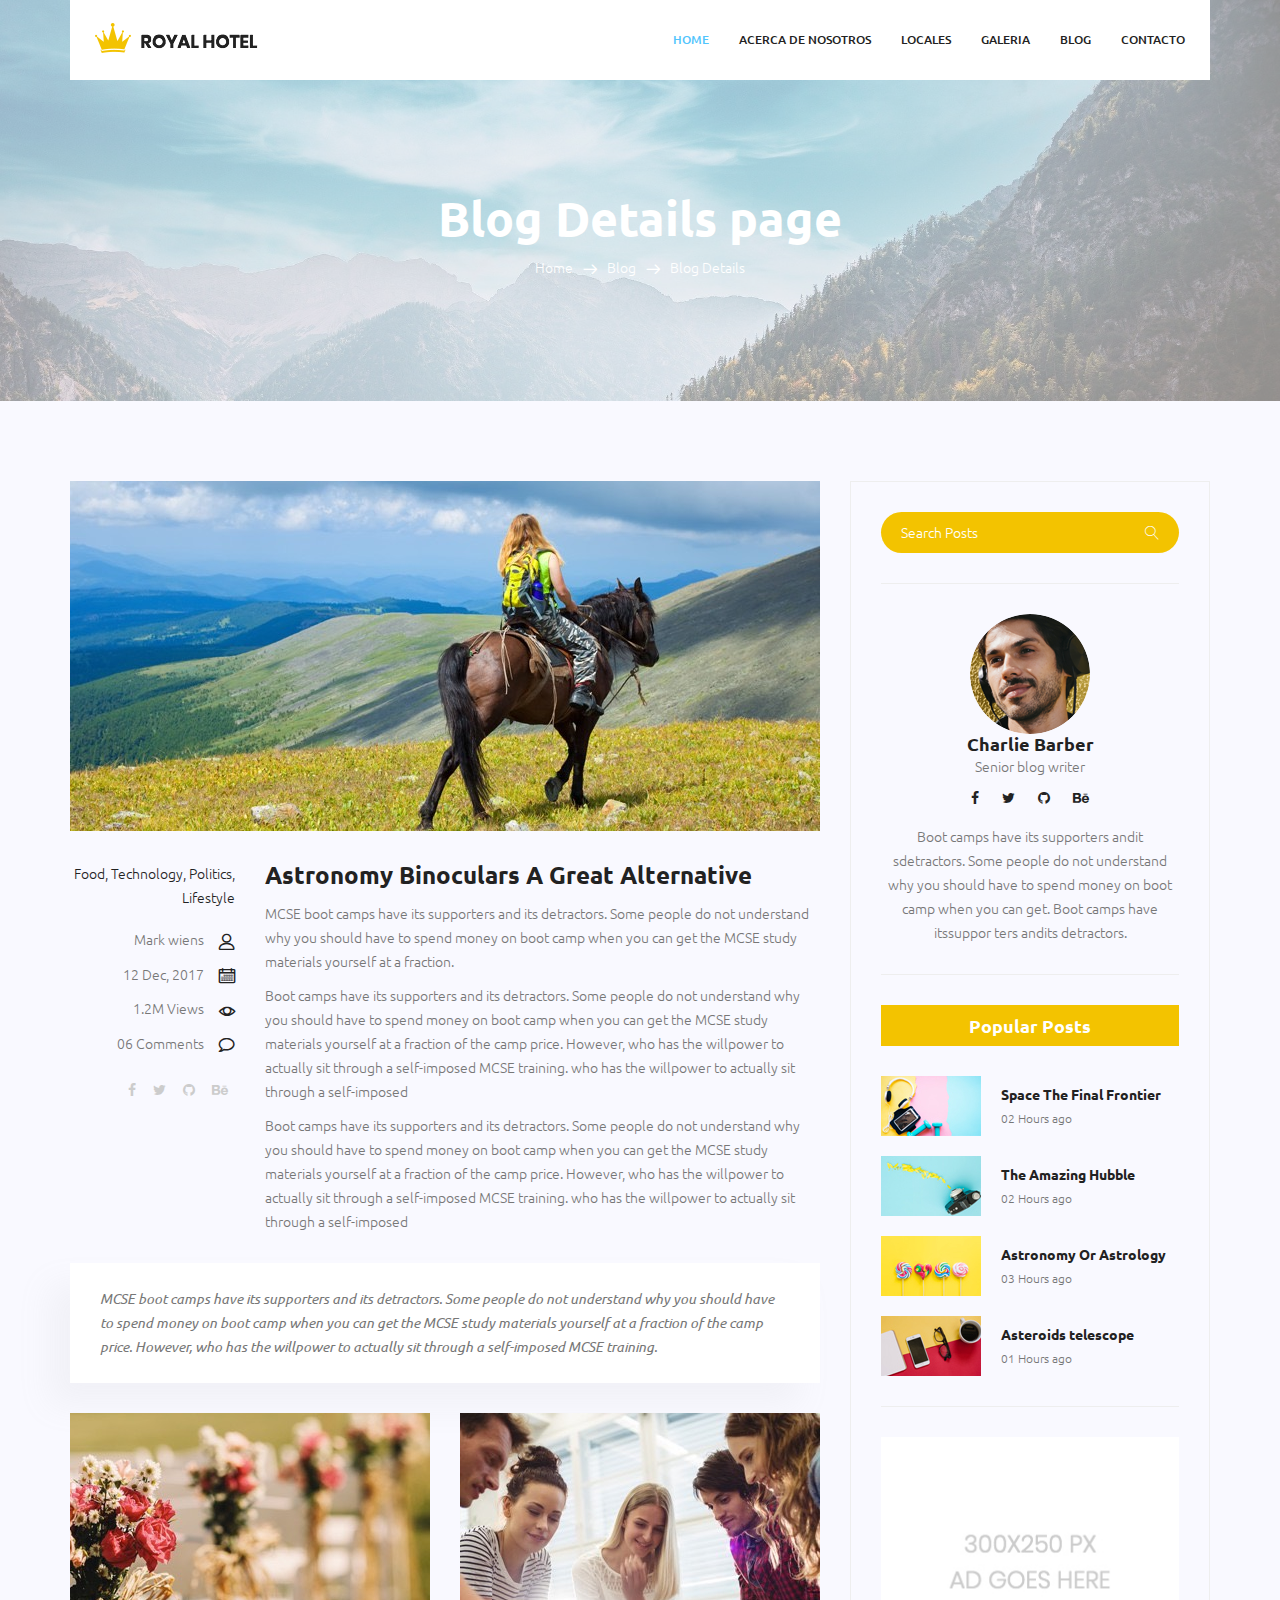
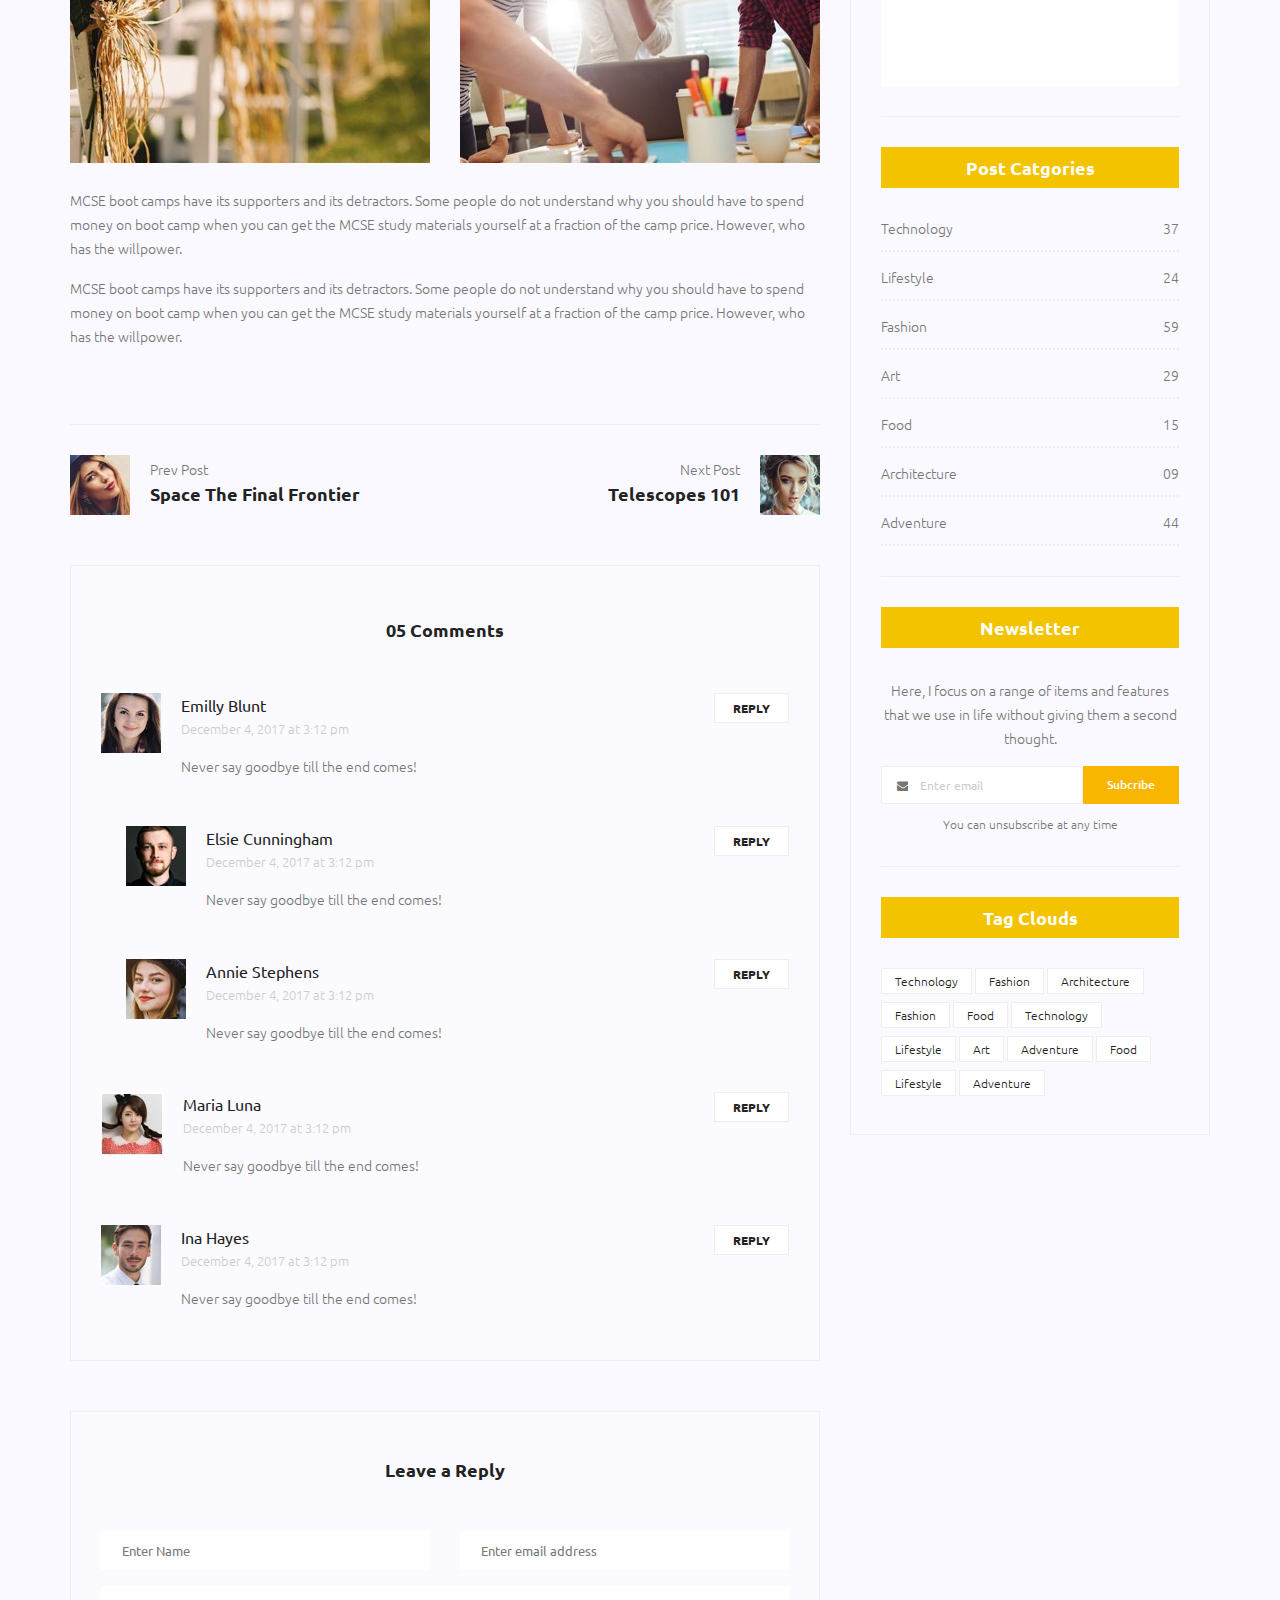
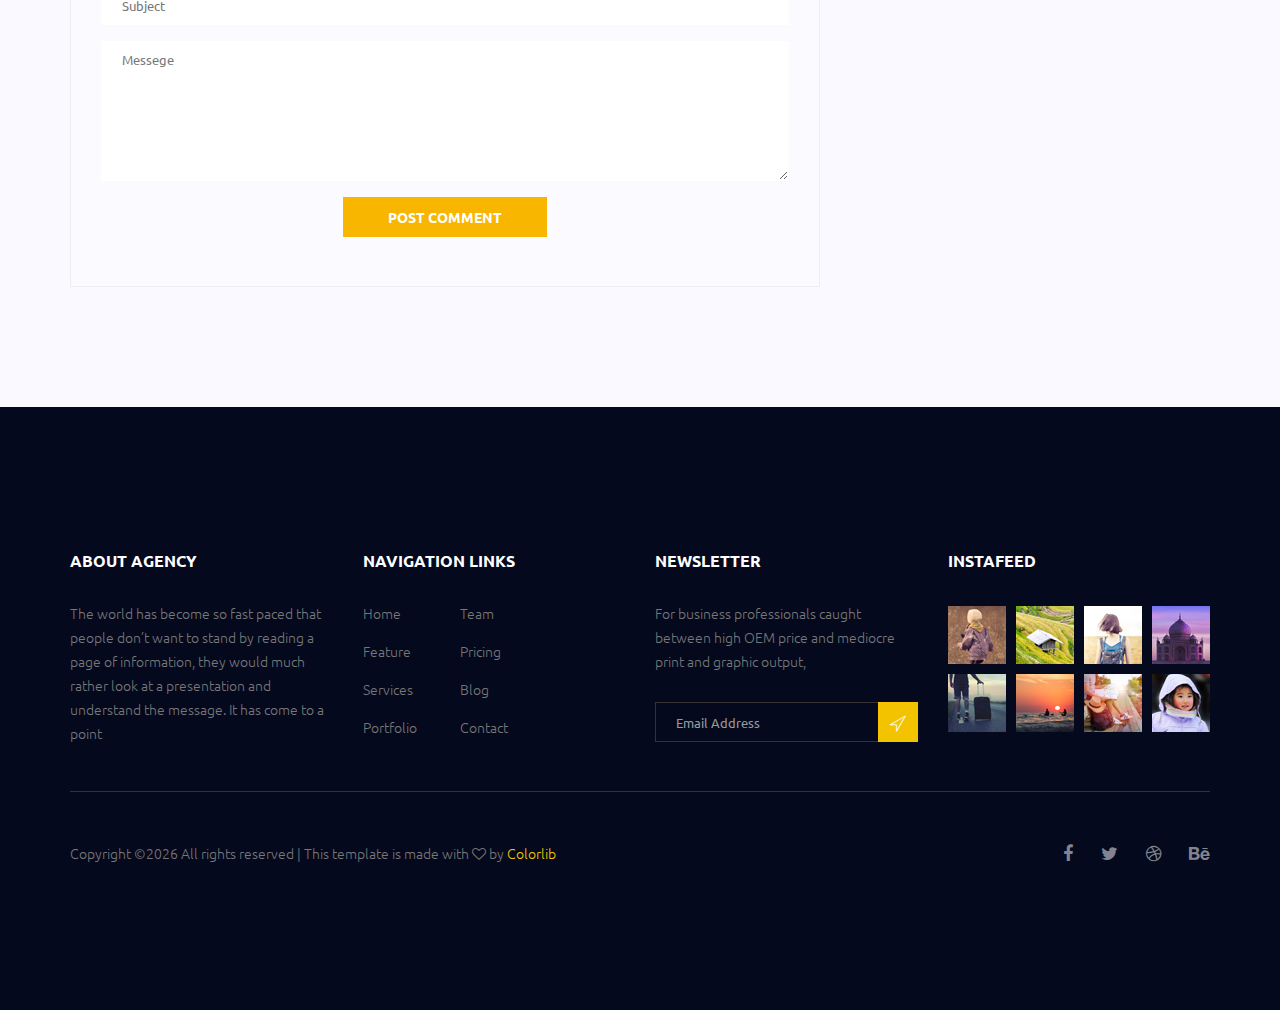
<file: blog-single.html>
<!doctype html>
<html lang="en">
    <head>
        <!-- Required meta tags -->
        <meta charset="utf-8">
        <meta name="viewport" content="width=device-width, initial-scale=1, shrink-to-fit=no">
        <link rel="icon" href="image/favicon.png" type="image/png">
        <title>Royal Hotel</title>
        <!-- Bootstrap CSS -->
        <link rel="stylesheet" href="css/bootstrap.css">
        <link rel="stylesheet" href="vendors/linericon/style.css">
        <link rel="stylesheet" href="css/font-awesome.min.css">
        <link rel="stylesheet" href="vendors/bootstrap-datepicker/bootstrap-datetimepicker.min.css">
        <link rel="stylesheet" href="vendors/nice-select/css/nice-select.css">
        <link rel="stylesheet" href="vendors/owl-carousel/owl.carousel.min.css">
        <!-- main css -->
        <link rel="stylesheet" href="css/style.css">
        <link rel="stylesheet" href="css/responsive.css">
    </head>
    <body>
        <!--================Header Area =================-->
        <header class="header_area">
            <div class="container">
                <nav class="navbar navbar-expand-lg navbar-light">
                    <!-- Brand and toggle get grouped for better mobile display -->
                    <a class="navbar-brand logo_h" href="index.html"><img src="image/Logo.png" alt=""></a>
                    <button class="navbar-toggler" type="button" data-toggle="collapse"
                        data-target="#navbarSupportedContent" aria-controls="navbarSupportedContent" aria-expanded="false"
                        aria-label="Toggle navigation">
                        <span class="icon-bar"></span>
                        <span class="icon-bar"></span>
                        <span class="icon-bar"></span>
                    </button>
                    <!-- Collect the nav links, forms, and other content for toggling -->
                    <div class="collapse navbar-collapse offset" id="navbarSupportedContent">
                        <ul class="nav navbar-nav menu_nav ml-auto">
                            <li class="nav-item active"><a class="nav-link" href="index.html">Home</a></li>
                            <li class="nav-item"><a class="nav-link" href="about.html">Acerca de Nosotros</a></li>
                            <li class="nav-item"><a class="nav-link" href="accomodation.html">Locales</a></li>
                            <li class="nav-item"><a class="nav-link" href="gallery.html">Galeria</a></li>
                            <li class="nav-item submenu dropdown">
                                <a href="#" class="nav-link dropdown-toggle" data-toggle="dropdown" role="button"
                                    aria-haspopup="true" aria-expanded="false">Blog</a>
                                <ul class="dropdown-menu">
                                    <li class="nav-item"><a class="nav-link" href="blog.html">Blog</a></li>
                                    <li class="nav-item"><a class="nav-link" href="blog-single.html">Detalles</a></li>
                                </ul>
                            </li>
                            <!-- <li class="nav-item"><a class="nav-link" href="elements.html">Elemests</a></li> -->
                            <li class="nav-item"><a class="nav-link" href="contact.html">Contacto</a></li>
                        </ul>
                    </div>
                </nav>
            </div>
        </header>
        <!--================Header Area =================-->
        
        <!--================Breadcrumb Area =================-->
        <section class="breadcrumb_area blog_banner_two">
            <div class="overlay bg-parallax" data-stellar-ratio="0.8" data-stellar-vertical-offset="0" data-background=""></div>
            <div class="container">
                <div class="page-cover text-center">
                    <h2 class="page-cover-tittle f_48">Blog Details page</h2>
                    <ol class="breadcrumb">
                        <li><a href="index.html">Home</a></li>
                        <li><a href="blog.html">Blog</a></li>
                        <li class="active">Blog Details</li>
                    </ol>
                </div>
            </div>
        </section>
        <!--================Breadcrumb Area =================-->
        
        <!--================Blog Area =================-->
        <section class="blog_area single-post-area">
            <div class="container">
                <div class="row">
                    <div class="col-lg-8 posts-list">
                        <div class="single-post row">
                            <div class="col-lg-12">
                                <div class="feature-img">
                                    <img class="img-fluid" src="image/blog/feature-img1.jpg" alt="">
                                </div>									
                            </div>
                            <div class="col-lg-3  col-md-3">
                                <div class="blog_info text-right">
                                    <div class="post_tag">
                                        <a href="#">Food,</a>
                                        <a href="#">Technology,</a>
                                        <a href="#">Politics,</a>
                                        <a href="#">Lifestyle</a>
                                    </div>
                                    <ul class="blog_meta list_style">
                                        <li><a href="#">Mark wiens<i class="lnr lnr-user"></i></a></li>
                                        <li><a href="#">12 Dec, 2017<i class="lnr lnr-calendar-full"></i></a></li>
                                        <li><a href="#">1.2M Views<i class="lnr lnr-eye"></i></a></li>
                                        <li><a href="#">06 Comments<i class="lnr lnr-bubble"></i></a></li>
                                    </ul>
                                    <ul class="social-links">
                                        <li><a href="#"><i class="fa fa-facebook"></i></a></li>
                                        <li><a href="#"><i class="fa fa-twitter"></i></a></li>
                                        <li><a href="#"><i class="fa fa-github"></i></a></li>
                                        <li><a href="#"><i class="fa fa-behance"></i></a></li>
                                    </ul>
                                </div>
                            </div>
                            <div class="col-lg-9 col-md-9 blog_details">
                                <h2>Astronomy Binoculars A Great Alternative</h2>
                                <p class="excert">
                                    MCSE boot camps have its supporters and its detractors. Some people do not understand why you should have to spend money on boot camp when you can get the MCSE study materials yourself at a fraction.
                                </p>
                                <p>
                                    Boot camps have its supporters and its detractors. Some people do not understand why you should have to spend money on boot camp when you can get the MCSE study materials yourself at a fraction of the camp price. However, who has the willpower to actually sit through a self-imposed MCSE training. who has the willpower to actually sit through a self-imposed
                                </p>
                                <p>
                                    Boot camps have its supporters and its detractors. Some people do not understand why you should have to spend money on boot camp when you can get the MCSE study materials yourself at a fraction of the camp price. However, who has the willpower to actually sit through a self-imposed MCSE training. who has the willpower to actually sit through a self-imposed
                                </p>
                            </div>
                            <div class="col-lg-12">
                                <div class="quotes">
                                    MCSE boot camps have its supporters and its detractors. Some people do not understand why you should have to spend money on boot camp when you can get the MCSE study materials yourself at a fraction of the camp price. However, who has the willpower to actually sit through a self-imposed MCSE training.										
                                </div>
                                <div class="row">
                                    <div class="col-6">
                                        <img class="img-fluid" src="image/blog/post-img1.jpg" alt="">
                                    </div>
                                    <div class="col-6">
                                        <img class="img-fluid" src="image/blog/post-img2.jpg" alt="">
                                    </div>	
                                    <div class="col-lg-12 mt-25">
                                        <p>
                                            MCSE boot camps have its supporters and its detractors. Some people do not understand why you should have to spend money on boot camp when you can get the MCSE study materials yourself at a fraction of the camp price. However, who has the willpower.
                                        </p>
                                        <p>
                                            MCSE boot camps have its supporters and its detractors. Some people do not understand why you should have to spend money on boot camp when you can get the MCSE study materials yourself at a fraction of the camp price. However, who has the willpower.
                                        </p>											
                                    </div>									
                                </div>
                            </div>
                        </div>
                        <div class="navigation-area">
                            <div class="row">
                                <div class="col-lg-6 col-md-6 col-12 nav-left flex-row d-flex justify-content-start align-items-center">
                                    <div class="thumb">
                                        <a href="#"><img class="img-fluid" src="image/blog/prev.jpg" alt=""></a>
                                    </div>
                                    <div class="arrow">
                                        <a href="#"><span class="lnr text-white lnr-arrow-left"></span></a>
                                    </div>
                                    <div class="detials">
                                        <p>Prev Post</p>
                                        <a href="#"><h4>Space The Final Frontier</h4></a>
                                    </div>
                                </div>
                                <div class="col-lg-6 col-md-6 col-12 nav-right flex-row d-flex justify-content-end align-items-center">
                                    <div class="detials">
                                        <p>Next Post</p>
                                        <a href="#"><h4>Telescopes 101</h4></a>
                                    </div>
                                    <div class="arrow">
                                        <a href="#"><span class="lnr text-white lnr-arrow-right"></span></a>
                                    </div>
                                    <div class="thumb">
                                        <a href="#"><img class="img-fluid" src="image/blog/next.jpg" alt=""></a>
                                    </div>										
                                </div>									
                            </div>
                        </div>
                        <div class="comments-area">
                            <h4>05 Comments</h4>
                            <div class="comment-list">
                                <div class="single-comment justify-content-between d-flex">
                                    <div class="user justify-content-between d-flex">
                                        <div class="thumb">
                                            <img src="image/blog/c1.jpg" alt="">
                                        </div>
                                        <div class="desc">
                                            <h5><a href="#">Emilly Blunt</a></h5>
                                            <p class="date">December 4, 2017 at 3:12 pm </p>
                                            <p class="comment">
                                                Never say goodbye till the end comes!
                                            </p>
                                        </div>
                                    </div>
                                    <div class="reply-btn">
                                           <a href="" class="btn-reply text-uppercase">reply</a> 
                                    </div>
                                </div>
                            </div>	
                            <div class="comment-list left-padding">
                                <div class="single-comment justify-content-between d-flex">
                                    <div class="user justify-content-between d-flex">
                                        <div class="thumb">
                                            <img src="image/blog/c2.jpg" alt="">
                                        </div>
                                        <div class="desc">
                                            <h5><a href="#">Elsie Cunningham</a></h5>
                                            <p class="date">December 4, 2017 at 3:12 pm </p>
                                            <p class="comment">
                                                Never say goodbye till the end comes!
                                            </p>
                                        </div>
                                    </div>
                                    <div class="reply-btn">
                                           <a href="" class="btn-reply text-uppercase">reply</a> 
                                    </div>
                                </div>
                            </div>	
                            <div class="comment-list left-padding">
                                <div class="single-comment justify-content-between d-flex">
                                    <div class="user justify-content-between d-flex">
                                        <div class="thumb">
                                            <img src="image/blog/c3.jpg" alt="">
                                        </div>
                                        <div class="desc">
                                            <h5><a href="#">Annie Stephens</a></h5>
                                            <p class="date">December 4, 2017 at 3:12 pm </p>
                                            <p class="comment">
                                                Never say goodbye till the end comes!
                                            </p>
                                        </div>
                                    </div>
                                    <div class="reply-btn">
                                           <a href="" class="btn-reply text-uppercase">reply</a> 
                                    </div>
                                </div>
                            </div>	
                            <div class="comment-list">
                                <div class="single-comment justify-content-between d-flex">
                                    <div class="user justify-content-between d-flex">
                                        <div class="thumb">
                                            <img src="image/blog/c4.jpg" alt="">
                                        </div>
                                        <div class="desc">
                                            <h5><a href="#">Maria Luna</a></h5>
                                            <p class="date">December 4, 2017 at 3:12 pm </p>
                                            <p class="comment">
                                                Never say goodbye till the end comes!
                                            </p>
                                        </div>
                                    </div>
                                    <div class="reply-btn">
                                           <a href="" class="btn-reply text-uppercase">reply</a> 
                                    </div>
                                </div>
                            </div>	
                            <div class="comment-list">
                                <div class="single-comment justify-content-between d-flex">
                                    <div class="user justify-content-between d-flex">
                                        <div class="thumb">
                                            <img src="image/blog/c5.jpg" alt="">
                                        </div>
                                        <div class="desc">
                                            <h5><a href="#">Ina Hayes</a></h5>
                                            <p class="date">December 4, 2017 at 3:12 pm </p>
                                            <p class="comment">
                                                Never say goodbye till the end comes!
                                            </p>
                                        </div>
                                    </div>
                                    <div class="reply-btn">
                                           <a href="" class="btn-reply text-uppercase">reply</a> 
                                    </div>
                                </div>
                            </div>	                                             				
                        </div>
                        <div class="comment-form">
                            <h4>Leave a Reply</h4>
                            <form>
                                <div class="form-group form-inline">
                                  <div class="form-group col-lg-6 col-md-6 name">
                                    <input type="text" class="form-control" id="name" placeholder="Enter Name" onfocus="this.placeholder = ''" onblur="this.placeholder = 'Enter Name'">
                                  </div>
                                  <div class="form-group col-lg-6 col-md-6 email">
                                    <input type="email" class="form-control" id="email" placeholder="Enter email address" onfocus="this.placeholder = ''" onblur="this.placeholder = 'Enter email address'">
                                  </div>										
                                </div>
                                <div class="form-group">
                                    <input type="text" class="form-control" id="subject" placeholder="Subject" onfocus="this.placeholder = ''" onblur="this.placeholder = 'Subject'">
                                </div>
                                <div class="form-group">
                                    <textarea class="form-control mb-10" rows="5" name="message" placeholder="Messege" onfocus="this.placeholder = ''" onblur="this.placeholder = 'Messege'" required=""></textarea>
                                </div>
                                <a href="#" class="primary-btn button_hover">Post Comment</a>	
                            </form>
                        </div>
                    </div>
                    <div class="col-lg-4">
                        <div class="blog_right_sidebar">
                            <aside class="single_sidebar_widget search_widget">
                                <div class="input-group">
                                    <input type="text" class="form-control" placeholder="Search Posts">
                                    <span class="input-group-btn">
                                        <button class="btn btn-default" type="button"><i class="lnr lnr-magnifier"></i></button>
                                    </span>
                                </div><!-- /input-group -->
                                <div class="br"></div>
                            </aside>
                            <aside class="single_sidebar_widget author_widget">
                                <img class="author_img rounded-circle" src="image/blog/author.png" alt="">
                                <h4>Charlie Barber</h4>
                                <p>Senior blog writer</p>
                                <div class="social_icon">
                                    <a href="#"><i class="fa fa-facebook"></i></a>
                                    <a href="#"><i class="fa fa-twitter"></i></a>
                                    <a href="#"><i class="fa fa-github"></i></a>
                                    <a href="#"><i class="fa fa-behance"></i></a>
                                </div>
                                <p>Boot camps have its supporters andit sdetractors. Some people do not understand why you should have to spend money on boot camp when you can get. Boot camps have itssuppor ters andits detractors.</p>
                                <div class="br"></div>
                            </aside>
                            <aside class="single_sidebar_widget popular_post_widget">
                                <h3 class="widget_title">Popular Posts</h3>
                                <div class="media post_item">
                                    <img src="image/blog/post1.jpg" alt="post">
                                    <div class="media-body">
                                        <a href="blog-details.html"><h3>Space The Final Frontier</h3></a>
                                        <p>02 Hours ago</p>
                                    </div>
                                </div>
                                <div class="media post_item">
                                    <img src="image/blog/post2.jpg" alt="post">
                                    <div class="media-body">
                                        <a href="blog-details.html"><h3>The Amazing Hubble</h3></a>
                                        <p>02 Hours ago</p>
                                    </div>
                                </div>
                                <div class="media post_item">
                                    <img src="image/blog/post3.jpg" alt="post">
                                    <div class="media-body">
                                        <a href="blog-details.html"><h3>Astronomy Or Astrology</h3></a>
                                        <p>03 Hours ago</p>
                                    </div>
                                </div>
                                <div class="media post_item">
                                    <img src="image/blog/post4.jpg" alt="post">
                                    <div class="media-body">
                                        <a href="blog-details.html"><h3>Asteroids telescope</h3></a>
                                        <p>01 Hours ago</p>
                                    </div>
                                </div>
                                <div class="br"></div>
                            </aside>
                            <aside class="single_sidebar_widget ads_widget">
                                <a href="#"><img class="img-fluid" src="image/blog/add.jpg" alt=""></a>
                                <div class="br"></div>
                            </aside>
                            <aside class="single_sidebar_widget post_category_widget">
                                <h4 class="widget_title">Post Catgories</h4>
                                <ul class="list_style cat-list">
                                    <li>
                                        <a href="#" class="d-flex justify-content-between">
                                            <p>Technology</p>
                                            <p>37</p>
                                        </a>
                                    </li>
                                    <li>
                                        <a href="#" class="d-flex justify-content-between">
                                            <p>Lifestyle</p>
                                            <p>24</p>
                                        </a>
                                    </li>
                                    <li>
                                        <a href="#" class="d-flex justify-content-between">
                                            <p>Fashion</p>
                                            <p>59</p>
                                        </a>
                                    </li>
                                    <li>
                                        <a href="#" class="d-flex justify-content-between">
                                            <p>Art</p>
                                            <p>29</p>
                                        </a>
                                    </li>
                                    <li>
                                        <a href="#" class="d-flex justify-content-between">
                                            <p>Food</p>
                                            <p>15</p>
                                        </a>
                                    </li>
                                    <li>
                                        <a href="#" class="d-flex justify-content-between">
                                            <p>Architecture</p>
                                            <p>09</p>
                                        </a>
                                    </li>
                                    <li>
                                        <a href="#" class="d-flex justify-content-between">
                                            <p>Adventure</p>
                                            <p>44</p>
                                        </a>
                                    </li>															
                                </ul>
                                <div class="br"></div>
                            </aside>
                            <aside class="single-sidebar-widget newsletter_widget">
                                <h4 class="widget_title">Newsletter</h4>
                                <p>
                                Here, I focus on a range of items and features that we use in life without
                                giving them a second thought.
                                </p>
                                <div class="form-group d-flex flex-row">
                                    <div class="input-group">
                                        <div class="input-group-prepend">
                                            <div class="input-group-text"><i class="fa fa-envelope" aria-hidden="true"></i></div>
                                        </div>
                                        <input type="text" class="form-control" id="inlineFormInputGroup" placeholder="Enter email" onfocus="this.placeholder = ''" onblur="this.placeholder = 'Enter email'">
                                    </div>
                                    <a href="#" class="bbtns">Subcribe</a>
                                </div>	
                                <p class="text-bottom">You can unsubscribe at any time</p>	
                                <div class="br"></div>							
                            </aside>
                            <aside class="single-sidebar-widget tag_cloud_widget">
                                <h4 class="widget_title">Tag Clouds</h4>
                                <ul class="list_style">
                                    <li><a href="#">Technology</a></li>
                                    <li><a href="#">Fashion</a></li>
                                    <li><a href="#">Architecture</a></li>
                                    <li><a href="#">Fashion</a></li>
                                    <li><a href="#">Food</a></li>
                                    <li><a href="#">Technology</a></li>
                                    <li><a href="#">Lifestyle</a></li>
                                    <li><a href="#">Art</a></li>
                                    <li><a href="#">Adventure</a></li>
                                    <li><a href="#">Food</a></li>
                                    <li><a href="#">Lifestyle</a></li>
                                    <li><a href="#">Adventure</a></li>
                                </ul>
                            </aside>
                        </div>
                    </div>
                </div>
            </div>
        </section>
        <!--================Blog Area =================-->
        
        <!--================ start footer Area  =================-->	
        <footer class="footer-area section_gap">
            <div class="container">
                <div class="row">
                    <div class="col-lg-3  col-md-6 col-sm-6">
                        <div class="single-footer-widget">
                            <h6 class="footer_title">About Agency</h6>
                            <p>The world has become so fast paced that people don’t want to stand by reading a page of information, they would much rather look at a presentation and understand the message. It has come to a point </p>
                        </div>
                    </div>
                    <div class="col-lg-3 col-md-6 col-sm-6">
                        <div class="single-footer-widget">
                            <h6 class="footer_title">Navigation Links</h6>
                            <div class="row">
                                <div class="col-4">
                                    <ul class="list_style">
                                        <li><a href="#">Home</a></li>
                                        <li><a href="#">Feature</a></li>
                                        <li><a href="#">Services</a></li>
                                        <li><a href="#">Portfolio</a></li>
                                    </ul>
                                </div>
                                <div class="col-4">
                                    <ul class="list_style">
                                        <li><a href="#">Team</a></li>
                                        <li><a href="#">Pricing</a></li>
                                        <li><a href="#">Blog</a></li>
                                        <li><a href="#">Contact</a></li>
                                    </ul>
                                </div>										
                            </div>							
                        </div>
                    </div>							
                    <div class="col-lg-3 col-md-6 col-sm-6">
                        <div class="single-footer-widget">
                            <h6 class="footer_title">Newsletter</h6>
                            <p>For business professionals caught between high OEM price and mediocre print and graphic output, </p>		
                            <div id="mc_embed_signup">
                                <form target="_blank" action="https://spondonit.us12.list-manage.com/subscribe/post?u=1462626880ade1ac87bd9c93a&amp;id=92a4423d01" method="get" class="subscribe_form relative">
                                    <div class="input-group d-flex flex-row">
                                        <input name="EMAIL" placeholder="Email Address" onfocus="this.placeholder = ''" onblur="this.placeholder = 'Email Address '" required="" type="email">
                                        <button class="btn sub-btn"><span class="lnr lnr-location"></span></button>		
                                    </div>									
                                    <div class="mt-10 info"></div>
                                </form>
                            </div>
                        </div>
                    </div>
                    <div class="col-lg-3 col-md-6 col-sm-6">
                        <div class="single-footer-widget instafeed">
                            <h6 class="footer_title">InstaFeed</h6>
                            <ul class="list_style instafeed d-flex flex-wrap">
                                <li><img src="image/instagram/Image-01.jpg" alt=""></li>
                                <li><img src="image/instagram/Image-02.jpg" alt=""></li>
                                <li><img src="image/instagram/Image-03.jpg" alt=""></li>
                                <li><img src="image/instagram/Image-04.jpg" alt=""></li>
                                <li><img src="image/instagram/Image-05.jpg" alt=""></li>
                                <li><img src="image/instagram/Image-06.jpg" alt=""></li>
                                <li><img src="image/instagram/Image-07.jpg" alt=""></li>
                                <li><img src="image/instagram/Image-08.jpg" alt=""></li>
                            </ul>
                        </div>
                    </div>						
                </div>
                <div class="border_line"></div>
                <div class="row footer-bottom d-flex justify-content-between align-items-center">
                    <p class="col-lg-8 col-sm-12 footer-text m-0"><!-- Link back to Colorlib can't be removed. Template is licensed under CC BY 3.0. -->
Copyright &copy;<script>document.write(new Date().getFullYear());</script> All rights reserved | This template is made with <i class="fa fa-heart-o" aria-hidden="true"></i> by <a href="https://colorlib.com" target="_blank">Colorlib</a>
<!-- Link back to Colorlib can't be removed. Template is licensed under CC BY 3.0. --></p>
                    <div class="col-lg-4 col-sm-12 footer-social">
                        <a href="#"><i class="fa fa-facebook"></i></a>
                        <a href="#"><i class="fa fa-twitter"></i></a>
                        <a href="#"><i class="fa fa-dribbble"></i></a>
                        <a href="#"><i class="fa fa-behance"></i></a>
                    </div>
                </div>
            </div>
        </footer>
		<!--================ End footer Area  =================-->
        
        
        <!-- Optional JavaScript -->
        <!-- jQuery first, then Popper.js, then Bootstrap JS -->
        <script src="js/jquery-3.2.1.min.js"></script>
        <script src="js/popper.js"></script>
        <script src="js/bootstrap.min.js"></script>
        <script src="vendors/owl-carousel/owl.carousel.min.js"></script>
        <script src="js/jquery.ajaxchimp.min.js"></script>
        <script src="vendors/bootstrap-datepicker/bootstrap-datetimepicker.min.js"></script>
        <script src="vendors/nice-select/js/jquery.nice-select.js"></script>
        <script src="js/mail-script.js"></script>
        <script src="js/stellar.js"></script>
        <script src="vendors/lightbox/simpleLightbox.min.js"></script>
        <script src="js/custom.js"></script>
    </body>
</html>
</file>
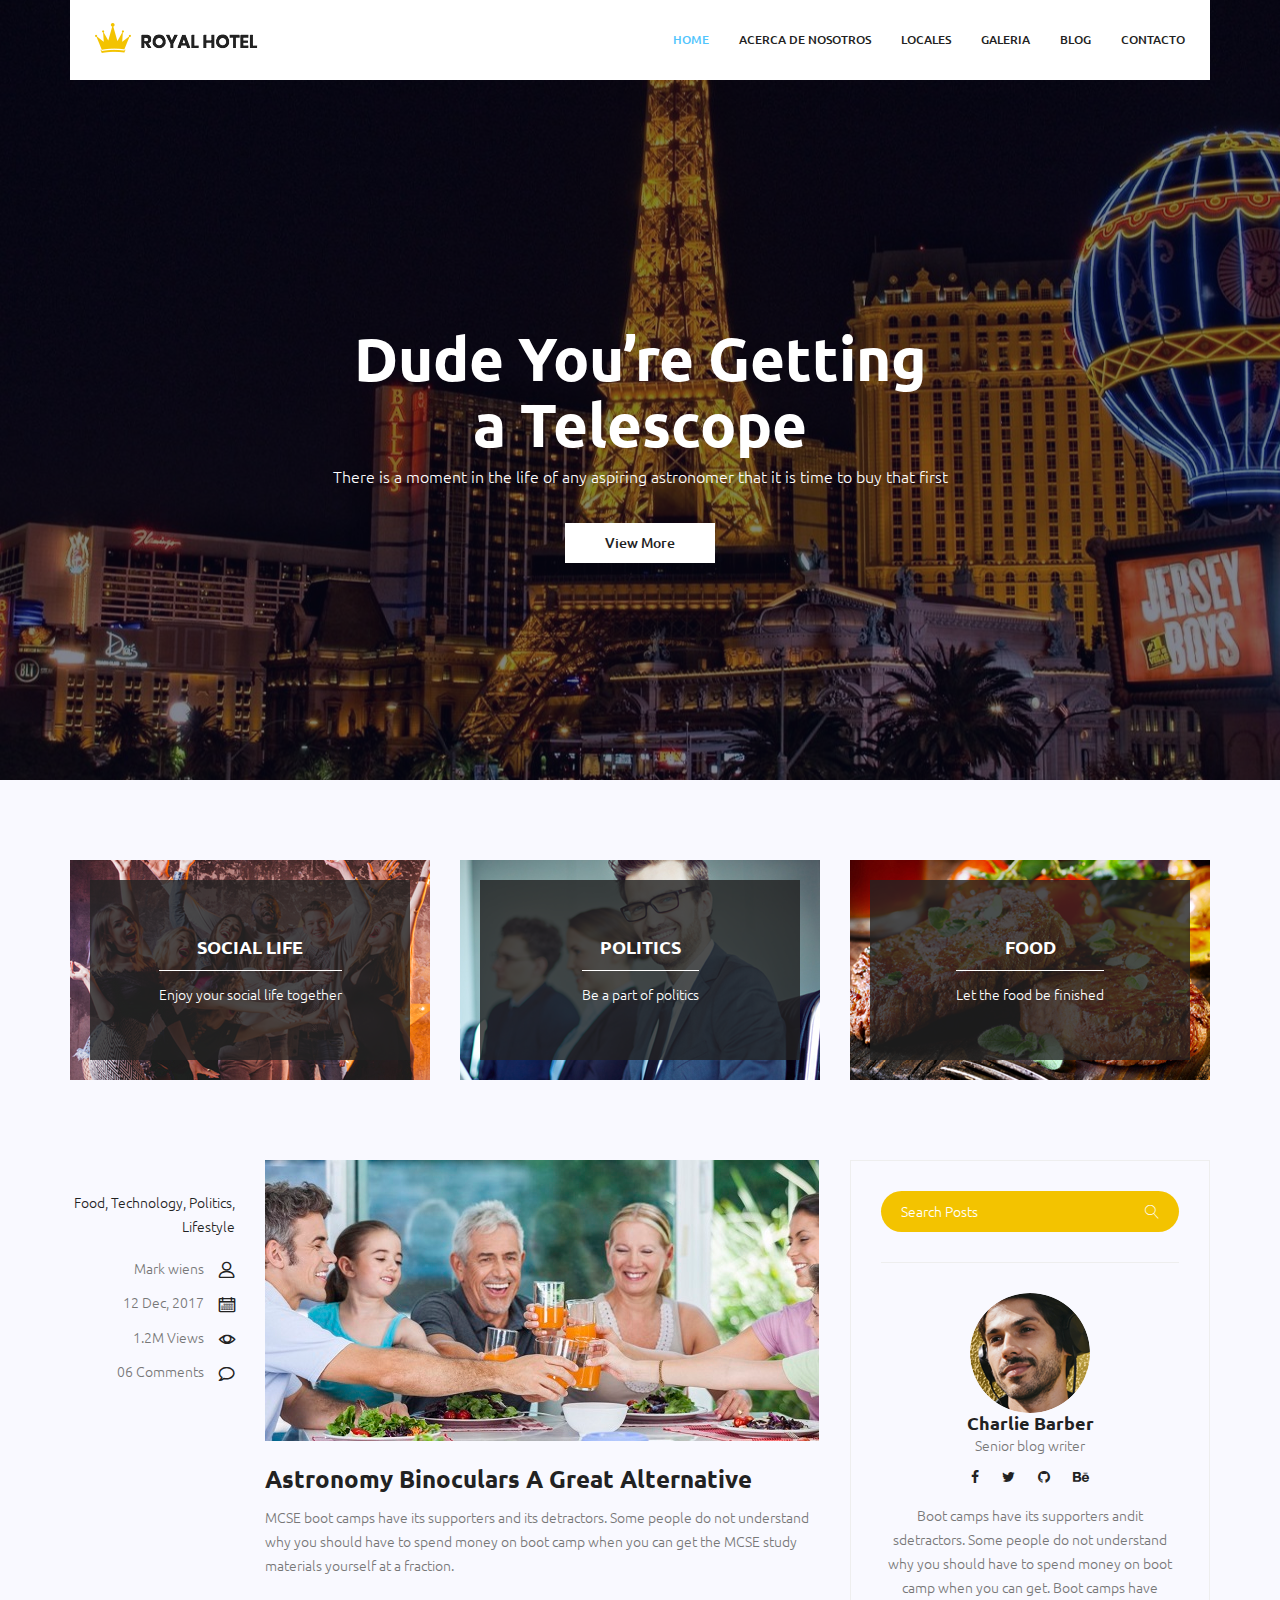
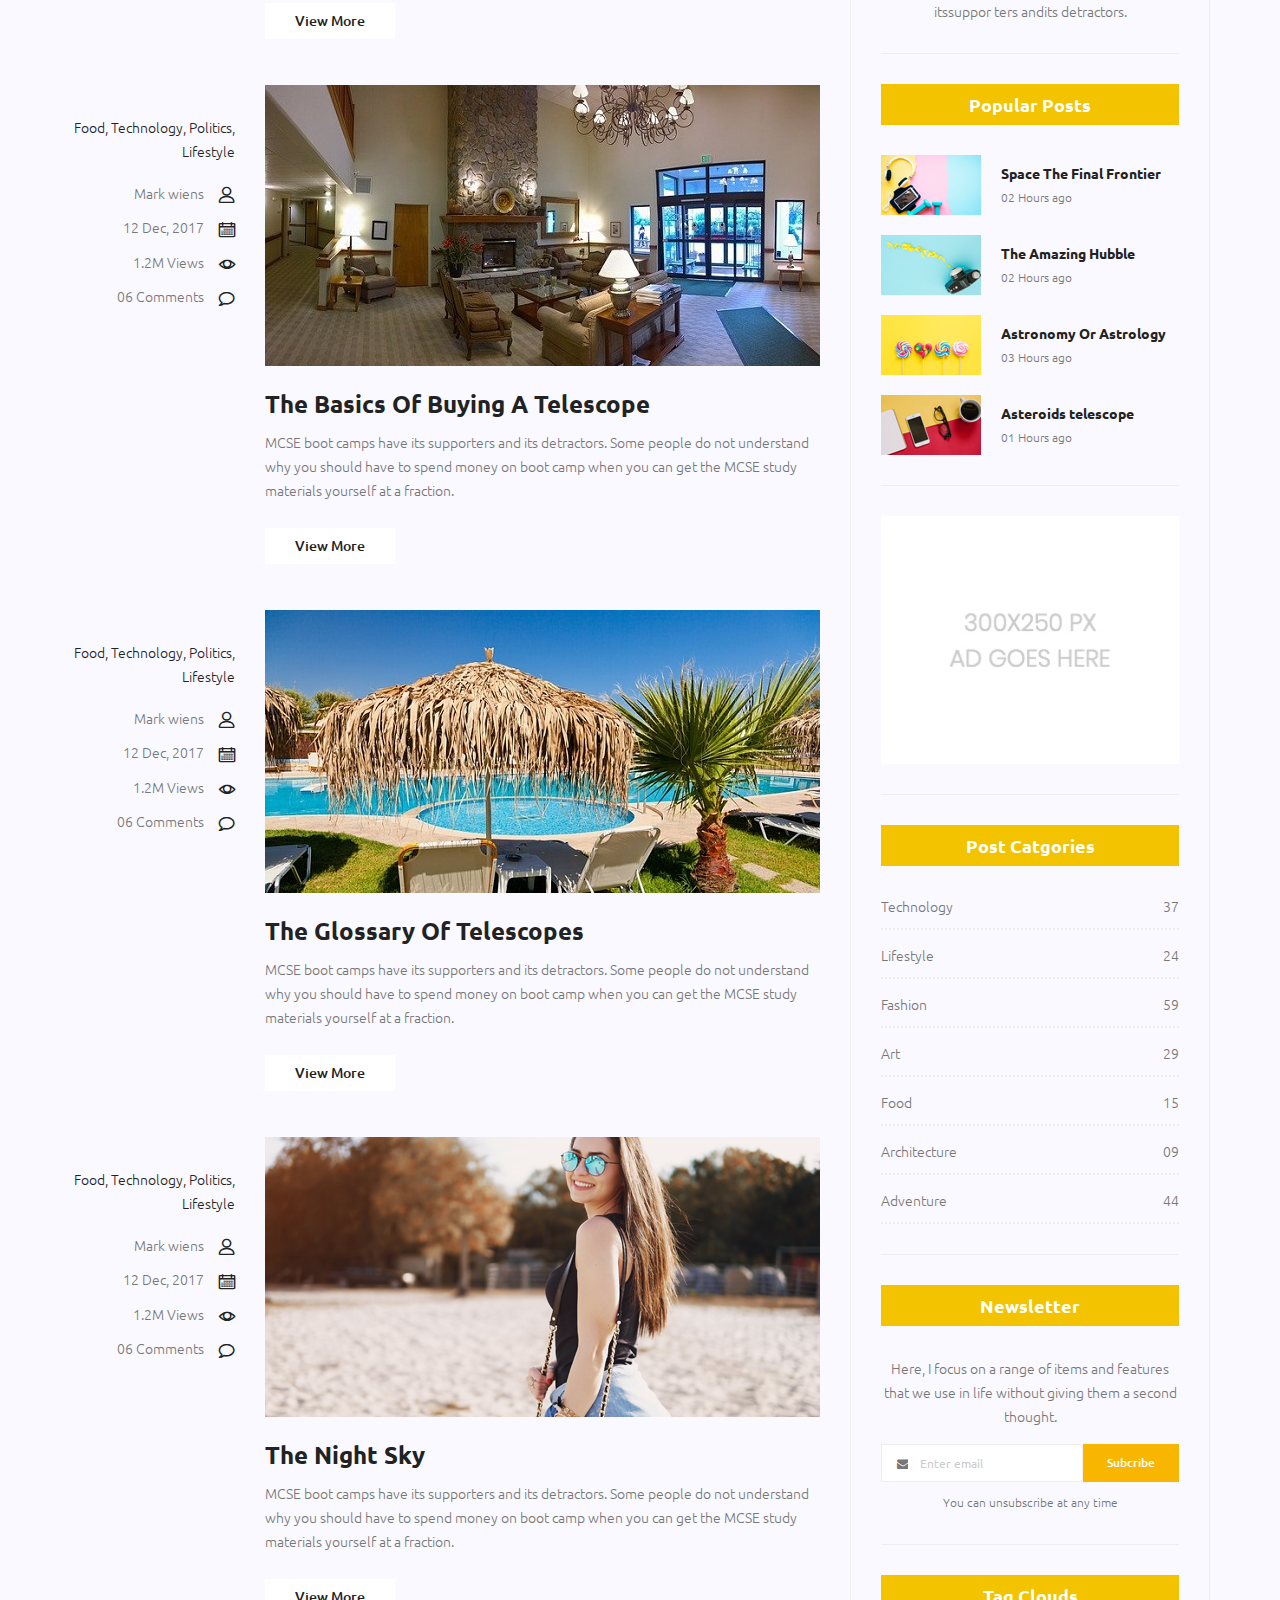
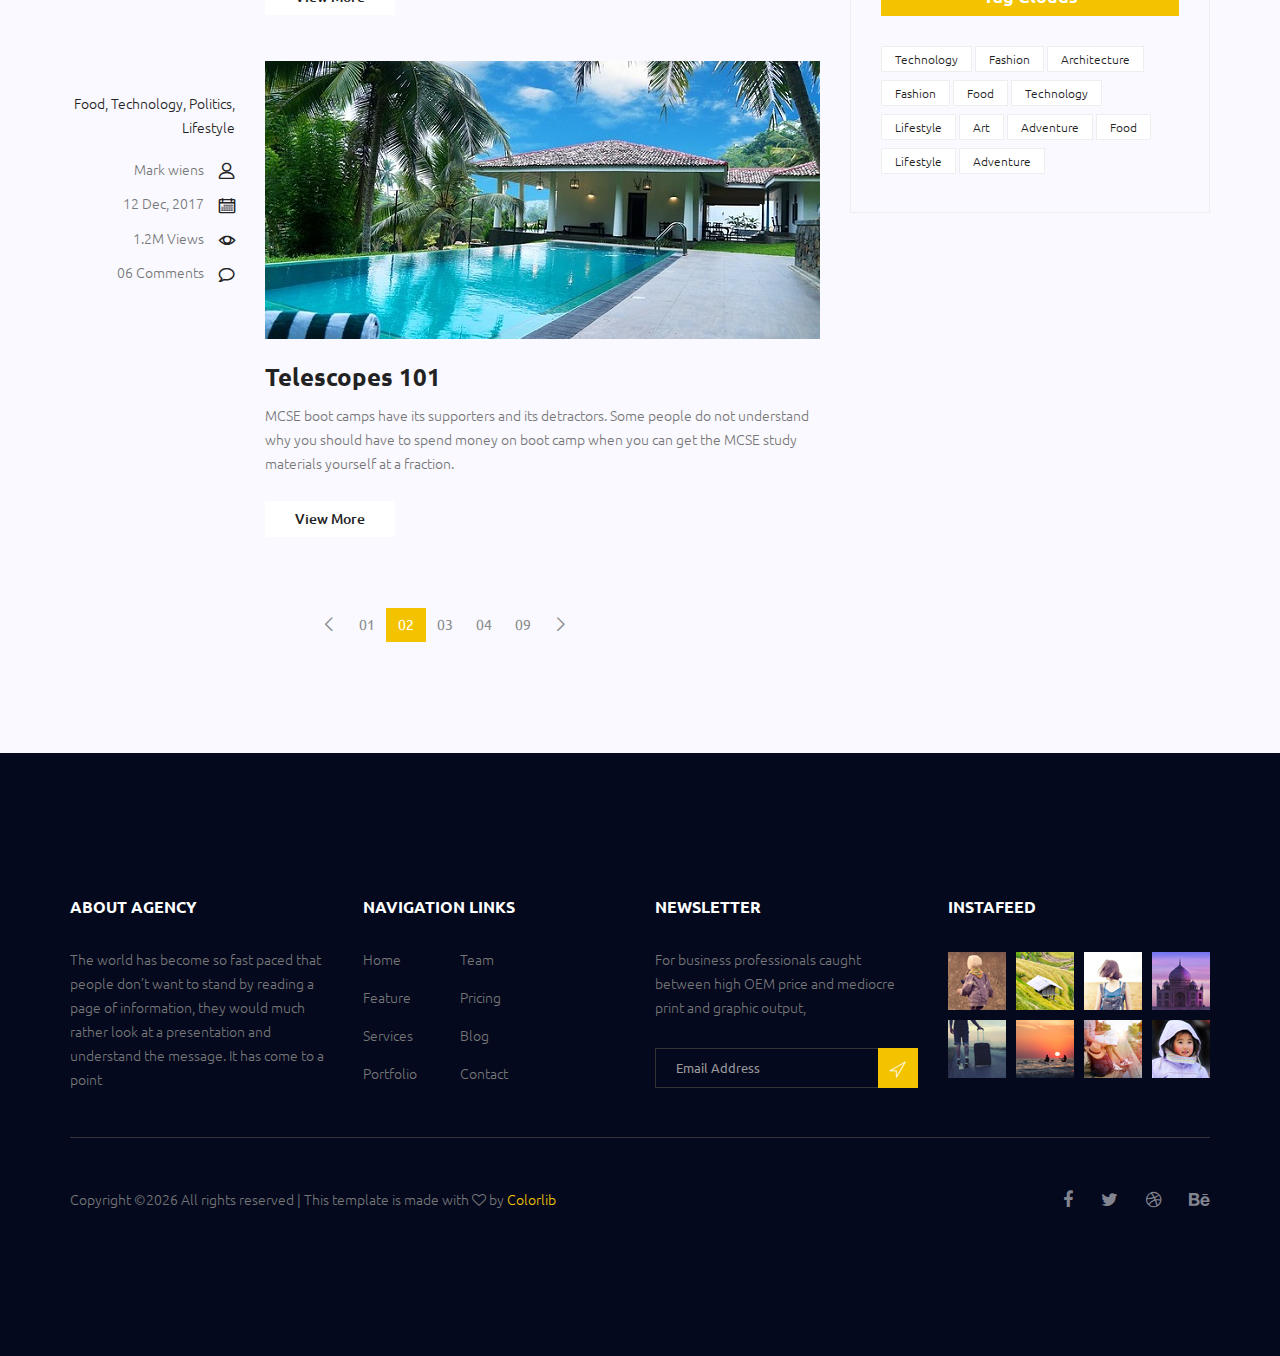
<file: blog.html>
<!doctype html>
<html lang="en">
    <head>
        <!-- Required meta tags -->
        <meta charset="utf-8">
        <meta name="viewport" content="width=device-width, initial-scale=1, shrink-to-fit=no">
        <link rel="icon" href="image/favicon.png" type="image/png">
        <title>Royal Hotel</title>
        <!-- Bootstrap CSS -->
        <link rel="stylesheet" href="css/bootstrap.css">
        <link rel="stylesheet" href="vendors/linericon/style.css">
        <link rel="stylesheet" href="css/font-awesome.min.css">
        <link rel="stylesheet" href="vendors/owl-carousel/owl.carousel.min.css">
        <link rel="stylesheet" href="vendors/bootstrap-datepicker/bootstrap-datetimepicker.min.css">
        <link rel="stylesheet" href="vendors/nice-select/css/nice-select.css">
        <link rel="stylesheet" href="vendors/owl-carousel/owl.carousel.min.css">
        <!-- main css -->
        <link rel="stylesheet" href="css/style.css">
        <link rel="stylesheet" href="css/responsive.css">
    </head>
    <body>
        <!--================Header Area =================-->
        <header class="header_area">
            <div class="container">
                <nav class="navbar navbar-expand-lg navbar-light">
                    <!-- Brand and toggle get grouped for better mobile display -->
                    <a class="navbar-brand logo_h" href="index.html"><img src="image/Logo.png" alt=""></a>
                    <button class="navbar-toggler" type="button" data-toggle="collapse"
                        data-target="#navbarSupportedContent" aria-controls="navbarSupportedContent" aria-expanded="false"
                        aria-label="Toggle navigation">
                        <span class="icon-bar"></span>
                        <span class="icon-bar"></span>
                        <span class="icon-bar"></span>
                    </button>
                    <!-- Collect the nav links, forms, and other content for toggling -->
                    <div class="collapse navbar-collapse offset" id="navbarSupportedContent">
                        <ul class="nav navbar-nav menu_nav ml-auto">
                            <li class="nav-item active"><a class="nav-link" href="index.html">Home</a></li>
                            <li class="nav-item"><a class="nav-link" href="about.html">Acerca de Nosotros</a></li>
                            <li class="nav-item"><a class="nav-link" href="accomodation.html">Locales</a></li>
                            <li class="nav-item"><a class="nav-link" href="gallery.html">Galeria</a></li>
                            <li class="nav-item submenu dropdown">
                                <a href="#" class="nav-link dropdown-toggle" data-toggle="dropdown" role="button"
                                    aria-haspopup="true" aria-expanded="false">Blog</a>
                                <ul class="dropdown-menu">
                                    <li class="nav-item"><a class="nav-link" href="blog.html">Blog</a></li>
                                    <li class="nav-item"><a class="nav-link" href="blog-single.html">Detalles</a></li>
                                </ul>
                            </li>
                            <!-- <li class="nav-item"><a class="nav-link" href="elements.html">Elemests</a></li> -->
                            <li class="nav-item"><a class="nav-link" href="contact.html">Contacto</a></li>
                        </ul>
                    </div>
                </nav>
            </div>
        </header>
        <!--================Header Area =================-->
        
        <!--================Banner Area =================-->
        <section class="banner_area blog_banner d_flex align-items-center">
            <div class="overlay bg-parallax" data-stellar-ratio="0.9" data-stellar-vertical-offset="0" data-background=""></div>
            <div class="container">
                <div class="banner_content text-center">
                    <h4>Dude You’re Getting <br />a Telescope</h4>
                    <p>There is a moment in the life of any aspiring astronomer that it is time to buy that first</p>
                    <a href="#" class="btn white_btn button_hover">View More</a>
                </div>
            </div>
        </section>
        <!--================Banner Area =================-->
        
        <!--================Blog Categorie Area =================-->
        <section class="blog_categorie_area">
            <div class="container">
                <div class="row">
                    <div class="col-lg-4">
                        <div class="categories_post">
                            <img src="image/blog/cat-post/cat-post-3.jpg" alt="post">
                            <div class="categories_details">
                                <div class="categories_text">
                                    <a href="blog-details.html"><h5>Social Life</h5></a>
                                    <div class="border_line"></div>
                                    <p>Enjoy your social life together</p>
                                </div>
                            </div>
                        </div>
                    </div>
                    <div class="col-lg-4">
                        <div class="categories_post">
                            <img src="image/blog/cat-post/cat-post-2.jpg" alt="post">
                            <div class="categories_details">
                                <div class="categories_text">
                                    <a href="blog-details.html"><h5>Politics</h5></a>
                                    <div class="border_line"></div>
                                    <p>Be a part of politics</p>
                                </div>
                            </div>
                        </div>
                    </div>
                    <div class="col-lg-4">
                        <div class="categories_post">
                            <img src="image/blog/cat-post/cat-post-1.jpg" alt="post">
                            <div class="categories_details">
                                <div class="categories_text">
                                    <a href="blog-details.html"><h5>Food</h5></a>
                                    <div class="border_line"></div>
                                    <p>Let the food be finished</p>
                                </div>
                            </div>
                        </div>
                    </div>
                </div>
            </div>
        </section>
        <!--================Blog Categorie Area =================-->
        
        <!--================Blog Area =================-->
        <section class="blog_area">
            <div class="container">
                <div class="row">
                    <div class="col-lg-8">
                        <div class="blog_left_sidebar">
                            <article class="row blog_item">
                               <div class="col-md-3">
                                   <div class="blog_info text-right">
                                        <div class="post_tag">
                                            <a href="#">Food,</a>
                                            <a href="#">Technology,</a>
                                            <a href="#">Politics,</a>
                                            <a href="#">Lifestyle</a>
                                        </div>
                                        <ul class="blog_meta list_style">
                                            <li><a href="#">Mark wiens<i class="lnr lnr-user"></i></a></li>
                                            <li><a href="#">12 Dec, 2017<i class="lnr lnr-calendar-full"></i></a></li>
                                            <li><a href="#">1.2M Views<i class="lnr lnr-eye"></i></a></li>
                                            <li><a href="#">06 Comments<i class="lnr lnr-bubble"></i></a></li>
                                        </ul>
                                    </div>
                               </div>
                                <div class="col-md-9">
                                    <div class="blog_post">
                                        <img src="image/blog/main-blog/m-blog-1.jpg" alt="">
                                        <div class="blog_details">
                                            <a href="#"><h2>Astronomy Binoculars A Great Alternative</h2></a>
                                            <p>MCSE boot camps have its supporters and its detractors. Some people do not understand why you should have to spend money on boot camp when you can get the MCSE study materials yourself at a fraction.</p>
                                            <a href="#" class="view_btn button_hover">View More</a>
                                        </div>
                                    </div>
                                </div>
                            </article>
                            <article class="row blog_item">
                               <div class="col-md-3">
                                   <div class="blog_info text-right">
                                        <div class="post_tag">
                                            <a href="#">Food,</a>
                                            <a href="#">Technology,</a>
                                            <a href="#">Politics,</a>
                                            <a href="#">Lifestyle</a>
                                        </div>
                                        <ul class="blog_meta list_style">
                                            <li><a href="#">Mark wiens<i class="lnr lnr-user"></i></a></li>
                                            <li><a href="#">12 Dec, 2017<i class="lnr lnr-calendar-full"></i></a></li>
                                            <li><a href="#">1.2M Views<i class="lnr lnr-eye"></i></a></li>
                                            <li><a href="#">06 Comments<i class="lnr lnr-bubble"></i></a></li>
                                        </ul>
                                    </div>
                               </div>
                                <div class="col-md-9">
                                    <div class="blog_post">
                                        <img src="image/blog/main-blog/m-blog-2.jpg" alt="">
                                        <div class="blog_details">
                                            <a href="#"><h2>The Basics Of Buying A Telescope</h2></a>
                                            <p>MCSE boot camps have its supporters and its detractors. Some people do not understand why you should have to spend money on boot camp when you can get the MCSE study materials yourself at a fraction.</p>
                                            <a href="#" class="view_btn button_hover">View More</a>
                                        </div>
                                    </div>
                                </div>
                            </article>
                            <article class="row blog_item">
                               <div class="col-md-3">
                                   <div class="blog_info text-right">
                                        <div class="post_tag">
                                            <a href="#">Food,</a>
                                            <a href="#">Technology,</a>
                                            <a href="#">Politics,</a>
                                            <a href="#">Lifestyle</a>
                                        </div>
                                        <ul class="blog_meta list_style">
                                            <li><a href="#">Mark wiens<i class="lnr lnr-user"></i></a></li>
                                            <li><a href="#">12 Dec, 2017<i class="lnr lnr-calendar-full"></i></a></li>
                                            <li><a href="#">1.2M Views<i class="lnr lnr-eye"></i></a></li>
                                            <li><a href="#">06 Comments<i class="lnr lnr-bubble"></i></a></li>
                                        </ul>
                                    </div>
                               </div>
                                <div class="col-md-9">
                                    <div class="blog_post">
                                        <img src="image/blog/main-blog/m-blog-3.jpg" alt="">
                                        <div class="blog_details">
                                            <a href="#"><h2>The Glossary Of Telescopes</h2></a>
                                            <p>MCSE boot camps have its supporters and its detractors. Some people do not understand why you should have to spend money on boot camp when you can get the MCSE study materials yourself at a fraction.</p>
                                            <a href="#" class="view_btn button_hover">View More</a>
                                        </div>
                                    </div>
                                </div>
                            </article>
                            <article class="row blog_item">
                               <div class="col-md-3">
                                   <div class="blog_info text-right">
                                        <div class="post_tag">
                                            <a href="#">Food,</a>
                                            <a href="#">Technology,</a>
                                            <a href="#">Politics,</a>
                                            <a href="#">Lifestyle</a>
                                        </div>
                                        <ul class="blog_meta list_style">
                                            <li><a href="#">Mark wiens<i class="lnr lnr-user"></i></a></li>
                                            <li><a href="#">12 Dec, 2017<i class="lnr lnr-calendar-full"></i></a></li>
                                            <li><a href="#">1.2M Views<i class="lnr lnr-eye"></i></a></li>
                                            <li><a href="#">06 Comments<i class="lnr lnr-bubble"></i></a></li>
                                        </ul>
                                    </div>
                               </div>
                                <div class="col-md-9">
                                    <div class="blog_post">
                                        <img src="image/blog/main-blog/m-blog-4.jpg" alt="">
                                        <div class="blog_details">
                                            <a href="#"><h2>The Night Sky</h2></a>
                                            <p>MCSE boot camps have its supporters and its detractors. Some people do not understand why you should have to spend money on boot camp when you can get the MCSE study materials yourself at a fraction.</p>
                                            <a href="#" class="view_btn button_hover">View More</a>
                                        </div>
                                    </div>
                                </div>
                            </article>
                            <article class="row blog_item">
                               <div class="col-md-3">
                                   <div class="blog_info text-right">
                                        <div class="post_tag">
                                            <a href="#">Food,</a>
                                            <a href="#">Technology,</a>
                                            <a href="#">Politics,</a>
                                            <a href="#">Lifestyle</a>
                                        </div>
                                        <ul class="blog_meta list_style">
                                            <li><a href="#">Mark wiens<i class="lnr lnr-user"></i></a></li>
                                            <li><a href="#">12 Dec, 2017<i class="lnr lnr-calendar-full"></i></a></li>
                                            <li><a href="#">1.2M Views<i class="lnr lnr-eye"></i></a></li>
                                            <li><a href="#">06 Comments<i class="lnr lnr-bubble"></i></a></li>
                                        </ul>
                                    </div>
                               </div>
                                <div class="col-md-9">
                                    <div class="blog_post">
                                        <img src="image/blog/main-blog/m-blog-5.jpg" alt="">
                                        <div class="blog_details">
                                            <a href="#"><h2>Telescopes 101</h2></a>
                                            <p>MCSE boot camps have its supporters and its detractors. Some people do not understand why you should have to spend money on boot camp when you can get the MCSE study materials yourself at a fraction.</p>
                                            <a href="#" class="view_btn button_hover">View More</a>
                                        </div>
                                    </div>
                                </div>
                            </article>
                            <nav class="blog-pagination justify-content-center d-flex">
		                        <ul class="pagination">
		                            <li class="page-item">
		                                <a href="#" class="page-link" aria-label="Previous">
		                                    <span aria-hidden="true">
		                                        <span class="lnr lnr-chevron-left"></span>
		                                    </span>
		                                </a>
		                            </li>
		                            <li class="page-item"><a href="#" class="page-link">01</a></li>
		                            <li class="page-item active"><a href="#" class="page-link">02</a></li>
		                            <li class="page-item"><a href="#" class="page-link">03</a></li>
		                            <li class="page-item"><a href="#" class="page-link">04</a></li>
		                            <li class="page-item"><a href="#" class="page-link">09</a></li>
		                            <li class="page-item">
		                                <a href="#" class="page-link" aria-label="Next">
		                                    <span aria-hidden="true">
		                                        <span class="lnr lnr-chevron-right"></span>
		                                    </span>
		                                </a>
		                            </li>
		                        </ul>
		                    </nav>
                        </div>
                    </div>
                    <div class="col-lg-4">
                        <div class="blog_right_sidebar">
                            <aside class="single_sidebar_widget search_widget">
                                <div class="input-group">
                                    <input type="text" class="form-control" placeholder="Search Posts">
                                    <span class="input-group-btn">
                                        <button class="btn btn-default" type="button"><i class="lnr lnr-magnifier"></i></button>
                                    </span>
                                </div><!-- /input-group -->
                                <div class="br"></div>
                            </aside>
                            <aside class="single_sidebar_widget author_widget">
                                <img class="author_img rounded-circle" src="image/blog/author.png" alt="">
                                <h4>Charlie Barber</h4>
                                <p>Senior blog writer</p>
                                <div class="social_icon">
                                    <a href="#"><i class="fa fa-facebook"></i></a>
                                    <a href="#"><i class="fa fa-twitter"></i></a>
                                    <a href="#"><i class="fa fa-github"></i></a>
                                    <a href="#"><i class="fa fa-behance"></i></a>
                                </div>
                                <p>Boot camps have its supporters andit sdetractors. Some people do not understand why you should have to spend money on boot camp when you can get. Boot camps have itssuppor ters andits detractors.</p>
                                <div class="br"></div>
                            </aside>
                            <aside class="single_sidebar_widget popular_post_widget">
                                <h3 class="widget_title">Popular Posts</h3>
                                <div class="media post_item">
                                    <img src="image/blog/post1.jpg" alt="post">
                                    <div class="media-body">
                                        <a href="blog-details.html"><h3>Space The Final Frontier</h3></a>
                                        <p>02 Hours ago</p>
                                    </div>
                                </div>
                                <div class="media post_item">
                                    <img src="image/blog/post2.jpg" alt="post">
                                    <div class="media-body">
                                        <a href="blog-details.html"><h3>The Amazing Hubble</h3></a>
                                        <p>02 Hours ago</p>
                                    </div>
                                </div>
                                <div class="media post_item">
                                    <img src="image/blog/post3.jpg" alt="post">
                                    <div class="media-body">
                                        <a href="blog-details.html"><h3>Astronomy Or Astrology</h3></a>
                                        <p>03 Hours ago</p>
                                    </div>
                                </div>
                                <div class="media post_item">
                                    <img src="image/blog/post4.jpg" alt="post">
                                    <div class="media-body">
                                        <a href="blog-details.html"><h3>Asteroids telescope</h3></a>
                                        <p>01 Hours ago</p>
                                    </div>
                                </div>
                                <div class="br"></div>
                            </aside>
                            <aside class="single_sidebar_widget ads_widget">
                                <a href="#"><img class="img-fluid" src="image/blog/add.jpg" alt=""></a>
                                <div class="br"></div>
                            </aside>
                            <aside class="single_sidebar_widget post_category_widget">
                                <h4 class="widget_title">Post Catgories</h4>
                                <ul class="list_style cat-list">
                                    <li>
                                        <a href="#" class="d-flex justify-content-between">
                                            <p>Technology</p>
                                            <p>37</p>
                                        </a>
                                    </li>
                                    <li>
                                        <a href="#" class="d-flex justify-content-between">
                                            <p>Lifestyle</p>
                                            <p>24</p>
                                        </a>
                                    </li>
                                    <li>
                                        <a href="#" class="d-flex justify-content-between">
                                            <p>Fashion</p>
                                            <p>59</p>
                                        </a>
                                    </li>
                                    <li>
                                        <a href="#" class="d-flex justify-content-between">
                                            <p>Art</p>
                                            <p>29</p>
                                        </a>
                                    </li>
                                    <li>
                                        <a href="#" class="d-flex justify-content-between">
                                            <p>Food</p>
                                            <p>15</p>
                                        </a>
                                    </li>
                                    <li>
                                        <a href="#" class="d-flex justify-content-between">
                                            <p>Architecture</p>
                                            <p>09</p>
                                        </a>
                                    </li>
                                    <li>
                                        <a href="#" class="d-flex justify-content-between">
                                            <p>Adventure</p>
                                            <p>44</p>
                                        </a>
                                    </li>															
                                </ul>
                                <div class="br"></div>
                            </aside>
                            <aside class="single-sidebar-widget newsletter_widget">
                                <h4 class="widget_title">Newsletter</h4>
                                <p>
                                Here, I focus on a range of items and features that we use in life without
                                giving them a second thought.
                                </p>
                                <div class="form-group d-flex flex-row">
                                    <div class="input-group">
                                        <div class="input-group-prepend">
                                            <div class="input-group-text"><i class="fa fa-envelope" aria-hidden="true"></i></div>
                                        </div>
                                        <input type="text" class="form-control" id="inlineFormInputGroup" placeholder="Enter email" onfocus="this.placeholder = ''" onblur="this.placeholder = 'Enter email'">
                                    </div>
                                    <a href="#" class="bbtns">Subcribe</a>
                                </div>	
                                <p class="text-bottom">You can unsubscribe at any time</p>	
                                <div class="br"></div>							
                            </aside>
                            <aside class="single-sidebar-widget tag_cloud_widget">
                                <h4 class="widget_title">Tag Clouds</h4>
                                <ul class="list_style">
                                    <li><a href="#">Technology</a></li>
                                    <li><a href="#">Fashion</a></li>
                                    <li><a href="#">Architecture</a></li>
                                    <li><a href="#">Fashion</a></li>
                                    <li><a href="#">Food</a></li>
                                    <li><a href="#">Technology</a></li>
                                    <li><a href="#">Lifestyle</a></li>
                                    <li><a href="#">Art</a></li>
                                    <li><a href="#">Adventure</a></li>
                                    <li><a href="#">Food</a></li>
                                    <li><a href="#">Lifestyle</a></li>
                                    <li><a href="#">Adventure</a></li>
                                </ul>
                            </aside>
                        </div>
                    </div>
                </div>
            </div>
        </section>
        <!--================Blog Area =================-->
        
        
        <!--================ start footer Area  =================-->	
        <footer class="footer-area section_gap">
            <div class="container">
                <div class="row">
                    <div class="col-lg-3  col-md-6 col-sm-6">
                        <div class="single-footer-widget">
                            <h6 class="footer_title">About Agency</h6>
                            <p>The world has become so fast paced that people don’t want to stand by reading a page of information, they would much rather look at a presentation and understand the message. It has come to a point </p>
                        </div>
                    </div>
                    <div class="col-lg-3 col-md-6 col-sm-6">
                        <div class="single-footer-widget">
                            <h6 class="footer_title">Navigation Links</h6>
                            <div class="row">
                                <div class="col-4">
                                    <ul class="list_style">
                                        <li><a href="#">Home</a></li>
                                        <li><a href="#">Feature</a></li>
                                        <li><a href="#">Services</a></li>
                                        <li><a href="#">Portfolio</a></li>
                                    </ul>
                                </div>
                                <div class="col-4">
                                    <ul class="list_style">
                                        <li><a href="#">Team</a></li>
                                        <li><a href="#">Pricing</a></li>
                                        <li><a href="#">Blog</a></li>
                                        <li><a href="#">Contact</a></li>
                                    </ul>
                                </div>										
                            </div>							
                        </div>
                    </div>							
                    <div class="col-lg-3 col-md-6 col-sm-6">
                        <div class="single-footer-widget">
                            <h6 class="footer_title">Newsletter</h6>
                            <p>For business professionals caught between high OEM price and mediocre print and graphic output, </p>		
                            <div id="mc_embed_signup">
                                <form target="_blank" action="https://spondonit.us12.list-manage.com/subscribe/post?u=1462626880ade1ac87bd9c93a&amp;id=92a4423d01" method="get" class="subscribe_form relative">
                                    <div class="input-group d-flex flex-row">
                                        <input name="EMAIL" placeholder="Email Address" onfocus="this.placeholder = ''" onblur="this.placeholder = 'Email Address '" required="" type="email">
                                        <button class="btn sub-btn"><span class="lnr lnr-location"></span></button>		
                                    </div>									
                                    <div class="mt-10 info"></div>
                                </form>
                            </div>
                        </div>
                    </div>
                    <div class="col-lg-3 col-md-6 col-sm-6">
                        <div class="single-footer-widget instafeed">
                            <h6 class="footer_title">InstaFeed</h6>
                            <ul class="list_style instafeed d-flex flex-wrap">
                                <li><img src="image/instagram/Image-01.jpg" alt=""></li>
                                <li><img src="image/instagram/Image-02.jpg" alt=""></li>
                                <li><img src="image/instagram/Image-03.jpg" alt=""></li>
                                <li><img src="image/instagram/Image-04.jpg" alt=""></li>
                                <li><img src="image/instagram/Image-05.jpg" alt=""></li>
                                <li><img src="image/instagram/Image-06.jpg" alt=""></li>
                                <li><img src="image/instagram/Image-07.jpg" alt=""></li>
                                <li><img src="image/instagram/Image-08.jpg" alt=""></li>
                            </ul>
                        </div>
                    </div>						
                </div>
                <div class="border_line"></div>
                <div class="row footer-bottom d-flex justify-content-between align-items-center">
                    <p class="col-lg-8 col-sm-12 footer-text m-0"><!-- Link back to Colorlib can't be removed. Template is licensed under CC BY 3.0. -->
Copyright &copy;<script>document.write(new Date().getFullYear());</script> All rights reserved | This template is made with <i class="fa fa-heart-o" aria-hidden="true"></i> by <a href="https://colorlib.com" target="_blank">Colorlib</a>
<!-- Link back to Colorlib can't be removed. Template is licensed under CC BY 3.0. --></p>
                    <div class="col-lg-4 col-sm-12 footer-social">
                        <a href="#"><i class="fa fa-facebook"></i></a>
                        <a href="#"><i class="fa fa-twitter"></i></a>
                        <a href="#"><i class="fa fa-dribbble"></i></a>
                        <a href="#"><i class="fa fa-behance"></i></a>
                    </div>
                </div>
            </div>
        </footer>
		<!--================ End footer Area  =================-->
        
        
        <!-- Optional JavaScript -->
        <!-- jQuery first, then Popper.js, then Bootstrap JS -->
        <script src="js/jquery-3.2.1.min.js"></script>
        <script src="js/popper.js"></script>
        <script src="js/bootstrap.min.js"></script>
        <script src="vendors/owl-carousel/owl.carousel.min.js"></script>
        <script src="js/jquery.ajaxchimp.min.js"></script>
        <script src="js/mail-script.js"></script>
        <script src="vendors/bootstrap-datepicker/bootstrap-datetimepicker.min.js"></script>
        <script src="vendors/nice-select/js/jquery.nice-select.js"></script>
        <script src="js/mail-script.js"></script>
        <script src="js/stellar.js"></script>
        <script src="vendors/lightbox/simpleLightbox.min.js"></script>
        <script src="js/custom.js"></script>
    </body>
</html>
</file>
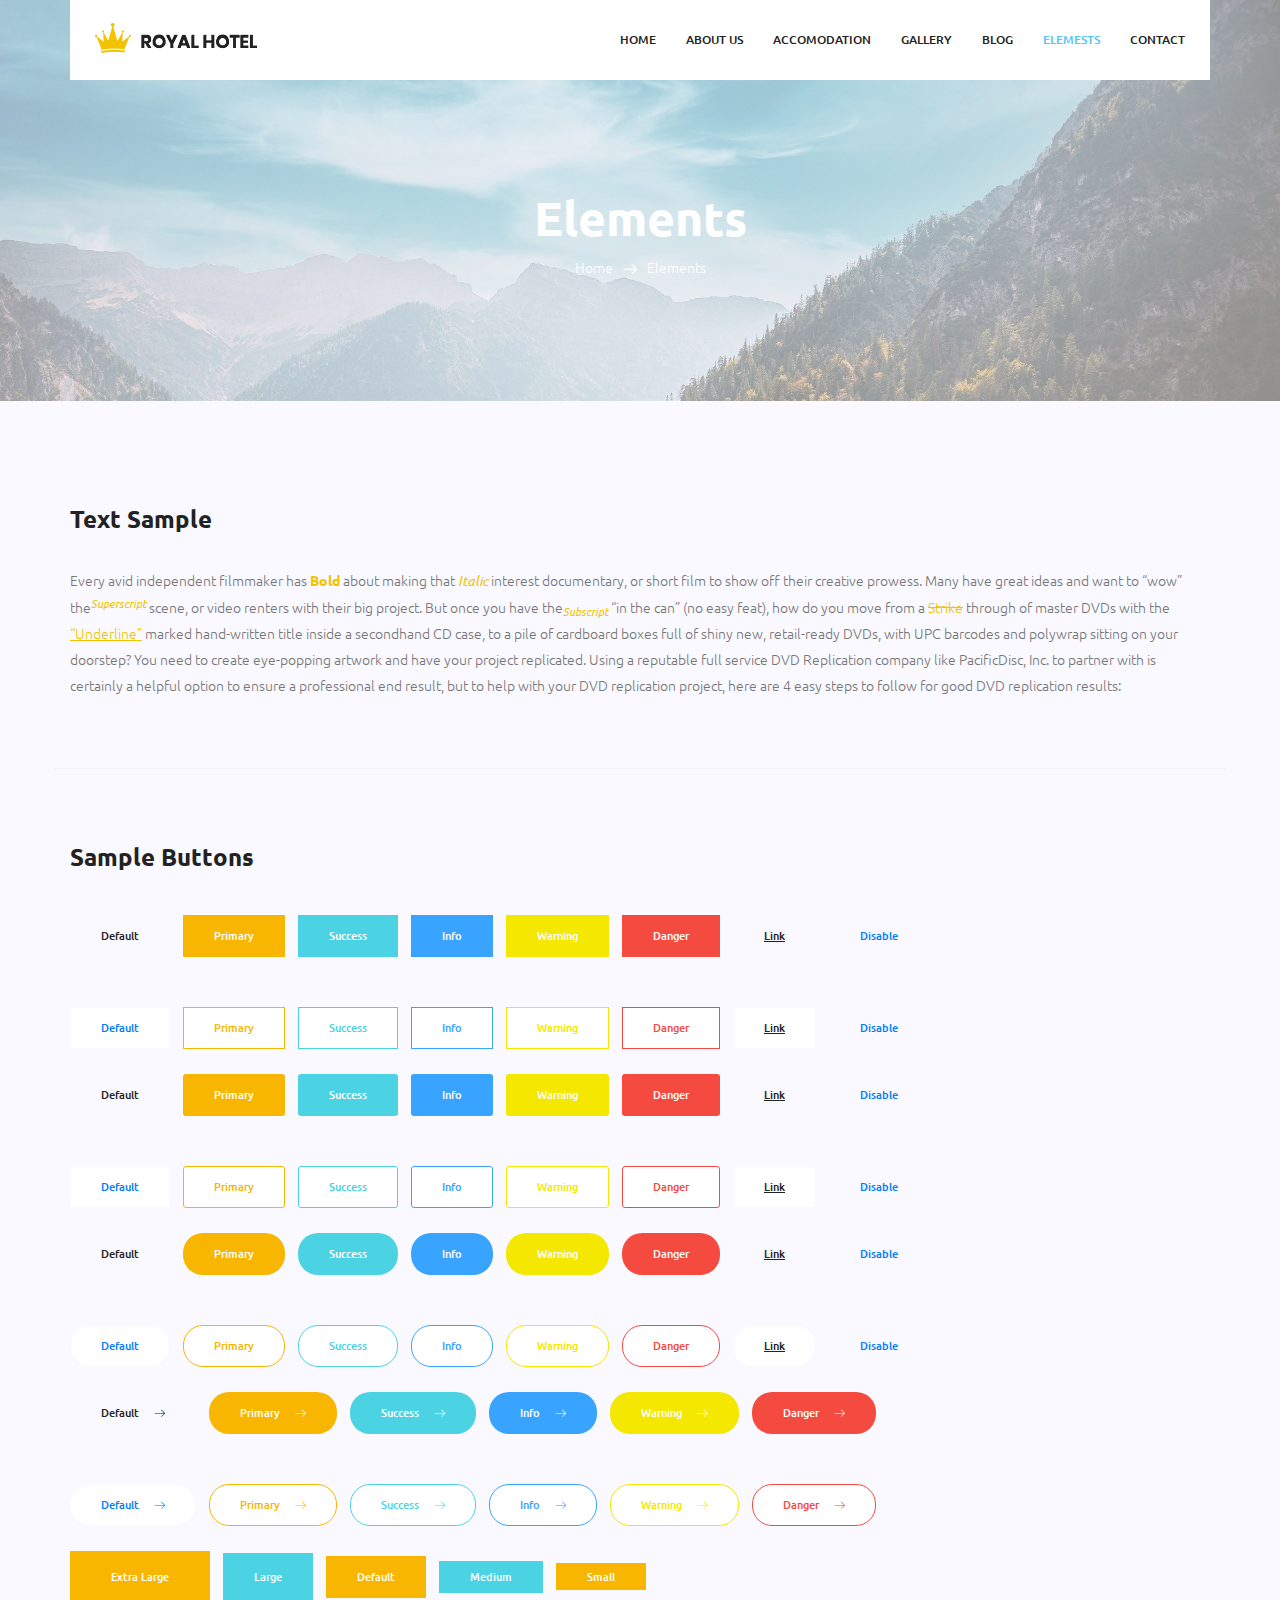
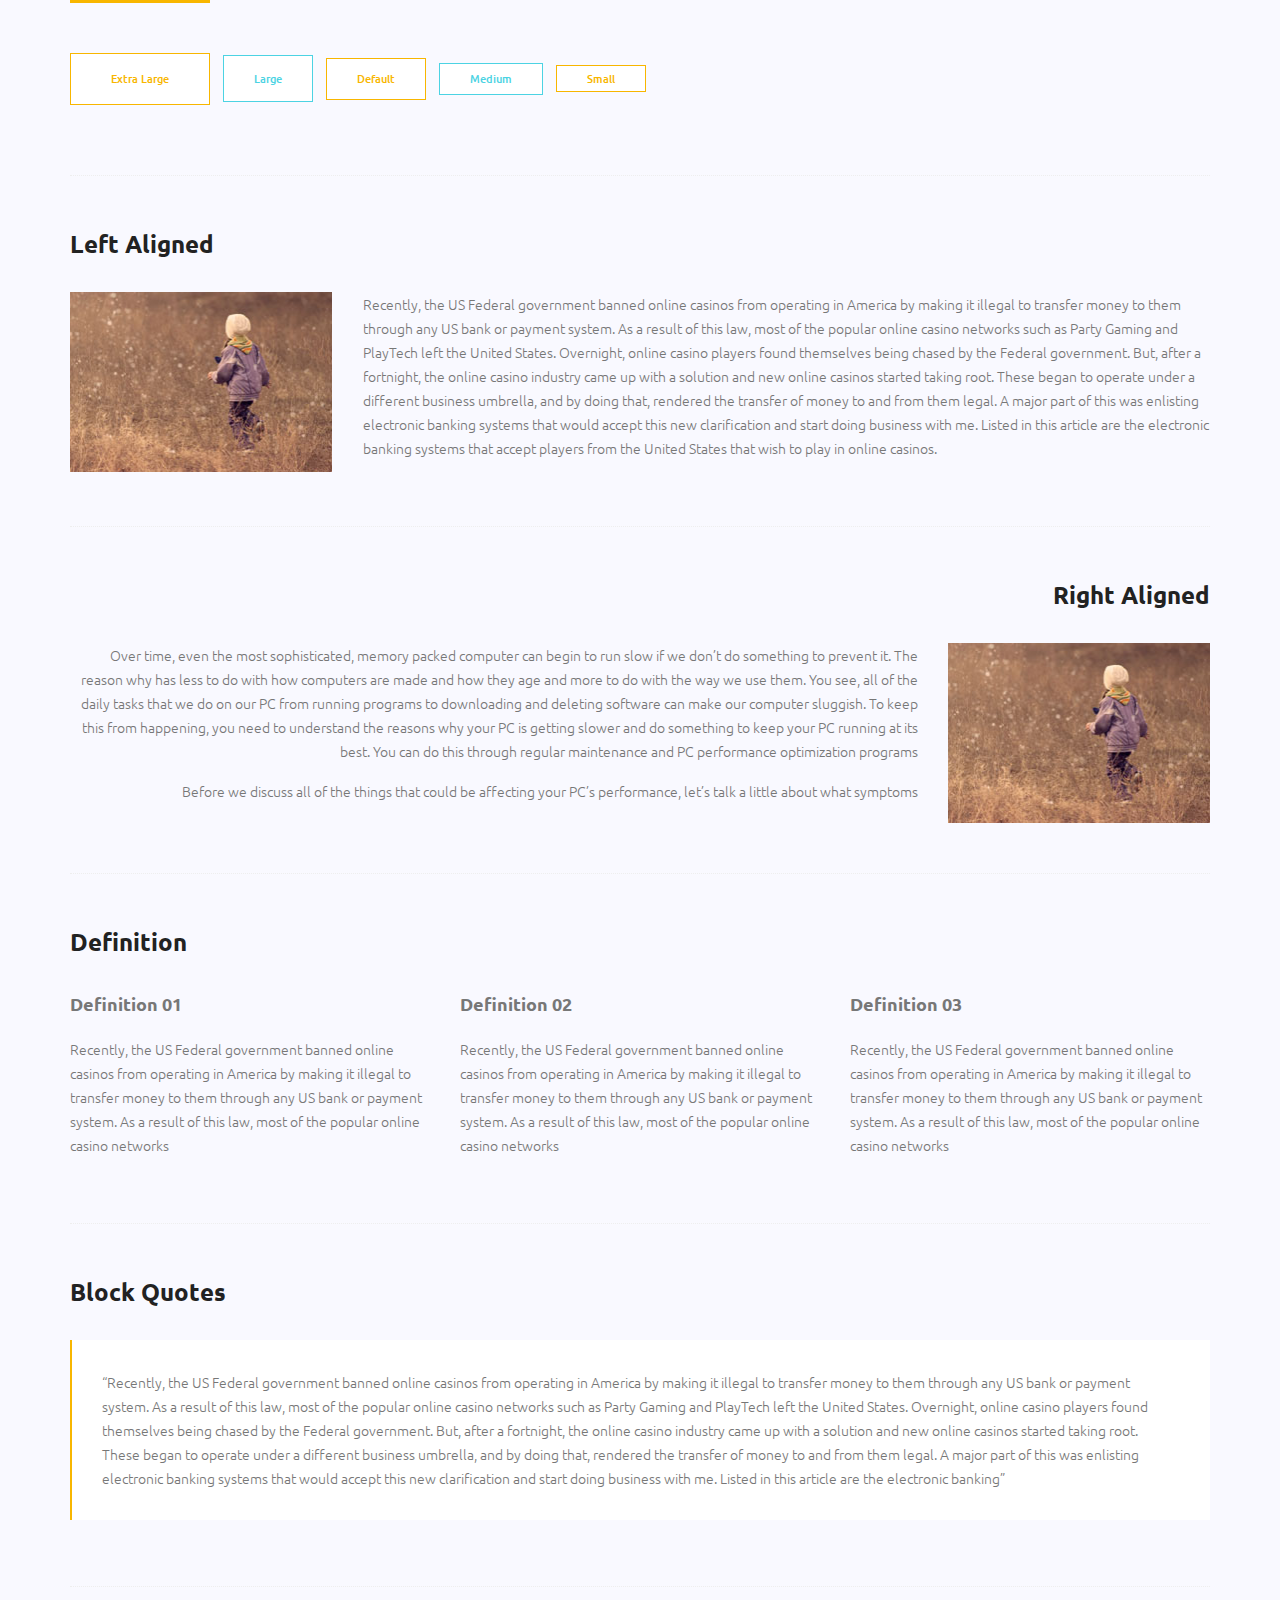
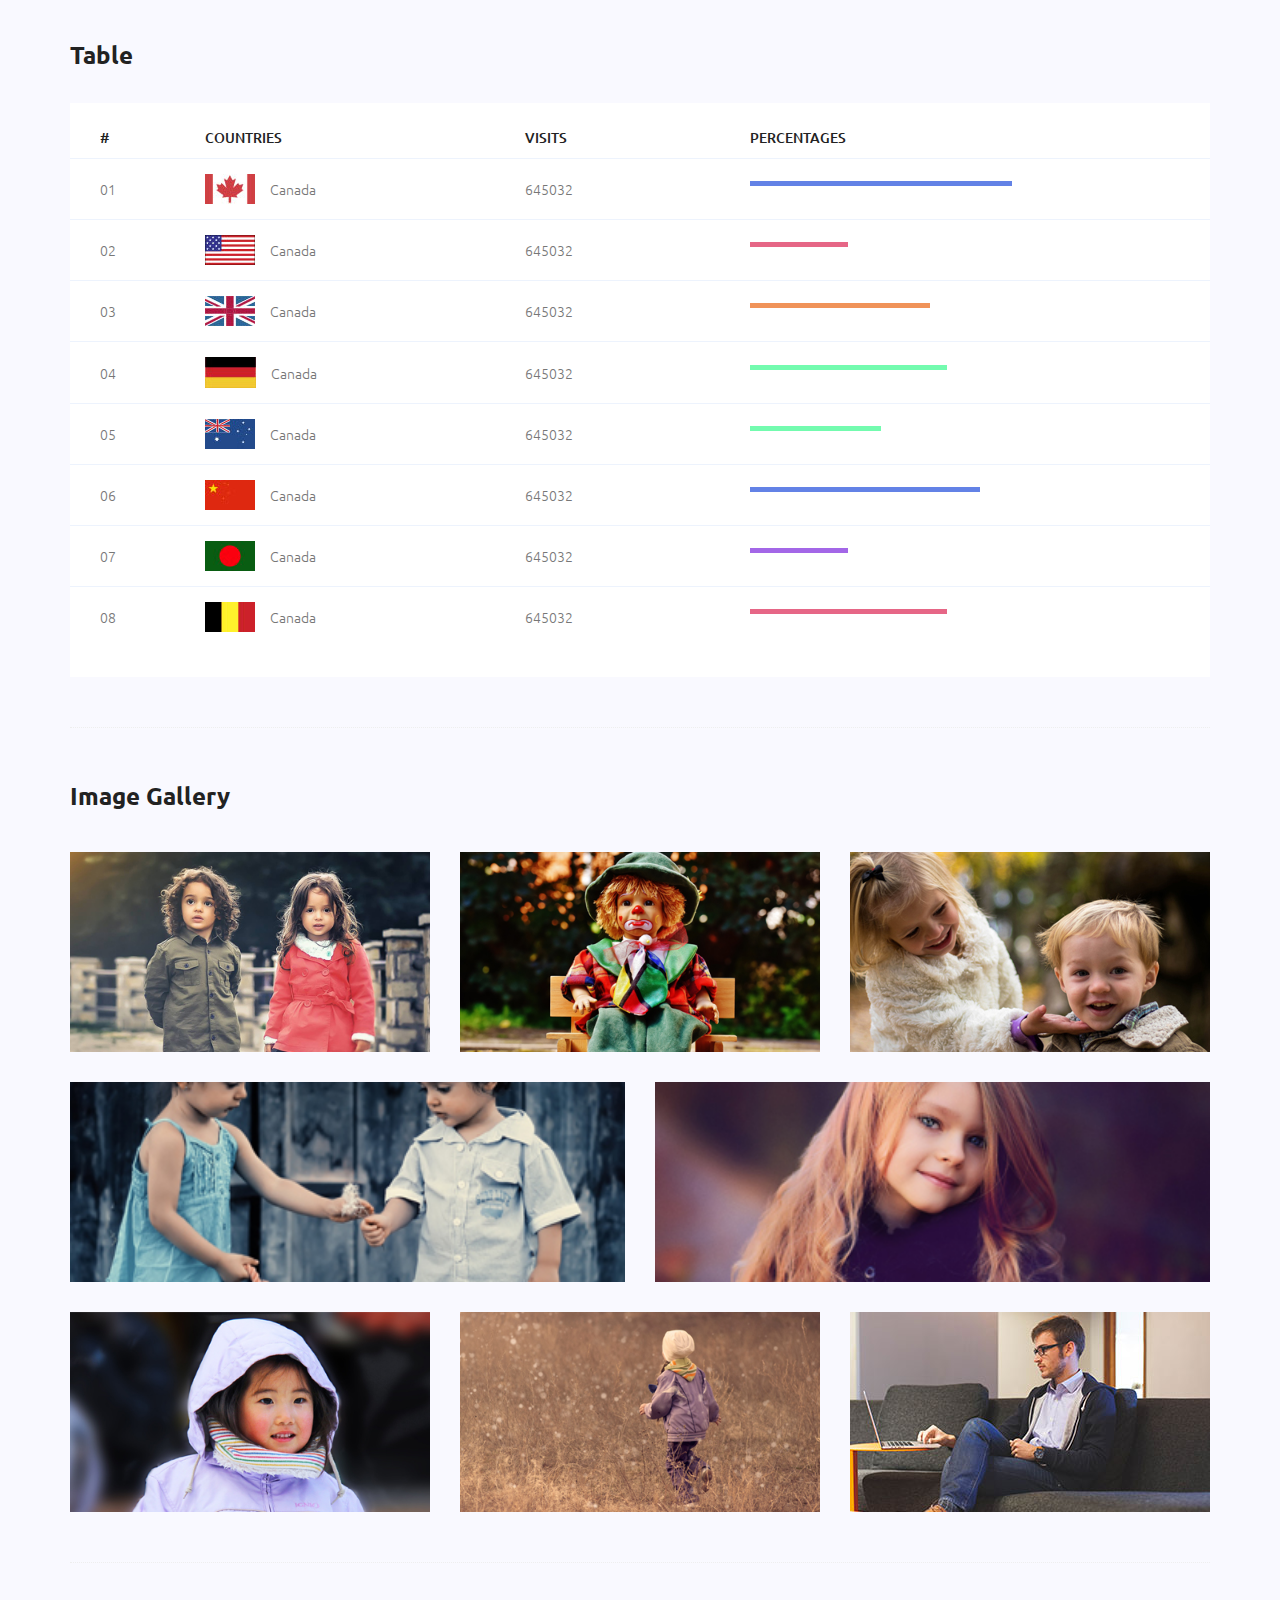
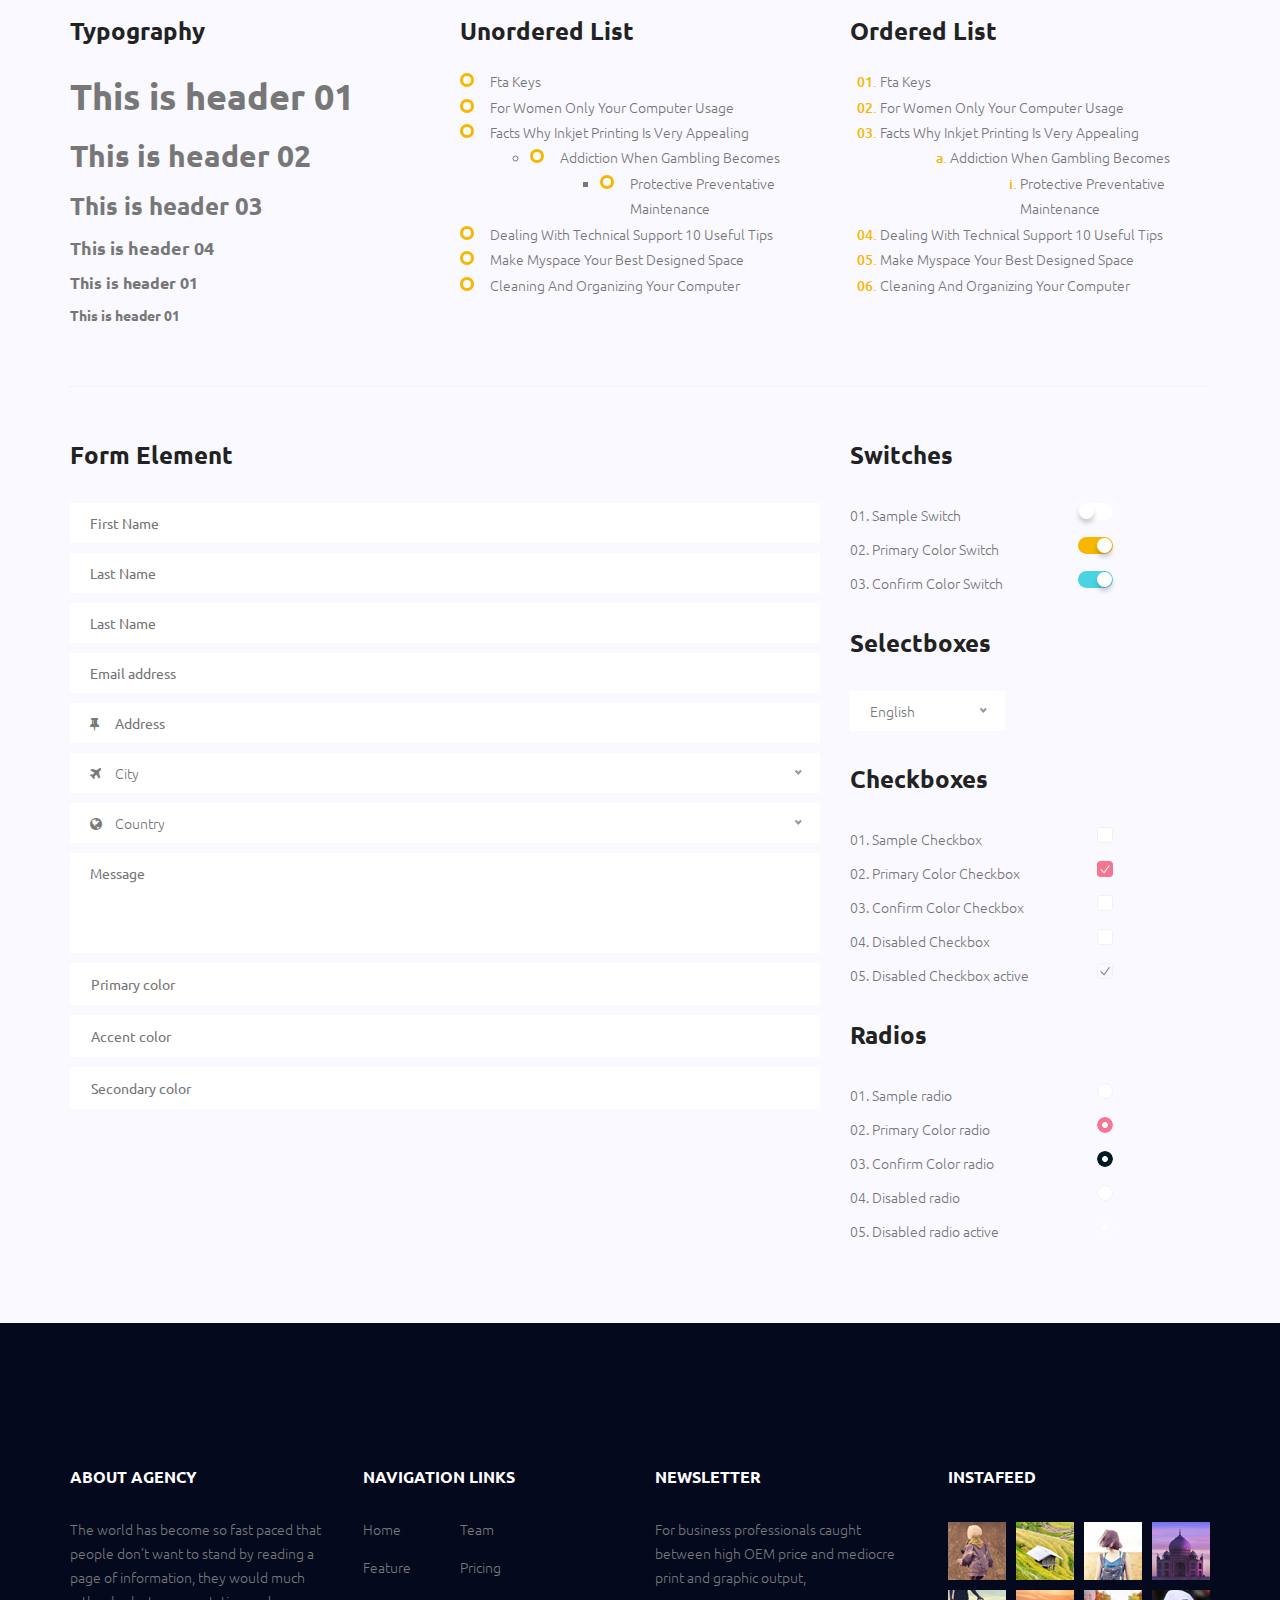
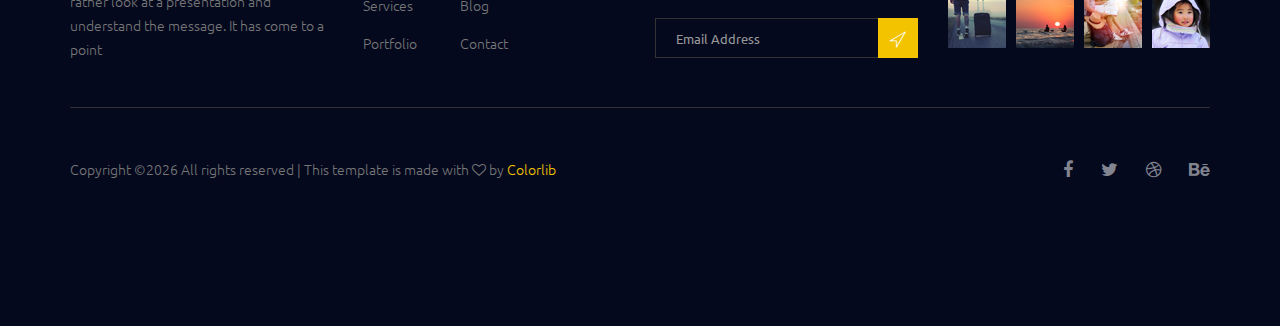
<file: elements.html>
<!doctype html>
<html lang="en">
    <head>
        <!-- Required meta tags -->
        <meta charset="utf-8">
        <meta name="viewport" content="width=device-width, initial-scale=1, shrink-to-fit=no">
        <link rel="icon" href="image/favicon.png" type="image/png">
        <title>Royal Hotel</title>
        <!-- Bootstrap CSS -->
        <link rel="stylesheet" href="css/bootstrap.css">
        <link rel="stylesheet" href="vendors/linericon/style.css">
        <link rel="stylesheet" href="css/font-awesome.min.css">
        <link rel="stylesheet" href="vendors/bootstrap-datepicker/bootstrap-datetimepicker.min.css">
        <link rel="stylesheet" href="vendors/nice-select/css/nice-select.css">
        <link rel="stylesheet" href="vendors/owl-carousel/owl.carousel.min.css">
        <!-- main css -->
        <link rel="stylesheet" href="css/style.css">
        <link rel="stylesheet" href="css/responsive.css">
    </head>
    <body>
        <!--================Header Area =================-->
        <header class="header_area">
            <div class="container">
                <nav class="navbar navbar-expand-lg navbar-light">
                    <!-- Brand and toggle get grouped for better mobile display -->
                    <a class="navbar-brand logo_h" href="index.html"><img src="image/Logo.png" alt=""></a>
                    <button class="navbar-toggler" type="button" data-toggle="collapse" data-target="#navbarSupportedContent" aria-controls="navbarSupportedContent" aria-expanded="false" aria-label="Toggle navigation">
                        <span class="icon-bar"></span>
                        <span class="icon-bar"></span>
                        <span class="icon-bar"></span>
                    </button>
                    <!-- Collect the nav links, forms, and other content for toggling -->
                    <div class="collapse navbar-collapse offset" id="navbarSupportedContent">
                        <ul class="nav navbar-nav menu_nav ml-auto">
                            <li class="nav-item"><a class="nav-link" href="index.html">Home</a></li> 
                            <li class="nav-item"><a class="nav-link" href="about.html">About us</a></li>
                            <li class="nav-item"><a class="nav-link" href="accomodation.html">Accomodation</a></li>
                            <li class="nav-item"><a class="nav-link" href="gallery.html">Gallery</a></li>
                            <li class="nav-item submenu dropdown">
                                <a href="#" class="nav-link dropdown-toggle" data-toggle="dropdown" role="button" aria-haspopup="true" aria-expanded="false">Blog</a>
                                <ul class="dropdown-menu">
                                    <li class="nav-item"><a class="nav-link" href="blog.html">Blog</a></li>
                                    <li class="nav-item"><a class="nav-link" href="blog-single.html">Blog Details</a></li>
                                </ul>
                            </li> 
                            <li class="nav-item active"><a class="nav-link" href="elements.html">Elemests</a></li>
                            <li class="nav-item"><a class="nav-link" href="contact.html">Contact</a></li>
                        </ul>
                    </div> 
                </nav>
            </div>
        </header>
        <!--================Header Area =================-->
        
        <!--================Breadcrumb Area =================-->
        <section class="breadcrumb_area blog_banner_two">
            <div class="overlay bg-parallax" data-stellar-ratio="0.8" data-stellar-vertical-offset="0" data-background=""></div>
            <div class="container">
                <div class="page-cover text-center">
                    <h2 class="page-cover-tittle f_48">Elements</h2>
                    <ol class="breadcrumb">
                        <li><a href="index.html">Home</a></li>
                        <li class="active">Elements</li>
                    </ol>
                </div>
            </div>
        </section>
        <!--================Breadcrumb Area =================-->
        
		<!-- Start Sample Area -->
			<section class="sample-text-area">
				<div class="container">
					<h3 class="text-heading title_color">Text Sample</h3>
					<p class="sample-text">
						Every avid independent filmmaker has <b>Bold</b> about making that <i>Italic</i> interest documentary, or short film to show off their creative prowess. Many have great ideas and want to “wow” the<sup>Superscript</sup> scene, or video renters with their big project.  But once you have the<sub>Subscript</sub> “in the can” (no easy feat), how do you move from a <del>Strike</del> through of master DVDs with the <u>“Underline”</u> marked hand-written title inside a secondhand CD case, to a pile of cardboard boxes full of shiny new, retail-ready DVDs, with UPC barcodes and polywrap sitting on your doorstep?  You need to create eye-popping artwork and have your project replicated. Using a reputable full service DVD Replication company like PacificDisc, Inc. to partner with is certainly a helpful option to ensure a professional end result, but to help with your DVD replication project, here are 4 easy steps to follow for good DVD replication results: 

					</p>
				</div>
			</section>
			<!-- End Sample Area -->
			<!-- Start Button -->
			<section class="button-area">
				<div class="container border-top-generic">
					<h3 class="text-heading title_color">Sample Buttons</h3>
					<div class="button-group-area">
						<a href="#" class="genric-btn default">Default</a>
						<a href="#" class="genric-btn primary">Primary</a>
						<a href="#" class="genric-btn success">Success</a>
						<a href="#" class="genric-btn info">Info</a>
						<a href="#" class="genric-btn warning">Warning</a>
						<a href="#" class="genric-btn danger">Danger</a>
						<a href="#" class="genric-btn link">Link</a>
						<a href="#" class="genric-btn disable">Disable</a>
					</div>
					<div class="button-group-area mt-10">
						<a href="#" class="genric-btn default-border">Default</a>
						<a href="#" class="genric-btn primary-border">Primary</a>
						<a href="#" class="genric-btn success-border">Success</a>
						<a href="#" class="genric-btn info-border">Info</a>
						<a href="#" class="genric-btn warning-border">Warning</a>
						<a href="#" class="genric-btn danger-border">Danger</a>
						<a href="#" class="genric-btn link-border">Link</a>
						<a href="#" class="genric-btn disable">Disable</a>
					</div>
					<div class="button-group-area mt-40">
						<a href="#" class="genric-btn default radius">Default</a>
						<a href="#" class="genric-btn primary radius">Primary</a>
						<a href="#" class="genric-btn success radius">Success</a>
						<a href="#" class="genric-btn info radius">Info</a>
						<a href="#" class="genric-btn warning radius">Warning</a>
						<a href="#" class="genric-btn danger radius">Danger</a>
						<a href="#" class="genric-btn link radius">Link</a>
						<a href="#" class="genric-btn disable radius">Disable</a>
					</div>
					<div class="button-group-area mt-10">
						<a href="#" class="genric-btn default-border radius">Default</a>
						<a href="#" class="genric-btn primary-border radius">Primary</a>
						<a href="#" class="genric-btn success-border radius">Success</a>
						<a href="#" class="genric-btn info-border radius">Info</a>
						<a href="#" class="genric-btn warning-border radius">Warning</a>
						<a href="#" class="genric-btn danger-border radius">Danger</a>
						<a href="#" class="genric-btn link-border radius">Link</a>
						<a href="#" class="genric-btn disable radius">Disable</a>
					</div>
					<div class="button-group-area mt-40">
						<a href="#" class="genric-btn default circle">Default</a>
						<a href="#" class="genric-btn primary circle">Primary</a>
						<a href="#" class="genric-btn success circle">Success</a>
						<a href="#" class="genric-btn info circle">Info</a>
						<a href="#" class="genric-btn warning circle">Warning</a>
						<a href="#" class="genric-btn danger circle">Danger</a>
						<a href="#" class="genric-btn link circle">Link</a>
						<a href="#" class="genric-btn disable circle">Disable</a>
					</div>
					<div class="button-group-area mt-10">
						<a href="#" class="genric-btn default-border circle">Default</a>
						<a href="#" class="genric-btn primary-border circle">Primary</a>
						<a href="#" class="genric-btn success-border circle">Success</a>
						<a href="#" class="genric-btn info-border circle">Info</a>
						<a href="#" class="genric-btn warning-border circle">Warning</a>
						<a href="#" class="genric-btn danger-border circle">Danger</a>
						<a href="#" class="genric-btn link-border circle">Link</a>
						<a href="#" class="genric-btn disable circle">Disable</a>
					</div>
					<div class="button-group-area mt-40">
						<a href="#" class="genric-btn default circle arrow">Default<span class="lnr lnr-arrow-right"></span></a>
						<a href="#" class="genric-btn primary circle arrow">Primary<span class="lnr lnr-arrow-right"></span></a>
						<a href="#" class="genric-btn success circle arrow">Success<span class="lnr lnr-arrow-right"></span></a>
						<a href="#" class="genric-btn info circle arrow">Info<span class="lnr lnr-arrow-right"></span></a>
						<a href="#" class="genric-btn warning circle arrow">Warning<span class="lnr lnr-arrow-right"></span></a>
						<a href="#" class="genric-btn danger circle arrow">Danger<span class="lnr lnr-arrow-right"></span></a>
					</div>
					<div class="button-group-area mt-10">
						<a href="#" class="genric-btn default-border circle arrow">Default<span class="lnr lnr-arrow-right"></span></a>
						<a href="#" class="genric-btn primary-border circle arrow">Primary<span class="lnr lnr-arrow-right"></span></a>
						<a href="#" class="genric-btn success-border circle arrow">Success<span class="lnr lnr-arrow-right"></span></a>
						<a href="#" class="genric-btn info-border circle arrow">Info<span class="lnr lnr-arrow-right"></span></a>
						<a href="#" class="genric-btn warning-border circle arrow">Warning<span class="lnr lnr-arrow-right"></span></a>
						<a href="#" class="genric-btn danger-border circle arrow">Danger<span class="lnr lnr-arrow-right"></span></a>
					</div>
					<div class="button-group-area mt-40">
						<a href="#" class="genric-btn primary e-large">Extra Large</a>
						<a href="#" class="genric-btn success large">Large</a>
						<a href="#" class="genric-btn primary">Default</a>
						<a href="#" class="genric-btn success medium">Medium</a>
						<a href="#" class="genric-btn primary small">Small</a>
					</div>
					<div class="button-group-area mt-10">
						<a href="#" class="genric-btn primary-border e-large">Extra Large</a>
						<a href="#" class="genric-btn success-border large">Large</a>
						<a href="#" class="genric-btn primary-border">Default</a>
						<a href="#" class="genric-btn success-border medium">Medium</a>
						<a href="#" class="genric-btn primary-border small">Small</a>
					</div>
				</div>
			</section>
			<!-- End Button -->
			<!-- Start Align Area -->
			<div class="whole-wrap">
				<div class="container">
					<div class="section-top-border">
						<h3 class="mb-30 title_color">Left Aligned</h3>
						<div class="row">
							<div class="col-md-3">
								<img src="image/elements/d.jpg" alt="" class="img-fluid">
							</div>
							<div class="col-md-9 mt-sm-20 left-align-p">
								<p>Recently, the US Federal government banned online casinos from operating in America by making it illegal to transfer money to them through any US bank or payment system. As a result of this law, most of the popular online casino networks such as Party Gaming and PlayTech left the United States. Overnight, online casino players found themselves being chased by the Federal government. But, after a fortnight, the online casino industry came up with a solution and new online casinos started taking root. These began to operate under a different business umbrella, and by doing that, rendered the transfer of money to and from them legal. A major part of this was enlisting electronic banking systems that would accept this new clarification and start doing business with me. Listed in this article are the electronic banking systems that accept players from the United States that wish to play in online casinos.</p>
							</div>
						</div>
					</div>
					<div class="section-top-border text-right">
						<h3 class="mb-30 title_color">Right Aligned</h3>
						<div class="row">
							<div class="col-md-9">
								<p class="text-right">Over time, even the most sophisticated, memory packed computer can begin to run slow if we don’t do something to prevent it. The reason why has less to do with how computers are made and how they age and more to do with the way we use them. You see, all of the daily tasks that we do on our PC from running programs to downloading and deleting software can make our computer sluggish. To keep this from happening, you need to understand the reasons why your PC is getting slower and do something to keep your PC running at its best. You can do this through regular maintenance and PC performance optimization programs</p>
								<p class="text-right">Before we discuss all of the things that could be affecting your PC’s performance, let’s talk a little about what symptoms</p>
							</div>
							<div class="col-md-3">
								<img src="image/elements/d.jpg" alt="" class="img-fluid">
							</div>
						</div>
					</div>
					<div class="section-top-border">
						<h3 class="mb-30 title_color">Definition</h3>
						<div class="row">
							<div class="col-md-4">
								<div class="single-defination">
									<h4 class="mb-20">Definition 01</h4>
									<p>Recently, the US Federal government banned online casinos from operating in America by making it illegal to transfer money to them through any US bank or payment system. As a result of this law, most of the popular online casino networks</p>
								</div>
							</div>
							<div class="col-md-4">
								<div class="single-defination">
									<h4 class="mb-20">Definition 02</h4>
									<p>Recently, the US Federal government banned online casinos from operating in America by making it illegal to transfer money to them through any US bank or payment system. As a result of this law, most of the popular online casino networks</p>
								</div>
							</div>
							<div class="col-md-4">
								<div class="single-defination">
									<h4 class="mb-20">Definition 03</h4>
									<p>Recently, the US Federal government banned online casinos from operating in America by making it illegal to transfer money to them through any US bank or payment system. As a result of this law, most of the popular online casino networks</p>
								</div>
							</div>
						</div>
					</div>
					<div class="section-top-border">
						<h3 class="mb-30 title_color">Block Quotes</h3>
						<div class="row">
							<div class="col-lg-12">
								<blockquote class="generic-blockquote">
									“Recently, the US Federal government banned online casinos from operating in America by making it illegal to transfer money to them through any US bank or payment system. As a result of this law, most of the popular online casino networks such as Party Gaming and PlayTech left the United States. Overnight, online casino players found themselves being chased by the Federal government. But, after a fortnight, the online casino industry came up with a solution and new online casinos started taking root. These began to operate under a different business umbrella, and by doing that, rendered the transfer of money to and from them legal. A major part of this was enlisting electronic banking systems that would accept this new clarification and start doing business with me. Listed in this article are the electronic banking” 
								</blockquote>
							</div>
						</div>
					</div>
					<div class="section-top-border">
						<h3 class="mb-30 title_color">Table</h3>
						<div class="progress-table-wrap">
							<div class="progress-table">
								<div class="table-head">
									<div class="serial">#</div>
									<div class="country">Countries</div>
									<div class="visit">Visits</div>
									<div class="percentage">Percentages</div>
								</div>
								<div class="table-row">
									<div class="serial">01</div>
									<div class="country"> <img src="image/elements/f1.jpg" alt="flag">Canada</div>
									<div class="visit">645032</div>
									<div class="percentage">
										<div class="progress">
											<div class="progress-bar color-1" role="progressbar" style="width: 80%" aria-valuenow="80" aria-valuemin="0" aria-valuemax="100"></div>
										</div>
									</div>
								</div>
								<div class="table-row">
									<div class="serial">02</div>
									<div class="country"> <img src="image/elements/f2.jpg" alt="flag">Canada</div>
									<div class="visit">645032</div>
									<div class="percentage">
										<div class="progress">
											<div class="progress-bar color-2" role="progressbar" style="width: 30%" aria-valuenow="30" aria-valuemin="0" aria-valuemax="100"></div>
										</div>
									</div>
								</div>
								<div class="table-row">
									<div class="serial">03</div>
									<div class="country"> <img src="image/elements/f3.jpg" alt="flag">Canada</div>
									<div class="visit">645032</div>
									<div class="percentage">
										<div class="progress">
											<div class="progress-bar color-3" role="progressbar" style="width: 55%" aria-valuenow="55" aria-valuemin="0" aria-valuemax="100"></div>
										</div>
									</div>
								</div>
								<div class="table-row">
									<div class="serial">04</div>
									<div class="country"> <img src="image/elements/f4.jpg" alt="flag">Canada</div>
									<div class="visit">645032</div>
									<div class="percentage">
										<div class="progress">
											<div class="progress-bar color-4" role="progressbar" style="width: 60%" aria-valuenow="60" aria-valuemin="0" aria-valuemax="100"></div>
										</div>
									</div>
								</div>
								<div class="table-row">
									<div class="serial">05</div>
									<div class="country"> <img src="image/elements/f5.jpg" alt="flag">Canada</div>
									<div class="visit">645032</div>
									<div class="percentage">
										<div class="progress">
											<div class="progress-bar color-5" role="progressbar" style="width: 40%" aria-valuenow="40" aria-valuemin="0" aria-valuemax="100"></div>
										</div>
									</div>
								</div>
								<div class="table-row">
									<div class="serial">06</div>
									<div class="country"> <img src="image/elements/f6.jpg" alt="flag">Canada</div>
									<div class="visit">645032</div>
									<div class="percentage">
										<div class="progress">
											<div class="progress-bar color-6" role="progressbar" style="width: 70%" aria-valuenow="70" aria-valuemin="0" aria-valuemax="100"></div>
										</div>
									</div>
								</div>
								<div class="table-row">
									<div class="serial">07</div>
									<div class="country"> <img src="image/elements/f7.jpg" alt="flag">Canada</div>
									<div class="visit">645032</div>
									<div class="percentage">
										<div class="progress">
											<div class="progress-bar color-7" role="progressbar" style="width: 30%" aria-valuenow="30" aria-valuemin="0" aria-valuemax="100"></div>
										</div>
									</div>
								</div>
								<div class="table-row">
									<div class="serial">08</div>
									<div class="country"> <img src="image/elements/f8.jpg" alt="flag">Canada</div>
									<div class="visit">645032</div>
									<div class="percentage">
										<div class="progress">
											<div class="progress-bar color-8" role="progressbar" style="width: 60%" aria-valuenow="60" aria-valuemin="0" aria-valuemax="100"></div>
										</div>
									</div>
								</div>
							</div>
						</div>
					</div>
					<div class="section-top-border">
						<h3 class="title_color">Image Gallery</h3>
						<div class="row gallery-item">
							<div class="col-md-4">
								<a href="image/elements/g1.jpg" class="img-gal"><div class="single-gallery-image" style="background: url(image/elements/g1.jpg);"></div></a>
							</div>
							<div class="col-md-4">
								<a href="image/elements/g2.jpg" class="img-gal"><div class="single-gallery-image" style="background: url(image/elements/g2.jpg);"></div></a>
							</div>
							<div class="col-md-4">
								<a href="image/elements/g3.jpg" class="img-gal"><div class="single-gallery-image" style="background: url(image/elements/g3.jpg);"></div></a>
							</div>
							<div class="col-md-6">
								<a href="image/elements/g4.jpg" class="img-gal"><div class="single-gallery-image" style="background: url(image/elements/g4.jpg);"></div></a>
							</div>
							<div class="col-md-6">
								<a href="image/elements/g5.jpg" class="img-gal"><div class="single-gallery-image" style="background: url(image/elements/g5.jpg);"></div></a>
							</div>
							<div class="col-md-4">
								<a href="image/elements/g6.jpg" class="img-gal"><div class="single-gallery-image" style="background: url(image/elements/g6.jpg);"></div></a>
							</div>
							<div class="col-md-4">
								<a href="image/elements/g7.jpg" class="img-gal"><div class="single-gallery-image" style="background: url(image/elements/g7.jpg);"></div></a>
							</div>
							<div class="col-md-4">
								<a href="image/elements/g8.jpg" class="img-gal"><div class="single-gallery-image" style="background: url(image/elements/g8.jpg);"></div></a>
							</div>
						</div>
					</div>
					<div class="section-top-border">
						<div class="row">
							<div class="col-lg-4 col-sm-6 typo-sec">
								<h3 class="mb-20 title_color">Typography</h3>
								<div class="typography">
									<h1 class="typo-list">This is header 01</h1>
									<h2 class="typo-list">This is header 02</h2>
									<h3 class="typo-list">This is header 03</h3>
									<h4 class="typo-list">This is header 04</h4>
									<h5 class="typo-list">This is header 01</h5>
									<h6 class="typo-list">This is header 01</h6>
								</div>
							</div>
							<div class="col-lg-4 col-sm-6 mt-sm-30 typo-sec">
								<h3 class="mb-20 title_color">Unordered List</h3>
								<div class="">
									<ul class="unordered-list">
										<li>Fta Keys</li>
										<li>For Women Only Your Computer Usage</li>
										<li>Facts Why Inkjet Printing Is Very Appealing
											<ul>
												<li>Addiction When Gambling Becomes
													<ul>
														<li>Protective Preventative Maintenance</li>
													</ul>
												</li>
											</ul>
										</li>
										<li>Dealing With Technical Support 10 Useful Tips</li>
										<li>Make Myspace Your Best Designed Space</li>
										<li>Cleaning And Organizing Your Computer</li>
									</ul>
								</div>
							</div>
							<div class="col-lg-4 col-sm-6 mt-sm-30 typo-sec">
								<h3 class="mb-20 title_color">Ordered List</h3>
								<div class="">
									<ol class="ordered-list">
										<li><span>Fta Keys</span></li>
										<li><span>For Women Only Your Computer Usage</span></li>
										<li><span>Facts Why Inkjet Printing Is Very Appealing</span>
											<ol class="ordered-list-alpha">
												<li><span>Addiction When Gambling Becomes</span>
													<ol class="ordered-list-roman">
														<li><span>Protective Preventative Maintenance</span></li>
													</ol>
												</li>
											</ol>
										</li>
										<li><span>Dealing With Technical Support 10 Useful Tips</span></li>
										<li><span>Make Myspace Your Best Designed Space</span></li>
										<li><span>Cleaning And Organizing Your Computer</span></li>
									</ol>
								</div>
							</div>
						</div>
					</div>
					<div class="section-top-border">
						<div class="row">
							<div class="col-lg-8 col-md-8">
								<h3 class="mb-30 title_color">Form Element</h3>
								<form action="#">
									<div class="mt-10">
										<input type="text" name="first_name" placeholder="First Name" onfocus="this.placeholder = ''" onblur="this.placeholder = 'First Name'" required class="single-input">
									</div>
									<div class="mt-10">
										<input type="text" name="last_name" placeholder="Last Name" onfocus="this.placeholder = ''" onblur="this.placeholder = 'Last Name'" required class="single-input">
									</div>
									<div class="mt-10">
										<input type="text" name="last_name" placeholder="Last Name" onfocus="this.placeholder = ''" onblur="this.placeholder = 'Last Name'" required class="single-input">
									</div>
									<div class="mt-10">
										<input type="email" name="EMAIL" placeholder="Email address" onfocus="this.placeholder = ''" onblur="this.placeholder = 'Email address'" required class="single-input">
									</div>
									<div class="input-group-icon mt-10">
										<div class="icon"><i class="fa fa-thumb-tack" aria-hidden="true"></i></div>
										<input type="text" name="address" placeholder="Address" onfocus="this.placeholder = ''" onblur="this.placeholder = 'Address'" required class="single-input">
									</div>
									<div class="input-group-icon mt-10">
										<div class="icon"><i class="fa fa-plane" aria-hidden="true"></i></div>
										<div class="form-select" id="default-select">
											<select>
												<option value="1">City</option>
												<option value="1">Dhaka</option>
												<option value="1">Dilli</option>
												<option value="1">Newyork</option>
												<option value="1">Islamabad</option>
											</select>
										</div>
									</div>
									<div class="input-group-icon mt-10">
										<div class="icon"><i class="fa fa-globe" aria-hidden="true"></i></div>
										<div class="form-select" id="default-select2">
											<select>
												<option value="1">Country</option>
												<option value="1">Bangladesh</option>
												<option value="1">India</option>
												<option value="1">England</option>
												<option value="1">Srilanka</option>
											</select>
										</div>
									</div>
									
									<div class="mt-10">
										<textarea class="single-textarea" placeholder="Message" onfocus="this.placeholder = ''" onblur="this.placeholder = 'Message'" required></textarea>
									</div>
									<div class="mt-10">
										<input type="text" name="first_name" placeholder="Primary color" onfocus="this.placeholder = ''" onblur="this.placeholder = 'Primary color'" required class="single-input-primary">
									</div>
									<div class="mt-10">
										<input type="text" name="first_name" placeholder="Accent color" onfocus="this.placeholder = ''" onblur="this.placeholder = 'Accent color'" required class="single-input-accent">
									</div>
									<div class="mt-10">
										<input type="text" name="first_name" placeholder="Secondary color" onfocus="this.placeholder = ''" onblur="this.placeholder = 'Secondary color'" required class="single-input-secondary">
									</div>
								</form>
							</div>
							<div class="col-lg-3 col-md-4 mt-sm-30 element-wrap">
								<div class="single-element-widget">
									<h3 class="mb-30 title_color">Switches</h3>
									<div class="switch-wrap d-flex justify-content-between">
										<p>01. Sample Switch</p>
										<div class="primary-switch">
											<input type="checkbox" id="default-switch">
											<label for="default-switch"></label>
										</div>
									</div>
									<div class="switch-wrap d-flex justify-content-between">
										<p>02. Primary Color Switch</p>
										<div class="primary-switch">
											<input type="checkbox" id="primary-switch" checked>
											<label for="primary-switch"></label>
										</div>
									</div>
									<div class="switch-wrap d-flex justify-content-between">
										<p>03. Confirm Color Switch</p>
										<div class="confirm-switch">
											<input type="checkbox" id="confirm-switch" checked>
											<label for="confirm-switch"></label>
										</div>
									</div>
								</div>
								<div class="single-element-widget">
									<h3 class="mb-30 title_color">Selectboxes</h3>
									<div class="default-select" id="default-select">
										<select>
											<option value="1">English</option>
											<option value="1">Spanish</option>
											<option value="1">Arabic</option>
											<option value="1">Portuguise</option>
											<option value="1">Bengali</option>
										</select>
									</div>
								</div>
								<div class="single-element-widget">
									<h3 class="mb-30 title_color">Checkboxes</h3>
									<div class="switch-wrap d-flex justify-content-between">
										<p>01. Sample Checkbox</p>
										<div class="primary-checkbox">
											<input type="checkbox" id="default-checkbox">
											<label for="default-checkbox"></label>
										</div>
									</div>
									<div class="switch-wrap d-flex justify-content-between">
										<p>02. Primary Color Checkbox</p>
										<div class="primary-checkbox">
											<input type="checkbox" id="primary-checkbox" checked>
											<label for="primary-checkbox"></label>
										</div>
									</div>
									<div class="switch-wrap d-flex justify-content-between">
										<p>03. Confirm Color Checkbox</p>
										<div class="confirm-checkbox">
											<input type="checkbox" id="confirm-checkbox">
											<label for="confirm-checkbox"></label>
										</div>
									</div>
									<div class="switch-wrap d-flex justify-content-between">
										<p>04. Disabled Checkbox</p>
										<div class="disabled-checkbox">
											<input type="checkbox" id="disabled-checkbox" disabled>
											<label for="disabled-checkbox"></label>
										</div>
									</div>
									<div class="switch-wrap d-flex justify-content-between">
										<p>05. Disabled Checkbox active</p>
										<div class="disabled-checkbox">
											<input type="checkbox" id="disabled-checkbox-active" checked disabled>
											<label for="disabled-checkbox-active"></label>
										</div>
									</div>
								</div>
								<div class="single-element-widget">
									<h3 class="mb-30 title_color">Radios</h3>
									<div class="switch-wrap d-flex justify-content-between">
										<p>01. Sample radio</p>
										<div class="primary-radio">
											<input type="checkbox" id="default-radio">
											<label for="default-radio"></label>
										</div>
									</div>
									<div class="switch-wrap d-flex justify-content-between">
										<p>02. Primary Color radio</p>
										<div class="primary-radio">
											<input type="checkbox" id="primary-radio" checked>
											<label for="primary-radio"></label>
										</div>
									</div>
									<div class="switch-wrap d-flex justify-content-between">
										<p>03. Confirm Color radio</p>
										<div class="confirm-radio">
											<input type="checkbox" id="confirm-radio" checked>
											<label for="confirm-radio"></label>
										</div>
									</div>
									<div class="switch-wrap d-flex justify-content-between">
										<p>04. Disabled radio</p>
										<div class="disabled-radio">
											<input type="checkbox" id="disabled-radio" disabled>
											<label for="disabled-radio"></label>
										</div>
									</div>
									<div class="switch-wrap d-flex justify-content-between">
										<p>05. Disabled radio active</p>
										<div class="disabled-radio">
											<input type="checkbox" id="disabled-radio-active" checked disabled>
											<label for="disabled-radio-active"></label>
										</div>
									</div>
								</div>
							</div>
						</div>
					</div>
				</div>
			</div>
			<!-- End Align Area -->
		                
        <!--================ start footer Area  =================-->	
        <footer class="footer-area section_gap">
            <div class="container">
                <div class="row">
                    <div class="col-lg-3  col-md-6 col-sm-6">
                        <div class="single-footer-widget">
                            <h6 class="footer_title">About Agency</h6>
                            <p>The world has become so fast paced that people don’t want to stand by reading a page of information, they would much rather look at a presentation and understand the message. It has come to a point </p>
                        </div>
                    </div>
                    <div class="col-lg-3 col-md-6 col-sm-6">
                        <div class="single-footer-widget">
                            <h6 class="footer_title">Navigation Links</h6>
                            <div class="row">
                                <div class="col-4">
                                    <ul class="list_style">
                                        <li><a href="#">Home</a></li>
                                        <li><a href="#">Feature</a></li>
                                        <li><a href="#">Services</a></li>
                                        <li><a href="#">Portfolio</a></li>
                                    </ul>
                                </div>
                                <div class="col-4">
                                    <ul class="list_style">
                                        <li><a href="#">Team</a></li>
                                        <li><a href="#">Pricing</a></li>
                                        <li><a href="#">Blog</a></li>
                                        <li><a href="#">Contact</a></li>
                                    </ul>
                                </div>										
                            </div>							
                        </div>
                    </div>							
                    <div class="col-lg-3 col-md-6 col-sm-6">
                        <div class="single-footer-widget">
                            <h6 class="footer_title">Newsletter</h6>
                            <p>For business professionals caught between high OEM price and mediocre print and graphic output, </p>		
                            <div id="mc_embed_signup">
                                <form target="_blank" action="https://spondonit.us12.list-manage.com/subscribe/post?u=1462626880ade1ac87bd9c93a&amp;id=92a4423d01" method="get" class="subscribe_form relative">
                                    <div class="input-group d-flex flex-row">
                                        <input name="EMAIL" placeholder="Email Address" onfocus="this.placeholder = ''" onblur="this.placeholder = 'Email Address '" required="" type="email">
                                        <button class="btn sub-btn"><span class="lnr lnr-location"></span></button>		
                                    </div>									
                                    <div class="mt-10 info"></div>
                                </form>
                            </div>
                        </div>
                    </div>
                    <div class="col-lg-3 col-md-6 col-sm-6">
                        <div class="single-footer-widget instafeed">
                            <h6 class="footer_title">InstaFeed</h6>
                            <ul class="list_style instafeed d-flex flex-wrap">
                                <li><img src="image/instagram/Image-01.jpg" alt=""></li>
                                <li><img src="image/instagram/Image-02.jpg" alt=""></li>
                                <li><img src="image/instagram/Image-03.jpg" alt=""></li>
                                <li><img src="image/instagram/Image-04.jpg" alt=""></li>
                                <li><img src="image/instagram/Image-05.jpg" alt=""></li>
                                <li><img src="image/instagram/Image-06.jpg" alt=""></li>
                                <li><img src="image/instagram/Image-07.jpg" alt=""></li>
                                <li><img src="image/instagram/Image-08.jpg" alt=""></li>
                            </ul>
                        </div>
                    </div>						
                </div>
                <div class="border_line"></div>
                <div class="row footer-bottom d-flex justify-content-between align-items-center">
                    <p class="col-lg-8 col-sm-12 footer-text m-0"><!-- Link back to Colorlib can't be removed. Template is licensed under CC BY 3.0. -->
Copyright &copy;<script>document.write(new Date().getFullYear());</script> All rights reserved | This template is made with <i class="fa fa-heart-o" aria-hidden="true"></i> by <a href="https://colorlib.com" target="_blank">Colorlib</a>
<!-- Link back to Colorlib can't be removed. Template is licensed under CC BY 3.0. --></p>
                    <div class="col-lg-4 col-sm-12 footer-social">
                        <a href="#"><i class="fa fa-facebook"></i></a>
                        <a href="#"><i class="fa fa-twitter"></i></a>
                        <a href="#"><i class="fa fa-dribbble"></i></a>
                        <a href="#"><i class="fa fa-behance"></i></a>
                    </div>
                </div>
            </div>
        </footer>
		<!--================ End footer Area  =================-->
        
        
        <!-- Optional JavaScript -->
        <!-- jQuery first, then Popper.js, then Bootstrap JS -->
        <script src="js/jquery-3.2.1.min.js"></script>
        <script src="js/popper.js"></script>
        <script src="js/bootstrap.min.js"></script>
        <script src="vendors/owl-carousel/owl.carousel.min.js"></script>
        <script src="js/jquery.ajaxchimp.min.js"></script>
        <script src="vendors/bootstrap-datepicker/bootstrap-datetimepicker.min.js"></script>
        <script src="vendors/nice-select/js/jquery.nice-select.js"></script>
        <script src="js/mail-script.js"></script>
        <script src="js/stellar.js"></script>
        <script src="vendors/lightbox/simpleLightbox.min.js"></script>
        <script src="js/custom.js"></script>
    </body>
</html>
</file>
<file: vendors/linericon/style.css>
@font-face {
	font-family: 'Linearicons-Free';
	src:url('fonts/Linearicons-Free.eot?w118d');
	src:url('fonts/Linearicons-Free.eot?#iefixw118d') format('embedded-opentype'),
		url('fonts/Linearicons-Free.woff2?w118d') format('woff2'),
		url('fonts/Linearicons-Free.woff?w118d') format('woff'),
		url('fonts/Linearicons-Free.ttf?w118d') format('truetype'),
		url('fonts/Linearicons-Free.svg?w118d#Linearicons-Free') format('svg');
	font-weight: normal;
	font-style: normal;
}

.lnr {
	font-family: 'Linearicons-Free';
	speak: none;
	font-style: normal;
	font-weight: normal;
	font-variant: normal;
	text-transform: none;
	line-height: 1;

	/* Better Font Rendering =========== */
	-webkit-font-smoothing: antialiased;
	-moz-osx-font-smoothing: grayscale;
}

.lnr-home:before {
	content: "\e800";
}
.lnr-apartment:before {
	content: "\e801";
}
.lnr-pencil:before {
	content: "\e802";
}
.lnr-magic-wand:before {
	content: "\e803";
}
.lnr-drop:before {
	content: "\e804";
}
.lnr-lighter:before {
	content: "\e805";
}
.lnr-poop:before {
	content: "\e806";
}
.lnr-sun:before {
	content: "\e807";
}
.lnr-moon:before {
	content: "\e808";
}
.lnr-cloud:before {
	content: "\e809";
}
.lnr-cloud-upload:before {
	content: "\e80a";
}
.lnr-cloud-download:before {
	content: "\e80b";
}
.lnr-cloud-sync:before {
	content: "\e80c";
}
.lnr-cloud-check:before {
	content: "\e80d";
}
.lnr-database:before {
	content: "\e80e";
}
.lnr-lock:before {
	content: "\e80f";
}
.lnr-cog:before {
	content: "\e810";
}
.lnr-trash:before {
	content: "\e811";
}
.lnr-dice:before {
	content: "\e812";
}
.lnr-heart:before {
	content: "\e813";
}
.lnr-star:before {
	content: "\e814";
}
.lnr-star-half:before {
	content: "\e815";
}
.lnr-star-empty:before {
	content: "\e816";
}
.lnr-flag:before {
	content: "\e817";
}
.lnr-envelope:before {
	content: "\e818";
}
.lnr-paperclip:before {
	content: "\e819";
}
.lnr-inbox:before {
	content: "\e81a";
}
.lnr-eye:before {
	content: "\e81b";
}
.lnr-printer:before {
	content: "\e81c";
}
.lnr-file-empty:before {
	content: "\e81d";
}
.lnr-file-add:before {
	content: "\e81e";
}
.lnr-enter:before {
	content: "\e81f";
}
.lnr-exit:before {
	content: "\e820";
}
.lnr-graduation-hat:before {
	content: "\e821";
}
.lnr-license:before {
	content: "\e822";
}
.lnr-music-note:before {
	content: "\e823";
}
.lnr-film-play:before {
	content: "\e824";
}
.lnr-camera-video:before {
	content: "\e825";
}
.lnr-camera:before {
	content: "\e826";
}
.lnr-picture:before {
	content: "\e827";
}
.lnr-book:before {
	content: "\e828";
}
.lnr-bookmark:before {
	content: "\e829";
}
.lnr-user:before {
	content: "\e82a";
}
.lnr-users:before {
	content: "\e82b";
}
.lnr-shirt:before {
	content: "\e82c";
}
.lnr-store:before {
	content: "\e82d";
}
.lnr-cart:before {
	content: "\e82e";
}
.lnr-tag:before {
	content: "\e82f";
}
.lnr-phone-handset:before {
	content: "\e830";
}
.lnr-phone:before {
	content: "\e831";
}
.lnr-pushpin:before {
	content: "\e832";
}
.lnr-map-marker:before {
	content: "\e833";
}
.lnr-map:before {
	content: "\e834";
}
.lnr-location:before {
	content: "\e835";
}
.lnr-calendar-full:before {
	content: "\e836";
}
.lnr-keyboard:before {
	content: "\e837";
}
.lnr-spell-check:before {
	content: "\e838";
}
.lnr-screen:before {
	content: "\e839";
}
.lnr-smartphone:before {
	content: "\e83a";
}
.lnr-tablet:before {
	content: "\e83b";
}
.lnr-laptop:before {
	content: "\e83c";
}
.lnr-laptop-phone:before {
	content: "\e83d";
}
.lnr-power-switch:before {
	content: "\e83e";
}
.lnr-bubble:before {
	content: "\e83f";
}
.lnr-heart-pulse:before {
	content: "\e840";
}
.lnr-construction:before {
	content: "\e841";
}
.lnr-pie-chart:before {
	content: "\e842";
}
.lnr-chart-bars:before {
	content: "\e843";
}
.lnr-gift:before {
	content: "\e844";
}
.lnr-diamond:before {
	content: "\e845";
}
.lnr-linearicons:before {
	content: "\e846";
}
.lnr-dinner:before {
	content: "\e847";
}
.lnr-coffee-cup:before {
	content: "\e848";
}
.lnr-leaf:before {
	content: "\e849";
}
.lnr-paw:before {
	content: "\e84a";
}
.lnr-rocket:before {
	content: "\e84b";
}
.lnr-briefcase:before {
	content: "\e84c";
}
.lnr-bus:before {
	content: "\e84d";
}
.lnr-car:before {
	content: "\e84e";
}
.lnr-train:before {
	content: "\e84f";
}
.lnr-bicycle:before {
	content: "\e850";
}
.lnr-wheelchair:before {
	content: "\e851";
}
.lnr-select:before {
	content: "\e852";
}
.lnr-earth:before {
	content: "\e853";
}
.lnr-smile:before {
	content: "\e854";
}
.lnr-sad:before {
	content: "\e855";
}
.lnr-neutral:before {
	content: "\e856";
}
.lnr-mustache:before {
	content: "\e857";
}
.lnr-alarm:before {
	content: "\e858";
}
.lnr-bullhorn:before {
	content: "\e859";
}
.lnr-volume-high:before {
	content: "\e85a";
}
.lnr-volume-medium:before {
	content: "\e85b";
}
.lnr-volume-low:before {
	content: "\e85c";
}
.lnr-volume:before {
	content: "\e85d";
}
.lnr-mic:before {
	content: "\e85e";
}
.lnr-hourglass:before {
	content: "\e85f";
}
.lnr-undo:before {
	content: "\e860";
}
.lnr-redo:before {
	content: "\e861";
}
.lnr-sync:before {
	content: "\e862";
}
.lnr-history:before {
	content: "\e863";
}
.lnr-clock:before {
	content: "\e864";
}
.lnr-download:before {
	content: "\e865";
}
.lnr-upload:before {
	content: "\e866";
}
.lnr-enter-down:before {
	content: "\e867";
}
.lnr-exit-up:before {
	content: "\e868";
}
.lnr-bug:before {
	content: "\e869";
}
.lnr-code:before {
	content: "\e86a";
}
.lnr-link:before {
	content: "\e86b";
}
.lnr-unlink:before {
	content: "\e86c";
}
.lnr-thumbs-up:before {
	content: "\e86d";
}
.lnr-thumbs-down:before {
	content: "\e86e";
}
.lnr-magnifier:before {
	content: "\e86f";
}
.lnr-cross:before {
	content: "\e870";
}
.lnr-menu:before {
	content: "\e871";
}
.lnr-list:before {
	content: "\e872";
}
.lnr-chevron-up:before {
	content: "\e873";
}
.lnr-chevron-down:before {
	content: "\e874";
}
.lnr-chevron-left:before {
	content: "\e875";
}
.lnr-chevron-right:before {
	content: "\e876";
}
.lnr-arrow-up:before {
	content: "\e877";
}
.lnr-arrow-down:before {
	content: "\e878";
}
.lnr-arrow-left:before {
	content: "\e879";
}
.lnr-arrow-right:before {
	content: "\e87a";
}
.lnr-move:before {
	content: "\e87b";
}
.lnr-warning:before {
	content: "\e87c";
}
.lnr-question-circle:before {
	content: "\e87d";
}
.lnr-menu-circle:before {
	content: "\e87e";
}
.lnr-checkmark-circle:before {
	content: "\e87f";
}
.lnr-cross-circle:before {
	content: "\e880";
}
.lnr-plus-circle:before {
	content: "\e881";
}
.lnr-circle-minus:before {
	content: "\e882";
}
.lnr-arrow-up-circle:before {
	content: "\e883";
}
.lnr-arrow-down-circle:before {
	content: "\e884";
}
.lnr-arrow-left-circle:before {
	content: "\e885";
}
.lnr-arrow-right-circle:before {
	content: "\e886";
}
.lnr-chevron-up-circle:before {
	content: "\e887";
}
.lnr-chevron-down-circle:before {
	content: "\e888";
}
.lnr-chevron-left-circle:before {
	content: "\e889";
}
.lnr-chevron-right-circle:before {
	content: "\e88a";
}
.lnr-crop:before {
	content: "\e88b";
}
.lnr-frame-expand:before {
	content: "\e88c";
}
.lnr-frame-contract:before {
	content: "\e88d";
}
.lnr-layers:before {
	content: "\e88e";
}
.lnr-funnel:before {
	content: "\e88f";
}
.lnr-text-format:before {
	content: "\e890";
}
.lnr-text-format-remove:before {
	content: "\e891";
}
.lnr-text-size:before {
	content: "\e892";
}
.lnr-bold:before {
	content: "\e893";
}
.lnr-italic:before {
	content: "\e894";
}
.lnr-underline:before {
	content: "\e895";
}
.lnr-strikethrough:before {
	content: "\e896";
}
.lnr-highlight:before {
	content: "\e897";
}
.lnr-text-align-left:before {
	content: "\e898";
}
.lnr-text-align-center:before {
	content: "\e899";
}
.lnr-text-align-right:before {
	content: "\e89a";
}
.lnr-text-align-justify:before {
	content: "\e89b";
}
.lnr-line-spacing:before {
	content: "\e89c";
}
.lnr-indent-increase:before {
	content: "\e89d";
}
.lnr-indent-decrease:before {
	content: "\e89e";
}
.lnr-pilcrow:before {
	content: "\e89f";
}
.lnr-direction-ltr:before {
	content: "\e8a0";
}
.lnr-direction-rtl:before {
	content: "\e8a1";
}
.lnr-page-break:before {
	content: "\e8a2";
}
.lnr-sort-alpha-asc:before {
	content: "\e8a3";
}
.lnr-sort-amount-asc:before {
	content: "\e8a4";
}
.lnr-hand:before {
	content: "\e8a5";
}
.lnr-pointer-up:before {
	content: "\e8a6";
}
.lnr-pointer-right:before {
	content: "\e8a7";
}
.lnr-pointer-down:before {
	content: "\e8a8";
}
.lnr-pointer-left:before {
	content: "\e8a9";
}
</file>
<file: vendors/nice-select/css/nice-select.css>
.nice-select {
  -webkit-tap-highlight-color: transparent;
  background-color: #fff;
  border-radius: 5px;
  border: solid 1px #e8e8e8;
  box-sizing: border-box;
  clear: both;
  cursor: pointer;
  display: block;
  float: left;
  font-family: inherit;
  font-size: 14px;
  font-weight: normal;
  height: 42px;
  line-height: 40px;
  outline: none;
  padding-left: 18px;
  padding-right: 30px;
  position: relative;
  text-align: left !important;
  -webkit-transition: all 0.2s ease-in-out;
  transition: all 0.2s ease-in-out;
  -webkit-user-select: none;
     -moz-user-select: none;
      -ms-user-select: none;
          user-select: none;
  white-space: nowrap;
  width: auto; }
  .nice-select:hover {
    border-color: #dbdbdb; }
  .nice-select:active, .nice-select.open, .nice-select:focus {
    border-color: #999; }
  .nice-select:after {
    border-bottom: 2px solid #999;
    border-right: 2px solid #999;
    content: '';
    display: block;
    height: 5px;
    margin-top: -4px;
    pointer-events: none;
    position: absolute;
    right: 12px;
    top: 50%;
    -webkit-transform-origin: 66% 66%;
        -ms-transform-origin: 66% 66%;
            transform-origin: 66% 66%;
    -webkit-transform: rotate(45deg);
        -ms-transform: rotate(45deg);
            transform: rotate(45deg);
    -webkit-transition: all 0.15s ease-in-out;
    transition: all 0.15s ease-in-out;
    width: 5px; }
  .nice-select.open:after {
    -webkit-transform: rotate(-135deg);
        -ms-transform: rotate(-135deg);
            transform: rotate(-135deg); }
  .nice-select.open .list {
    opacity: 1;
    pointer-events: auto;
    -webkit-transform: scale(1) translateY(0);
        -ms-transform: scale(1) translateY(0);
            transform: scale(1) translateY(0); }
  .nice-select.disabled {
    border-color: #ededed;
    color: #999;
    pointer-events: none; }
    .nice-select.disabled:after {
      border-color: #cccccc; }
  .nice-select.wide {
    width: 100%; }
    .nice-select.wide .list {
      left: 0 !important;
      right: 0 !important; }
  .nice-select.right {
    float: right; }
    .nice-select.right .list {
      left: auto;
      right: 0; }
  .nice-select.small {
    font-size: 12px;
    height: 36px;
    line-height: 34px; }
    .nice-select.small:after {
      height: 4px;
      width: 4px; }
    .nice-select.small .option {
      line-height: 34px;
      min-height: 34px; }
  .nice-select .list {
    background-color: #fff;
    border-radius: 5px;
    box-shadow: 0 0 0 1px rgba(68, 68, 68, 0.11);
    box-sizing: border-box;
    margin-top: 4px;
    opacity: 0;
    overflow: hidden;
    padding: 0;
    pointer-events: none;
    position: absolute;
    top: 100%;
    left: 0;
    -webkit-transform-origin: 50% 0;
        -ms-transform-origin: 50% 0;
            transform-origin: 50% 0;
    -webkit-transform: scale(0.75) translateY(-21px);
        -ms-transform: scale(0.75) translateY(-21px);
            transform: scale(0.75) translateY(-21px);
    -webkit-transition: all 0.2s cubic-bezier(0.5, 0, 0, 1.25), opacity 0.15s ease-out;
    transition: all 0.2s cubic-bezier(0.5, 0, 0, 1.25), opacity 0.15s ease-out;
    z-index: 9; }
    .nice-select .list:hover .option:not(:hover) {
      background-color: transparent !important; }
  .nice-select .option {
    cursor: pointer;
    font-weight: 400;
    line-height: 40px;
    list-style: none;
    min-height: 40px;
    outline: none;
    padding-left: 18px;
    padding-right: 29px;
    text-align: left;
    -webkit-transition: all 0.2s;
    transition: all 0.2s; }
    .nice-select .option:hover, .nice-select .option.focus, .nice-select .option.selected.focus {
      background-color: #f6f6f6; }
    .nice-select .option.selected {
      font-weight: bold; }
    .nice-select .option.disabled {
      background-color: transparent;
      color: #999;
      cursor: default; }

.no-csspointerevents .nice-select .list {
  display: none; }

.no-csspointerevents .nice-select.open .list {
  display: block; }
</file>
<file: css/style.css>
/*----------------------------------------------------
@File: Default Styles
@Author: Rocky
@URL: http://wethemez.com
Author E-mail: rockybd1995@gmail.com

This file contains the styling for the actual theme, this
is the file you need to edit to change the look of the
theme.
---------------------------------------------------- */
/*=====================================================================
@Template Name: Royal Hotel
@Author: Rocky
@Developed By: Rocky
@Developer URL: http://rocky.wethemez.com
Author E-mail: rockybd1995@gmail.com

@Default Styles

Table of Content:
01/ Variables
02/ predefin
03/ header
04/ button
05/ banner
06/ breadcrumb
07/ about
08/ team
09/ project 
10/ price 
11/ team 
12/ blog 
13/ video  
14/ features  
15/ career  
16/ contact 
17/ footer

=====================================================================*/
/*----------------------------------------------------*/
/*font Variables*/
/*Color Variables*/
/*=================== fonts ====================*/
@import url('https://fonts.googleapis.com/css2?family=Ubuntu:wght@300&display=swap');
.col-md-offset-right-1, .col-lg-offset-right-1 {
  margin-right: 8.33333333%;
}

/*---------------------------------------------------- */
/*----------------------------------------------------*/
.list_style {
  list-style: none;
  margin: 0px;
  padding: 0px;
}

a {
  text-decoration: none;
  -webkit-transition: all 0.3s ease-in-out;
  -o-transition: all 0.3s ease-in-out;
  transition: all 0.3s ease-in-out;
}

a:hover, a:focus {
  text-decoration: none;
  outline: none;
}

.row.m0 {
  margin: 0px;
}

.p0 {
  padding: 0px;
}

.mt-30 {
  margin-top: 30px;
}

.mt-25 {
  margin-top: 25px;
}

body {
  line-height: 24px;
  font-size: 14px;
  font-family: "Ubuntu", sans-serif;
  font-weight: 300;
  color: #777777;
}

section {
  background: #fff;
}

h1, h2, h3, h4, h5, h6 {
  font-family: "Ubuntu", sans-serif;
  font-weight: 600;
}

button:focus {
  outline: none;
}

@media (min-width: 1200px) {
  .container {
    max-width: 1170px;
  }
}

.section_gap {
  padding: 75px 0;
}

.d_flex {
  display: -webkit-box;
  display: -ms-flexbox;
  display: flex;
}

.row_reverse {
  -webkit-box-orient: horizontal;
  -webkit-box-direction: reverse;
  -ms-flex-direction: row-reverse;
  flex-direction: row-reverse;
}

.mb_30 {
  margin-bottom: -30px;
}

.section_title {
  margin-bottom: 75px;
}

.section_title h2 {
  font-size: 36px;
  line-height: 45px;
  font-weight: 600;
}

.section_title p {
  font-size: 14px;
  line-height: 30px;
  color: #777777;
  margin-bottom: 0px;
}

.title_color {
  color: #222222;
}

.title_w {
  color: #fff;
}

.title {
  font-size: 36px;
  line-height: 45px;
  font-weight: 600;
}

/*---------------------------------------------------- */
/*----------------------------------------------------*/
.theme_btn {
  font-size: 14px;
  line-height: 30px;
  text-transform: uppercase;
  color: #fff;
  font-weight: 600;
  background: #002f64;
  padding: 5px 30px;
}

.theme_btn:before {
  background: #0054b5;
}

.theme_btn:hover {
  color: #fff;
}

.white_btn {
  background: #fff;
  padding: 0px 40px;
  line-height: 40px;
  font-size: 14px;
  color: #222222;
  font-family: "Ubuntu", sans-serif;
  font-weight: 500;
}

.button_hover {
  border-radius: 0px;
  position: relative;
  z-index: 1;
  -webkit-transition: all 0.3s linear;
  -o-transition: all 0.3s linear;
  transition: all 0.3s linear;
  overflow: hidden;
  border: 0px;
  display: inline-block;
  text-align: center;
}

.button_hover:before {
  content: "";
  width: 100%;
  height: 100%;
  left: 0;
  top: 0;
  position: absolute;
  -webkit-transform: translateX(-100%);
  -ms-transform: translateX(-100%);
  transform: translateX(-100%);
  z-index: -1;
  background: #0054b5;
  -webkit-transition: all 0.3s linear;
  -o-transition: all 0.3s linear;
  transition: all 0.3s linear;
  opacity: 0;
}

.button_hover:hover {
  color: #fff;
}

.button_hover:hover:before {
  -webkit-transform: translateX(0);
  -ms-transform: translateX(0);
  transform: translateX(0);
  opacity: 1;
}

.theme_btn_two {
  font-size: 14px;
  font-weight: 500;
  line-height: 30px;
  background: #222222;
  color: #fff;
  text-transform: uppercase;
  padding: 5px 29px;
}

.book_now_btn {
  width: 100%;
  display: block;
  background: #f3c300;
  color: #222222;
  text-transform: uppercase;
  font-size: 14px;
  line-height: 30px;
  font-weight: 500;
  padding: 5px 20px;
}

/*---------------------------------------------------- */
/*----------------------------------------------------*/
/*============== header css =============*/
.header_area {
  position: absolute;
  top: 0;
  left: 0;
  width: 100%;
  z-index: 20;
}

.header-top {
  padding: 3px 0px;
}

.header-top a {
  color: #fff;
  -webkit-transition: all 0.3s linear;
  -o-transition: all 0.3s linear;
  transition: all 0.3s linear;
}

.header-top a:hover {
  color: #f3c300;
}

.header-top ul {
  padding-left: 0px;
  margin-bottom: 0px;
}

.header-top ul li {
  display: inline-block;
  margin-right: 15px;
}

@media (max-width: 414px) {
  .header-top ul li {
    margin-right: 0px;
  }
}

.header-top .header-top-left a {
  margin-right: 8px;
  font-size: 12px;
  font-weight: 500;
  line-height: 20px;
  display: inline-block;
}

.header-top .header-top-right {
  text-align: right;
}

.header-top .header-top-right .header-social a {
  color: #fff;
  margin-left: 15px;
  -webkit-transition: all 0.3s linear;
  -o-transition: all 0.3s linear;
  transition: all 0.3s linear;
  font-size: 14px;
}

.header-top .header-top-right .header-social a:hover {
  color: #f3c300;
}

.navbar {
  padding: 0px;
  border: 0px;
  border-radius: 0px;
}

.navbar {
  background: #fff;
  padding: 0px 25px;
}

.navbar .logo_h {
  padding-top: 0px;
}

.navbar .menu_nav .nav-item .nav-link {
  font: 500 12px/80px "Ubuntu", sans-serif;
  color: #222222;
  text-transform: uppercase;
  padding: 0px;
}

.navbar .menu_nav .nav-item .nav-link:after {
  display: none;
}

.navbar .menu_nav .nav-item:hover .nav-link, .navbar .menu_nav .nav-item.active .nav-link {
  color: #52c5fd;
}

.navbar .menu_nav .nav-item.submenu {
  position: relative;
}

.navbar .menu_nav .nav-item.submenu ul {
  border: none;
  padding: 0px;
  border-radius: 0px;
  -webkit-box-shadow: none;
  box-shadow: none;
  margin: 0px;
  background: transparent;
}

@media (min-width: 992px) {
  .navbar .menu_nav .nav-item.submenu ul {
    position: absolute;
    top: 100%;
    left: 0px;
    min-width: 220px;
    text-align: left;
    opacity: 0;
    -webkit-transition: all 300ms ease-in;
    -o-transition: all 300ms ease-in;
    transition: all 300ms ease-in;
    visibility: hidden;
    display: block;
    border: none;
    padding: 0px;
    border-radius: 0px;
  }
}

.navbar .menu_nav .nav-item.submenu ul:before {
  content: "";
  width: 0;
  height: 0;
  border-style: solid;
  border-width: 10px 10px 0 10px;
  border-color: #eeeeee transparent transparent transparent;
  position: absolute;
  right: 24px;
  top: 45px;
  z-index: 3;
  opacity: 0;
  -webkit-transition: all 400ms linear;
  -o-transition: all 400ms linear;
  transition: all 400ms linear;
}

.navbar .menu_nav .nav-item.submenu ul .nav-item {
  display: block;
  float: none;
  margin-right: 0px;
  border-bottom: 1px solid #ededed;
  margin-left: 0px;
  background: #fff;
  -webkit-transition: all 0.4s linear;
  -o-transition: all 0.4s linear;
  transition: all 0.4s linear;
}

@media (min-width: 992px) {
  .navbar .menu_nav .nav-item.submenu ul .nav-item {
    margin-top: 10px;
  }
}

.navbar .menu_nav .nav-item.submenu ul .nav-item .nav-link {
  line-height: 45px;
  color: #222222;
  padding: 0px 30px;
  -webkit-transition: all 150ms linear;
  -o-transition: all 150ms linear;
  transition: all 150ms linear;
  display: block;
}

.navbar .menu_nav .nav-item.submenu ul .nav-item:last-child {
  border-bottom: none;
}

.navbar .menu_nav .nav-item.submenu ul .nav-item:hover .nav-link {
  background: #f0f0f0;
  color: #52c5fd;
}

@media (min-width: 992px) {
  .navbar .menu_nav .nav-item.submenu:hover ul {
    visibility: visible;
    opacity: 1;
  }
}

.navbar .menu_nav .nav-item.submenu:hover ul .nav-item {
  margin-top: 0px;
}

.navbar .menu_nav .nav-item + li {
  margin-left: 30px;
}

.menu_two {
  background: rgba(255, 255, 255, 0.15);
}

.menu_two .menu_nav .nav-item .nav-link {
  line-height: 60px;
  color: #fff;
}

.navbar_fixed {
  position: fixed;
  width: 100%;
  left: 0;
  background: #fff;
  top: 0;
  top: -50px;
  -webkit-transform: translateY(50px);
  -ms-transform: translateY(50px);
  transform: translateY(50px);
  -webkit-box-shadow: 0 0 30px rgba(0, 0, 0, 0.1);
  box-shadow: 0 0 30px rgba(0, 0, 0, 0.1);
  transition: transform 300ms ease, background 300ms ease, -webkit-transform 300ms ease;
}

.navbar_fixed .navbar {
  background: transparent;
}

.navbar_fixed .header-top {
  display: none;
}

.navbar_fixed.header_two {
  background: rgba(34, 34, 34, 0.9);
}

/*---------------------------------------------------- */
/*----------------------------------------------------*/
/*============= Start banner_area css =============*/
.banner_area {
  background: #04091e;
  position: relative;
  z-index: 1;
}

.banner_area .bg-parallax {
  background: url("../image/banner_bg.jpg") no-repeat scroll center 0/cover;
  opacity: 0.50;
}

.banner_area .position {
  width: 100%;
  bottom: 0;
  left: 0;
  position: absolute;
}

.booking_table {
  position: relative;
  overflow: hidden;
  width: 100%;
  min-height: 800px;
}

.overlay {
  position: absolute;
  left: 0;
  right: 0;
  top: 0;
  height: 125%;
  bottom: 0;
  z-index: -1;
}

.banner_content {
  color: #fff;
  margin-bottom: 94px;
}

.banner_content h6 {
  font-size: 14px;
  line-height: 30px;
  text-transform: uppercase;
  letter-spacing: 1.4px;
  font-weight: 400;
}

.banner_content h2 {
  font-size: 60px;
  line-height: 60px;
  font-weight: 700;
}

.banner_content p {
  font-weight: 300;
  font-size: 14px;
  line-height: 24px;
  padding: 10px 0px 20px;
}

/*============= End banner_area css =============*/
.hotel_booking_table {
  background: #04091e;
  -webkit-box-align: center;
  -ms-flex-align: center;
  align-items: center;
  padding: 40px 50px 30px;
  display: -webkit-box;
  display: -ms-flexbox;
  display: flex;
}

.hotel_booking_table h2 {
  font-size: 24px;
  line-height: 30px;
  color: #fff;
  text-transform: uppercase;
}

.boking_table {
  margin-left: -30px;
}

.book_tabel_item .form-group {
  margin-bottom: 0px;
}

.book_tabel_item .form-group .input-group {
  position: relative;
}

.book_tabel_item .form-group .input-group .form-control {
  border: 1px solid #2b3146;
  background: transparent;
  border-radius: 0px;
  font-size: 13px;
  line-height: 38px;
  padding: 0px 20px;
  color: #777777;
  z-index: 0;
}

.book_tabel_item .form-group .input-group .form-control.placeholder {
  color: #777777;
}

.book_tabel_item .form-group .input-group .form-control:-moz-placeholder {
  color: #777777;
}

.book_tabel_item .form-group .input-group .form-control::-moz-placeholder {
  color: #777777;
}

.book_tabel_item .form-group .input-group .form-control::-webkit-input-placeholder {
  color: #777777;
}

.book_tabel_item .form-group .input-group .form-control:focus {
  outline: none;
  -webkit-box-shadow: none;
  box-shadow: none;
}

.book_tabel_item .form-group .input-group .input-group-addon {
  background: transparent;
  padding: 0px;
  border: 0px;
  position: absolute;
  right: 20px;
  top: 50%;
  -webkit-transform: translateY(-50%);
  -ms-transform: translateY(-50%);
  transform: translateY(-50%);
  color: #777777;
  z-index: 2;
}

.book_tabel_item .input-group {
  margin-bottom: 10px;
}

.book_tabel_item .nice-select {
  background: transparent;
  border-radius: 0px;
  border: 1px solid #2b3146;
  font-size: 13px;
  line-height: 40px;
  height: 40px;
  color: #777;
}

.book_tabel_item .nice-select:after {
  content: "\e874";
  font-family: 'Linearicons-Free';
  font-size: 13px;
  color: #777777;
  border: 0px;
  top: 0;
  margin-top: 0px;
  right: 20px;
  -webkit-transform: rotate(0);
  -ms-transform: rotate(0);
  transform: rotate(0);
  -webkit-transform-origin: 0 0;
  -ms-transform-origin: 0 0;
  transform-origin: 0 0;
}

/*=========== breadcrumb_area css =============*/
.breadcrumb_area {
  position: relative;
  padding: 172px 0px 84px;
  background-image: url(https://localchurchgr.org/img/top-parnet-19.jpg);
  background-position: center;
  z-index: 1;
  overflow: hidden;
}

.breadcrumb_area .bg-parallax {
  background: url("../image/about_banner.jpg") no-repeat scroll center 0/cover;
  opacity: 0.50;
  z-index: -1;
}

.page-cover-tittle {
  display: block;
  font-size: 36px;
  line-height: 45px;
  color: white;
}

.breadcrumb {
  text-align: center;
  background: transparent;
  padding: 0px;
  display: inline-block;
}

.breadcrumb li {
  display: inline-block;
  color:white;
}

.breadcrumb li a {
  color: white;
}

.breadcrumb li + li:before {
  content: "\e87a";
  font-family: 'Linearicons-Free';
  font-size: 14px;
  font-weight: 600;
  vertical-align: middle;
  margin: 0px 10px 0px 7px;
}

/*============= End banner_area css =============*/
/*=============Blog Banner css =============*/
.blog_banner {
  min-height: 780px;
  overflow: hidden;
}

.blog_banner .bg-parallax {
  background: url(../image/banner/banner-1.jpg) no-repeat scroll center center;
}

.blog_banner .banner_content {
  margin-bottom: 0px;
  margin-top: 106px;
}

.blog_banner .banner_content h4 {
  font-size: 60px;
  line-height: 66px;
  font-weight: bold;
  color: #fff;
  font-family: "Ubuntu", sans-serif;
}

.blog_banner .banner_content p {
  font-size: 16px;
  padding: 0px;
  margin-bottom: 35px;
}

.f_48 {
  font-size: 48px;
  line-height: 60px;
  font-weight: 700;
}

.blog_banner_two {
  padding: 187px 0px 104px;
}

.blog_banner_two .bg-parallax {
  background: url(../image/banner/banner-2.jpg) no-repeat scroll center top/cover;
}

/*=============End Blog Banner css =============*/
/*---------------------------------------------------- */
/*----------------------------------------------------*/
.accomodation_item {
  margin-bottom: 30px;
}

.accomodation_item .hotel_img {
  position: relative;
  margin-bottom: 10px;
  overflow: hidden;
  border-radius: 10px;
}

.accomodation_item .hotel_img img {
  -webkit-transition: all 0.4s linear;
  -o-transition: all 0.4s linear;
  transition: all 0.4s linear;
}

.accomodation_item .hotel_img .theme_btn {
  position: absolute;
  bottom: 20px;
  left: 50%;
  -webkit-transform: translate(-50%);
  -ms-transform: translate(-50%);
  transform: translate(-50%);
  padding: 5px 25px;
  max-width: 128px;
}

.accomodation_item .hotel_img:hover img {
  -webkit-transform: scale(1.19);
  -ms-transform: scale(1.19);
  transform: scale(1.19);
}

.accomodation_item h5 {
  font-size: 24px;
  line-height: 28px;
  color: #52c5fd;
  font-weight: 600;
  margin-bottom: 0px;
}

.accomodation_item h5 small {
  font-weight: 300;
  font-size: 14px;
}

.sec_h4 {
  font-size: 18px;
  line-height: 38px;
  font-weight: 600;
  color: #222222;
  margin-bottom: 0px;
}

.accomodation_two {
  margin-bottom: -40px;
}

.accomodation_two .accomodation_item {
  margin-bottom: 45px;
}

/*=========== Start facilities_area css =============*/
.facilities_area {
  position: relative;
  z-index: 1;
  background: #04091e;
  overflow: hidden;
}

.facilities_area .bg-parallax {
  background: url("../image/facilites_bg.jpg") no-repeat scroll center 0/cover;
  opacity: 0.15;
}

.facilities_item {
  border: 1px solid #777777;
  border-radius: 10px;
  background-color: rgba(249, 249, 255, 0.102);
  padding: 31px 40px 37px;
  color: #fff;
  margin-bottom: 30px;
}

.facilities_item .sec_h4 {
  padding-bottom: 18px;
  color: #fff;
}

.facilities_item .sec_h4 i {
  color: #f3c300;
  font-size: 24px;
  line-height: 38px;
  display: inline-block;
  vertical-align: bottom;
  padding-right: 20px;
}

.facilities_item p {
  font-size: 14px;
  line-height: 24px;
  margin-bottom: 0px;
}

/*=========== End facilities_area css =============*/
/*=========== Start about_history_area css =============*/
.about_content {
  padding-right: 60px;
}

.about_content p {
  padding: 18px 0px 30px;
  text-align: justify;
}

/*=========== End about_history_area css =============*/
.gallery_item {
  margin-bottom: 30px;
}

.gallery_item img {
  max-width: 100%;
}

.gallery_item .gallery_img {
  position: relative;
}

.gallery_item .gallery_img .hover {
  position: absolute;
  left: 0px;
  top: 0px;
  background: rgba(0, 0, 0, 0.5);
  width: 100%;
  text-align: center;
  font-size: 24px;
  height: 100%;
  color: #fff;
  -webkit-transition: all 300ms ease;
  -o-transition: all 300ms ease;
  transition: all 300ms ease;
  opacity: 0;
}

.gallery_item .gallery_img .hover i {
  position: absolute;
  left: 0px;
  top: 50%;
  width: 100%;
  text-align: center;
  -webkit-transform: translateY(-50%);
  -ms-transform: translateY(-50%);
  transform: translateY(-50%);
  color: #fff;
}

.gallery_item .gallery_img:hover .hover {
  opacity: 1;
}

/*---------------------------------------------------- */
/*----------------------------------------------------*/
/*============ testimonial_area css ============*/
.testimonial_area {
  background: #f9f9ff;
}

.testimonial_slider .testimonial_item {
  border: 1px solid #eeeeee;
  background: #fff;
  padding: 40px;
}

.testimonial_slider .testimonial_item img {
  width: auto;
  margin-right: 30px;
}

.testimonial_slider .testimonial_item p {
  color: #8c8d9e;
  font-size: 14px;
  line-height: 24px;
  margin-bottom: 0px;
  padding-bottom: 15px;
}

.testimonial_slider .testimonial_item .sec_h4 {
  line-height: 30px;
  -webkit-transition: all 0.3s linear;
  -o-transition: all 0.3s linear;
  transition: all 0.3s linear;
}

.testimonial_slider .testimonial_item .sec_h4:hover {
  color: #52c5fd;
}

.testimonial_slider .testimonial_item .star a {
  color: #f3c300;
  font-size: 14px;
}

.testimonial_slider .owl-dots {
  text-align: center;
  margin-top: 80px;
}

.testimonial_slider .owl-dots .owl-dot {
  width: 14px;
  height: 14px;
  background: #eeeeee;
  display: inline-block;
  margin: 0px 5px;
  -webkit-transition: all 0.3s linear;
  -o-transition: all 0.3s linear;
  transition: all 0.3s linear;
}

.testimonial_slider .owl-dots .owl-dot.active {
  background: #f3c300;
}

/*---------------------------------------------------- */
/*----------------------------------------------------*/
/*================= latest_blog_area css =============*/
.single-recent-blog-post {
  margin-bottom: 30px;
  padding: 1rem;
  border-radius: 5px;
  box-shadow: 2px 2px 2px 1px rgba(0, 0, 0, 0.2);
}

.single-recent-blog-post .thumb {
  overflow: hidden;
}

.single-recent-blog-post .thumb img {
  -webkit-transition: all 0.7s linear;
  -o-transition: all 0.7s linear;
  transition: all 0.7s linear;
}

.single-recent-blog-post .details {
  padding-top: 30px;
}

.single-recent-blog-post .details .sec_h4 {
  line-height: 24px;
  padding: 10px 0px 13px;
  -webkit-transition: all 0.3s linear;
  -o-transition: all 0.3s linear;
  transition: all 0.3s linear;
}

.single-recent-blog-post .details .sec_h4:hover {
  color: #52c5fd;
}

.single-recent-blog-post .date {
  font-size: 14px;
  line-height: 24px;
  font-weight: 400;
}

.single-recent-blog-post:hover img {
  -webkit-transform: scale(1.23) rotate(10deg);
  -ms-transform: scale(1.23) rotate(10deg);
  transform: scale(1.23) rotate(10deg);
}

.tags .tag_btn {
  font-size: 12px;
  font-weight: 500;
  line-height: 20px;
  border: 1px solid #eeeeee;
  display: inline-block;
  padding: 1px 18px;
  text-align: center;
  color: #222222;
}

.tags .tag_btn:before {
  background: #0054b5;
}

.tags .tag_btn + .tag_btn {
  margin-left: 2px;
}

/*========= blog_categorie_area css ===========*/
.blog_categorie_area {
  background: #f9f9ff;
  padding-top: 80px;
}

.categories_post {
  position: relative;
  text-align: center;
  cursor: pointer;
}

.categories_post img {
  max-width: 100%;
}

.categories_post .categories_details {
  position: absolute;
  top: 20px;
  left: 20px;
  right: 20px;
  bottom: 20px;
  background: rgba(34, 34, 34, 0.8);
  color: #fff;
  -webkit-transition: all 0.3s linear;
  -o-transition: all 0.3s linear;
  transition: all 0.3s linear;
  display: -webkit-box;
  display: -ms-flexbox;
  display: flex;
  -webkit-box-align: center;
  -ms-flex-align: center;
  align-items: center;
  -webkit-box-pack: center;
  -ms-flex-pack: center;
  justify-content: center;
}

.categories_post .categories_details h5 {
  margin-bottom: 0px;
  font-size: 18px;
  line-height: 26px;
  text-transform: uppercase;
  color: #fff;
}

.categories_post .categories_details p {
  font-weight: 300;
  font-size: 14px;
  line-height: 26px;
  margin-bottom: 0px;
}

.categories_post .categories_details .border_line {
  margin: 10px 0px;
  background: #fff;
}

.categories_post:hover .categories_details {
  background: rgba(248, 182, 0, 0.85);
}

/*============ blog_left_sidebar css ==============*/
.blog_area {
  background: #f9f9ff;
  padding-top: 80px;
}

.blog_item {
  margin-bottom: 40px;
}

.blog_info {
  padding-top: 30px;
}

.blog_info .post_tag {
  padding-bottom: 20px;
}

.blog_info .post_tag a {
  font: 300 14px/21px "Ubuntu", sans-serif;
  color: #222222;
}

.blog_info .post_tag a:hover {
  color: #52c5fd;
}

.blog_info .blog_meta li a {
  font: 300 14px/20px "Ubuntu", sans-serif;
  color: #777777;
  vertical-align: middle;
  padding-bottom: 12px;
  display: inline-block;
}

.blog_info .blog_meta li a i {
  color: #222222;
  font-size: 16px;
  font-weight: 600;
  padding-left: 15px;
  line-height: 20px;
  vertical-align: middle;
}

.blog_info .blog_meta li a:hover {
  color: #52c5fd;
}

.blog_post img {
  max-width: 100%;
}

.blog_details {
  padding-top: 20px;
}

.blog_details h2 {
  font-size: 24px;
  line-height: 36px;
  color: #222222;
  font-weight: 600;
  -webkit-transition: all 0.3s linear;
  -o-transition: all 0.3s linear;
  transition: all 0.3s linear;
}

.blog_details h2:hover {
  color: #52c5fd;
}

.blog_details p {
  margin-bottom: 26px;
}

.view_btn {
  font-size: 14px;
  line-height: 36px;
  display: inline-block;
  color: #222222;
  font-weight: 500;
  padding: 0px 30px;
  background: #fff;
}

.blog_right_sidebar {
  border: 1px solid #eeeeee;
  padding: 30px;
}

.blog_right_sidebar .widget_title {
  font-size: 18px;
  line-height: 25px;
  background: #f3c300;
  text-align: center;
  color: #fff;
  padding: 8px 0px;
  margin-bottom: 30px;
}

.blog_right_sidebar .search_widget .input-group .form-control {
  font-size: 14px;
  line-height: 29px;
  border: 0px;
  width: 100%;
  font-weight: 300;
  color: #fff;
  padding-left: 20px;
  border-radius: 45px;
  z-index: 0;
  background: #f3c300;
}

.blog_right_sidebar .search_widget .input-group .form-control.placeholder {
  color: #fff;
}

.blog_right_sidebar .search_widget .input-group .form-control:-moz-placeholder {
  color: #fff;
}

.blog_right_sidebar .search_widget .input-group .form-control::-moz-placeholder {
  color: #fff;
}

.blog_right_sidebar .search_widget .input-group .form-control::-webkit-input-placeholder {
  color: #fff;
}

.blog_right_sidebar .search_widget .input-group .form-control:focus {
  -webkit-box-shadow: none;
  box-shadow: none;
}

.blog_right_sidebar .search_widget .input-group .btn-default {
  position: absolute;
  right: 20px;
  background: transparent;
  border: 0px;
  -webkit-box-shadow: none;
  box-shadow: none;
  font-size: 14px;
  color: #fff;
  padding: 0px;
  top: 50%;
  -webkit-transform: translateY(-50%);
  -ms-transform: translateY(-50%);
  transform: translateY(-50%);
  z-index: 1;
}

.blog_right_sidebar .author_widget {
  text-align: center;
}

.blog_right_sidebar .author_widget h4 {
  font-size: 18px;
  line-height: 20px;
  color: #222222;
  margin-bottom: 0px;
}

.blog_right_sidebar .author_widget p {
  margin-bottom: 0px;
}

.blog_right_sidebar .author_widget .social_icon {
  padding: 7px 0px 15px;
}

.blog_right_sidebar .author_widget .social_icon a {
  font-size: 14px;
  color: #222222;
  -webkit-transition: all 0.2s linear;
  -o-transition: all 0.2s linear;
  transition: all 0.2s linear;
}

.blog_right_sidebar .author_widget .social_icon a + a {
  margin-left: 20px;
}

.blog_right_sidebar .author_widget .social_icon a:hover {
  color: #52c5fd;
}

.blog_right_sidebar .popular_post_widget .post_item .media-body {
  -webkit-box-pack: center;
  -ms-flex-pack: center;
  justify-content: center;
  -ms-flex-item-align: center;
  align-self: center;
  padding-left: 20px;
}

.blog_right_sidebar .popular_post_widget .post_item .media-body h3 {
  font-size: 14px;
  line-height: 20px;
  color: #222222;
  margin-bottom: 4px;
  -webkit-transition: all 0.3s linear;
  -o-transition: all 0.3s linear;
  transition: all 0.3s linear;
}

.blog_right_sidebar .popular_post_widget .post_item .media-body h3:hover {
  color: #52c5fd;
}

.blog_right_sidebar .popular_post_widget .post_item .media-body p {
  font-size: 12px;
  line-height: 21px;
  margin-bottom: 0px;
}

.blog_right_sidebar .popular_post_widget .post_item + .post_item {
  margin-top: 20px;
}

.blog_right_sidebar .post_category_widget .cat-list li {
  border-bottom: 2px dotted #eee;
  -webkit-transition: all 0.3s ease 0s;
  -o-transition: all 0.3s ease 0s;
  transition: all 0.3s ease 0s;
  padding-bottom: 12px;
}

.blog_right_sidebar .post_category_widget .cat-list li a {
  font-size: 14px;
  line-height: 20px;
  color: #777;
}

.blog_right_sidebar .post_category_widget .cat-list li a p {
  margin-bottom: 0px;
}

.blog_right_sidebar .post_category_widget .cat-list li + li {
  padding-top: 15px;
}

.blog_right_sidebar .post_category_widget .cat-list li:hover {
  border-color: #52c5fd;
}

.blog_right_sidebar .post_category_widget .cat-list li:hover a {
  color: #52c5fd;
}

.blog_right_sidebar .newsletter_widget {
  text-align: center;
}

.blog_right_sidebar .newsletter_widget .form-group {
  margin-bottom: 8px;
}

.blog_right_sidebar .newsletter_widget .input-group-prepend {
  margin-right: -1px;
}

.blog_right_sidebar .newsletter_widget .input-group-text {
  background: #fff;
  border-radius: 0px;
  vertical-align: top;
  font-size: 12px;
  line-height: 36px;
  padding: 0px 0px 0px 15px;
  border: 1px solid #eeeeee;
  border-right: 0px;
}

.blog_right_sidebar .newsletter_widget .form-control {
  font-size: 12px;
  line-height: 24px;
  color: #cccccc;
  border: 1px solid #eeeeee;
  border-left: 0px;
}

.blog_right_sidebar .newsletter_widget .form-control.placeholder {
  color: #cccccc;
}

.blog_right_sidebar .newsletter_widget .form-control:-moz-placeholder {
  color: #cccccc;
}

.blog_right_sidebar .newsletter_widget .form-control::-moz-placeholder {
  color: #cccccc;
}

.blog_right_sidebar .newsletter_widget .form-control::-webkit-input-placeholder {
  color: #cccccc;
}

.blog_right_sidebar .newsletter_widget .form-control:focus {
  outline: none;
  -webkit-box-shadow: none;
  box-shadow: none;
}

.blog_right_sidebar .newsletter_widget .bbtns {
  background: #f8b600;
  color: #fff;
  font-size: 12px;
  line-height: 38px;
  display: inline-block;
  font-weight: 500;
  padding: 0px 24px 0px 24px;
  border-radius: 0;
}

.blog_right_sidebar .newsletter_widget .text-bottom {
  font-size: 12px;
}

.blog_right_sidebar .tag_cloud_widget ul li {
  display: inline-block;
}

.blog_right_sidebar .tag_cloud_widget ul li a {
  display: inline-block;
  border: 1px solid #eee;
  background: #fff;
  padding: 0px 13px;
  margin-bottom: 8px;
  -webkit-transition: all 0.3s ease 0s;
  -o-transition: all 0.3s ease 0s;
  transition: all 0.3s ease 0s;
  color: #222222;
  font-size: 12px;
}

.blog_right_sidebar .tag_cloud_widget ul li a:hover {
  background: #f3c300;
  color: #fff;
}

.blog_right_sidebar .br {
  width: 100%;
  height: 1px;
  background: #eeeeee;
  margin: 30px 0px;
}

.blog-pagination {
  padding-top: 25px;
  padding-bottom: 95px;
}

.blog-pagination .page-link {
  border-radius: 0;
}

.blog-pagination .page-item {
  border: none;
}

.page-link {
  background: transparent;
  font-weight: 400;
}

.blog-pagination .page-item.active .page-link {
  background-color: #f3c300;
  border-color: transparent;
  color: #fff;
}

.blog-pagination .page-link {
  position: relative;
  display: block;
  padding: 0.5rem 0.75rem;
  margin-left: -1px;
  line-height: 1.25;
  color: #8a8a8a;
  border: none;
}

.blog-pagination .page-link .lnr {
  font-weight: 600;
}

.blog-pagination .page-item:last-child .page-link,
.blog-pagination .page-item:first-child .page-link {
  border-radius: 0;
}

.blog-pagination .page-link:hover {
  color: #fff;
  text-decoration: none;
  background-color: #f3c300;
  border-color: #eee;
}

/*============ Start Blog Single Styles  =============*/
.single-post-area {
  padding-top: 80px;
  padding-bottom: 80px;
}

.single-post-area .social-links {
  padding-top: 10px;
}

.single-post-area .social-links li {
  display: inline-block;
  margin-bottom: 10px;
}

.single-post-area .social-links li a {
  color: #cccccc;
  padding: 7px;
  font-size: 14px;
  -webkit-transition: all 0.2s linear;
  -o-transition: all 0.2s linear;
  transition: all 0.2s linear;
}

.single-post-area .social-links li a:hover {
  color: #222222;
}

.single-post-area .blog_details {
  padding-top: 26px;
}

.single-post-area .blog_details p {
  margin-bottom: 10px;
}

.single-post-area .quotes {
  margin-top: 20px;
  margin-bottom: 30px;
  padding: 24px 35px 24px 30px;
  background-color: white;
  -webkit-box-shadow: -20.84px 21.58px 30px 0px rgba(176, 176, 176, 0.1);
  box-shadow: -20.84px 21.58px 30px 0px rgba(176, 176, 176, 0.1);
  font-size: 14px;
  line-height: 24px;
  color: #777;
  font-style: italic;
}

.single-post-area .arrow {
  position: absolute;
}

.single-post-area .arrow .lnr {
  font-size: 20px;
  font-weight: 600;
}

.single-post-area .thumb .overlay-bg {
  background: rgba(0, 0, 0, 0.8);
}

.single-post-area .navigation-area {
  border-top: 1px solid #eee;
  padding-top: 30px;
  margin-top: 60px;
}

.single-post-area .navigation-area p {
  margin-bottom: 0px;
}

.single-post-area .navigation-area h4 {
  font-size: 18px;
  line-height: 25px;
  color: #222222;
  font-weight: 600;
}

.single-post-area .navigation-area .nav-left {
  text-align: left;
}

.single-post-area .navigation-area .nav-left .thumb {
  margin-right: 20px;
  background: #000;
}

.single-post-area .navigation-area .nav-left .thumb img {
  -webkit-transition: all 300ms linear 0s;
  -o-transition: all 300ms linear 0s;
  transition: all 300ms linear 0s;
}

.single-post-area .navigation-area .nav-left .lnr {
  margin-left: 20px;
  opacity: 0;
  -webkit-transition: all 300ms linear 0s;
  -o-transition: all 300ms linear 0s;
  transition: all 300ms linear 0s;
}

.single-post-area .navigation-area .nav-left:hover .lnr {
  opacity: 1;
}

.single-post-area .navigation-area .nav-left:hover .thumb img {
  opacity: .5;
}

@media (max-width: 767px) {
  .single-post-area .navigation-area .nav-left {
    margin-bottom: 30px;
  }
}

.single-post-area .navigation-area .nav-right {
  text-align: right;
}

.single-post-area .navigation-area .nav-right .thumb {
  margin-left: 20px;
  background: #000;
}

.single-post-area .navigation-area .nav-right .thumb img {
  -webkit-transition: all 300ms linear 0s;
  -o-transition: all 300ms linear 0s;
  transition: all 300ms linear 0s;
}

.single-post-area .navigation-area .nav-right .lnr {
  margin-right: 20px;
  opacity: 0;
  -webkit-transition: all 300ms linear 0s;
  -o-transition: all 300ms linear 0s;
  transition: all 300ms linear 0s;
}

.single-post-area .navigation-area .nav-right:hover .lnr {
  opacity: 1;
}

.single-post-area .navigation-area .nav-right:hover .thumb img {
  opacity: .5;
}

@media (max-width: 991px) {
  .single-post-area .sidebar-widgets {
    padding-bottom: 0px;
  }
}

.comments-area {
  background: #fafaff;
  border: 1px solid #eee;
  padding: 50px 30px;
  margin-top: 50px;
}

@media (max-width: 414px) {
  .comments-area {
    padding: 50px 8px;
  }
}

.comments-area h4 {
  text-align: center;
  margin-bottom: 50px;
  color: #222222;
  font-size: 18px;
}

.comments-area h5 {
  font-size: 16px;
  font-weight: 400;
  margin-bottom: 0px;
}

.comments-area a {
  color: #222222;
}

.comments-area .comment-list {
  padding-bottom: 48px;
}

.comments-area .comment-list:last-child {
  padding-bottom: 0px;
}

.comments-area .comment-list.left-padding {
  padding-left: 25px;
}

@media (max-width: 413px) {
  .comments-area .comment-list .single-comment h5 {
    font-size: 12px;
  }
  .comments-area .comment-list .single-comment .date {
    font-size: 11px;
  }
  .comments-area .comment-list .single-comment .comment {
    font-size: 10px;
  }
}

.comments-area .thumb {
  margin-right: 20px;
}

.comments-area .date {
  font-size: 13px;
  color: #cccccc;
  margin-bottom: 13px;
}

.comments-area .comment {
  color: #777777;
  margin-bottom: 0px;
}

.comments-area .btn-reply {
  background-color: #fff;
  color: #222222;
  border: 1px solid #eee;
  padding: 2px 18px;
  font-size: 12px;
  display: block;
  font-weight: 600;
  -webkit-transition: all 300ms linear 0s;
  -o-transition: all 300ms linear 0s;
  transition: all 300ms linear 0s;
}

.comments-area .btn-reply:hover {
  background-color: #f3c300;
  color: #fff;
}

.comment-form {
  background: #fafaff;
  text-align: center;
  border: 1px solid #eee;
  padding: 47px 30px 43px;
  margin-top: 50px;
  margin-bottom: 40px;
}

.comment-form h4 {
  text-align: center;
  margin-bottom: 50px;
  font-size: 18px;
  line-height: 22px;
  color: #222222;
}

.comment-form .name {
  padding-left: 0px;
}

@media (max-width: 767px) {
  .comment-form .name {
    padding-right: 0px;
    margin-bottom: 1rem;
  }
}

.comment-form .email {
  padding-right: 0px;
}

@media (max-width: 991px) {
  .comment-form .email {
    padding-left: 0px;
  }
}

.comment-form .form-control {
  padding: 8px 20px;
  background: #fff;
  border: none;
  border-radius: 0px;
  width: 100%;
  font-size: 14px;
  color: #777777;
  border: 1px solid transparent;
}

.comment-form .form-control:focus {
  -webkit-box-shadow: none;
  box-shadow: none;
  border: 1px solid #eee;
}

.comment-form textarea.form-control {
  height: 140px;
}

.comment-form ::-webkit-input-placeholder {
  /* Chrome/Opera/Safari */
  font-size: 13px;
  color: #777;
}

.comment-form ::-moz-placeholder {
  /* Firefox 19+ */
  font-size: 13px;
  color: #777;
}

.comment-form :-ms-input-placeholder {
  /* IE 10+ */
  font-size: 13px;
  color: #777;
}

.comment-form :-moz-placeholder {
  /* Firefox 18- */
  font-size: 13px;
  color: #777;
}

.comment-form .primary-btn {
  border-radius: 0px !important;
  border: 1px solid transparent;
  color: #fff;
  text-transform: uppercase;
  font-weight: 600;
  background: #f8b600;
  display: inline-block;
  padding: 7px 44px;
  -webkit-transition: all 0.2s linear;
  -o-transition: all 0.2s linear;
  transition: all 0.2s linear;
}

.comment-form .primary-btn:before {
  background: #f3c300;
}

.comment-form .primary-btn:hover {
  border-color: #f3c300 !important;
  color: #fff  !important;
}

/*============ End Blog Single Styles  =============*/
/*---------------------------------------------------- */
/*----------------------------------------------------*/
/*============== contact_area css ================*/
.mapBox {
  height: 420px;
  margin-bottom: 80px;
}

.contact_info .info_item {
  position: relative;
  padding-left: 45px;
}

.contact_info .info_item i {
  position: absolute;
  left: 0;
  top: 0;
  font-size: 20px;
  line-height: 24px;
  color: #f3c300;
  font-weight: 600;
}

.contact_info .info_item h6 {
  font-size: 16px;
  line-height: 24px;
  color: #222222;
  font-weight: 300;
  margin-bottom: 0px;
}

.contact_info .info_item h6 a {
  color: #222222;
}

.contact_info .info_item p {
  font-size: 14px;
  line-height: 24px;
  padding: 2px 0px;
}

.contact_form .form-group {
  margin-bottom: 10px;
}

.contact_form .form-group .form-control {
  font-size: 13px;
  line-height: 26px;
  color: #999;
  border: 1px solid #eeeeee;
  font-family: "Ubuntu", sans-serif;
  border-radius: 0px;
  padding-left: 20px;
}

.contact_form .form-group .form-control:focus {
  -webkit-box-shadow: none;
  box-shadow: none;
  outline: none;
}

.contact_form .form-group .form-control.placeholder {
  color: #999;
}

.contact_form .form-group .form-control:-moz-placeholder {
  color: #999;
}

.contact_form .form-group .form-control::-moz-placeholder {
  color: #999;
}

.contact_form .form-group .form-control::-webkit-input-placeholder {
  color: #999;
}

.contact_form .form-group textarea.form-control {
  height: 140px;
}

.contact_form .theme_btn {
  margin-top: 20px;
  cursor: pointer;
}

/* Contact Success and error Area css
============================================================================================ */
.modal-message .modal-dialog {
  position: absolute;
  top: 36%;
  left: 50%;
  -webkit-transform: translateX(-50%) translateY(-50%) !important;
  -ms-transform: translateX(-50%) translateY(-50%) !important;
  transform: translateX(-50%) translateY(-50%) !important;
  margin: 0px;
  max-width: 500px;
  width: 100%;
}

.modal-message .modal-dialog .modal-content .modal-header {
  text-align: center;
  display: block;
  border-bottom: none;
  padding-top: 50px;
  padding-bottom: 50px;
}

.modal-message .modal-dialog .modal-content .modal-header .close {
  position: absolute;
  right: -15px;
  top: -15px;
  padding: 0px;
  color: #fff;
  opacity: 1;
  cursor: pointer;
}

.modal-message .modal-dialog .modal-content .modal-header h2 {
  display: block;
  text-align: center;
  color: #f3c300;
  padding-bottom: 10px;
  font-family: "Ubuntu", sans-serif;
}

.modal-message .modal-dialog .modal-content .modal-header p {
  display: block;
}

/* End Contact Success and error Area css
============================================================================================ */
/*---------------------------------------------------- */
/*----------------------------------------------------*/
/*============== Elements Area css ================*/
.mb-20 {
  margin-bottom: 20px;
}

.mb-30 {
  margin-bottom: 30px;
}

.sample-text-area {
  padding: 100px 0px;
  background: #f9f9ff;
}

.sample-text-area .title_color {
  margin-bottom: 30px;
}

.sample-text-area p {
  line-height: 26px;
}

.sample-text-area p b {
  font-weight: bold;
  color: #f3c300;
}

.sample-text-area p i {
  color: #f3c300;
  font-style: italic;
}

.sample-text-area p sup {
  color: #f3c300;
  font-style: italic;
}

.sample-text-area p sub {
  color: #f3c300;
  font-style: italic;
}

.sample-text-area p del {
  color: #f3c300;
}

.sample-text-area p u {
  color: #f3c300;
}

/*============== End Elements Area css ================*/
/*==============Elements Button Area css ================*/
.elements_button {
  background: #f9f9ff;
}

.elements_button .title_color {
  margin-bottom: 30px;
}

.button-group-area {
  margin-top: 15px;
}

.button-group-area:nth-child(odd) {
  margin-top: 40px;
}

.button-group-area:first-child {
  margin-top: 0px;
}

.button-group-area .theme_btn {
  margin-right: 10px;
}

.button-group-area .white_btn {
  margin-right: 10px;
}

.button-group-area .link {
  text-decoration: underline;
  color: #222222;
  background: transparent;
}

.button-group-area .link:hover {
  color: #fff;
}

.button-group-area .disable {
  background: transparent;
  color: #007bff;
  cursor: not-allowed;
}

.button-group-area .disable:before {
  display: none;
}

.primary {
  background: #52c5fd;
}

.primary:before {
  background: #2faae6;
}

.success {
  background: #4cd3e3;
}

.success:before {
  background: #2ebccd;
}

.info {
  background: #38a4ff;
}

.info:before {
  background: #298cdf;
}

.warning {
  background: #f4e700;
}

.warning:before {
  background: #e1d608;
}

.danger {
  background: #f54940;
}

.danger:before {
  background: #e13b33;
}

.primary-border {
  background: transparent;
  border: 1px solid #52c5fd;
  color: #52c5fd;
}

.primary-border:before {
  background: #52c5fd;
}

.success-border {
  background: transparent;
  border: 1px solid #4cd3e3;
  color: #4cd3e3;
}

.success-border:before {
  background: #4cd3e3;
}

.info-border {
  background: transparent;
  border: 1px solid #38a4ff;
  color: #38a4ff;
}

.info-border:before {
  background: #38a4ff;
}

.warning-border {
  background: #fff;
  border: 1px solid #f4e700;
  color: #f4e700;
}

.warning-border:before {
  background: #f4e700;
}

.danger-border {
  background: transparent;
  border: 1px solid #f54940;
  color: #f54940;
}

.danger-border:before {
  background: #f54940;
}

.link-border {
  background: transparent;
  border: 1px solid #f3c300;
  color: #f3c300;
}

.link-border:before {
  background: #f3c300;
}

.radius {
  border-radius: 3px;
}

.circle {
  border-radius: 20px;
}

.arrow span {
  padding-left: 5px;
}

.e-large {
  line-height: 50px;
  padding-top: 0px;
  padding-bottom: 0px;
}

.large {
  line-height: 45px;
  padding-top: 0px;
  padding-bottom: 0px;
}

.medium {
  line-height: 30px;
  padding-top: 0px;
  padding-bottom: 0px;
}

.small {
  line-height: 25px;
  padding-top: 0px;
  padding-bottom: 0px;
}

.general {
  line-height: 38px;
  padding-top: 0px;
  padding-bottom: 0px;
}

/*==============End Elements Button Area css ================*/
/* =================================== */
/*  Elements Page Styles
/* =================================== */
/*---------- Start Elements Page -------------*/
.whole-wrap {
  background-color: #f9f9ff;
}

.generic-banner {
  margin-top: 60px;
  background-color: #f8b600;
  text-align: center;
}

.generic-banner .height {
  height: 600px;
}

@media (max-width: 767.98px) {
  .generic-banner .height {
    height: 400px;
  }
}

.generic-banner .generic-banner-content h2 {
  line-height: 1.2em;
  margin-bottom: 20px;
}

@media (max-width: 991.98px) {
  .generic-banner .generic-banner-content h2 br {
    display: none;
  }
}

.generic-banner .generic-banner-content p {
  text-align: center;
  font-size: 16px;
}

@media (max-width: 991.98px) {
  .generic-banner .generic-banner-content p br {
    display: none;
  }
}

.generic-content h1 {
  font-weight: 600;
}

.about-generic-area {
  background: #fff;
}

.about-generic-area p {
  margin-bottom: 20px;
}

.white-bg {
  background: #fff;
}

.section-top-border {
  padding: 50px 0;
  border-top: 1px dotted #eee;
}

.switch-wrap {
  margin-bottom: 10px;
}

.switch-wrap p {
  margin: 0;
}

/*---------- End Elements Page -------------*/
.sample-text-area {
  background: #f9f9ff;
  padding: 100px 0 70px 0;
}

.sample-text {
  margin-bottom: 0;
}

.text-heading {
  margin-bottom: 30px;
  font-size: 24px;
}

.typo-list {
  margin-bottom: 10px;
}

@media (max-width: 767px) {
  .typo-sec {
    margin-bottom: 30px;
  }
}

@media (max-width: 767px) {
  .element-wrap {
    margin-top: 30px;
  }
}

b, sup, sub, u, del {
  color: #f8b600;
}

h1 {
  font-size: 36px;
}

h2 {
  font-size: 30px;
}

h3 {
  font-size: 24px;
}

h4 {
  font-size: 18px;
}

h5 {
  font-size: 16px;
}

h6 {
  font-size: 14px;
}

h1, h2, h3, h4, h5, h6 {
  line-height: 1.5em;
}

.typography h1, .typography h2, .typography h3, .typography h4, .typography h5, .typography h6 {
  color: #777777;
}

.button-area {
  background: #f9f9ff;
}

.button-area .border-top-generic {
  padding: 70px 15px;
  border-top: 1px dotted #eee;
}

.button-group-area .genric-btn {
  margin-right: 10px;
  margin-top: 10px;
}

.button-group-area .genric-btn:last-child {
  margin-right: 0;
}

.circle {
  border-radius: 20px;
}

.genric-btn {
  display: inline-block;
  outline: none;
  line-height: 40px;
  padding: 0 30px;
  font-size: .8em;
  text-align: center;
  text-decoration: none;
  font-weight: 500;
  cursor: pointer;
  -webkit-transition: all 0.3s ease 0s;
  -moz-transition: all 0.3s ease 0s;
  -o-transition: all 0.3s ease 0s;
  transition: all 0.3s ease 0s;
}

.genric-btn:focus {
  outline: none;
}

.genric-btn.e-large {
  padding: 0 40px;
  line-height: 50px;
}

.genric-btn.large {
  line-height: 45px;
}

.genric-btn.medium {
  line-height: 30px;
}

.genric-btn.small {
  line-height: 25px;
}

.genric-btn.radius {
  border-radius: 3px;
}

.genric-btn.circle {
  border-radius: 20px;
}

.genric-btn.arrow {
  display: -webkit-inline-box;
  display: -ms-inline-flexbox;
  display: inline-flex;
  -webkit-box-align: center;
  -ms-flex-align: center;
  align-items: center;
}

.genric-btn.arrow span {
  margin-left: 10px;
}

.genric-btn.default {
  color: #222222;
  background: #f9f9ff;
  border: 1px solid transparent;
}

.genric-btn.default:hover {
  border: 1px solid #f9f9ff;
  background: #fff;
}

.genric-btn.default-border {
  border: 1px solid #f9f9ff;
  background: #fff;
}

.genric-btn.default-border:hover {
  color: #222222;
  background: #f9f9ff;
  border: 1px solid transparent;
}

.genric-btn.primary {
  color: #fff;
  background: #f8b600;
  border: 1px solid transparent;
}

.genric-btn.primary:hover {
  color: #f8b600;
  border: 1px solid #f8b600;
  background: #fff;
}

.genric-btn.primary-border {
  color: #f8b600;
  border: 1px solid #f8b600;
  background: #fff;
}

.genric-btn.primary-border:hover {
  color: #fff;
  background: #f8b600;
  border: 1px solid transparent;
}

.genric-btn.success {
  color: #fff;
  background: #4cd3e3;
  border: 1px solid transparent;
}

.genric-btn.success:hover {
  color: #4cd3e3;
  border: 1px solid #4cd3e3;
  background: #fff;
}

.genric-btn.success-border {
  color: #4cd3e3;
  border: 1px solid #4cd3e3;
  background: #fff;
}

.genric-btn.success-border:hover {
  color: #fff;
  background: #4cd3e3;
  border: 1px solid transparent;
}

.genric-btn.info {
  color: #fff;
  background: #38a4ff;
  border: 1px solid transparent;
}

.genric-btn.info:hover {
  color: #38a4ff;
  border: 1px solid #38a4ff;
  background: #fff;
}

.genric-btn.info-border {
  color: #38a4ff;
  border: 1px solid #38a4ff;
  background: #fff;
}

.genric-btn.info-border:hover {
  color: #fff;
  background: #38a4ff;
  border: 1px solid transparent;
}

.genric-btn.warning {
  color: #fff;
  background: #f4e700;
  border: 1px solid transparent;
}

.genric-btn.warning:hover {
  color: #f4e700;
  border: 1px solid #f4e700;
  background: #fff;
}

.genric-btn.warning-border {
  color: #f4e700;
  border: 1px solid #f4e700;
  background: #fff;
}

.genric-btn.warning-border:hover {
  color: #fff;
  background: #f4e700;
  border: 1px solid transparent;
}

.genric-btn.danger {
  color: #fff;
  background: #f44a40;
  border: 1px solid transparent;
}

.genric-btn.danger:hover {
  color: #f44a40;
  border: 1px solid #f44a40;
  background: #fff;
}

.genric-btn.danger-border {
  color: #f44a40;
  border: 1px solid #f44a40;
  background: #fff;
}

.genric-btn.danger-border:hover {
  color: #fff;
  background: #f44a40;
  border: 1px solid transparent;
}

.genric-btn.link {
  color: #222222;
  background: #f9f9ff;
  text-decoration: underline;
  border: 1px solid transparent;
}

.genric-btn.link:hover {
  color: #222222;
  border: 1px solid #f9f9ff;
  background: #fff;
}

.genric-btn.link-border {
  color: #222222;
  border: 1px solid #f9f9ff;
  background: #fff;
  text-decoration: underline;
}

.genric-btn.link-border:hover {
  color: #222222;
  background: #f9f9ff;
  border: 1px solid transparent;
}

.genric-btn.disable {
  color: #222222, 0.3;
  background: #f9f9ff;
  border: 1px solid transparent;
  cursor: not-allowed;
}

.generic-blockquote {
  padding: 30px 50px 30px 30px;
  background: #fff;
  border-left: 2px solid #f8b600;
}

@media (max-width: 991px) {
  .progress-table-wrap {
    overflow-x: scroll;
  }
}

.progress-table {
  background: #fff;
  padding: 15px 0px 30px 0px;
  min-width: 800px;
}

.progress-table .serial {
  width: 11.83%;
  padding-left: 30px;
}

.progress-table .country {
  width: 28.07%;
}

.progress-table .visit {
  width: 19.74%;
}

.progress-table .percentage {
  width: 40.36%;
  padding-right: 50px;
}

.progress-table .table-head {
  display: -webkit-box;
  display: -ms-flexbox;
  display: flex;
}

.progress-table .table-head .serial, .progress-table .table-head .country, .progress-table .table-head .visit, .progress-table .table-head .percentage {
  color: #222222;
  line-height: 40px;
  text-transform: uppercase;
  font-weight: 500;
}

.progress-table .table-row {
  padding: 15px 0;
  border-top: 1px solid #edf3fd;
  display: -webkit-box;
  display: -ms-flexbox;
  display: flex;
}

.progress-table .table-row .serial, .progress-table .table-row .country, .progress-table .table-row .visit, .progress-table .table-row .percentage {
  display: -webkit-box;
  display: -ms-flexbox;
  display: flex;
  -webkit-box-align: center;
  -ms-flex-align: center;
  align-items: center;
}

.progress-table .table-row .country img {
  margin-right: 15px;
}

.progress-table .table-row .percentage .progress {
  width: 80%;
  border-radius: 0px;
  background: transparent;
}

.progress-table .table-row .percentage .progress .progress-bar {
  height: 5px;
  line-height: 5px;
}

.progress-table .table-row .percentage .progress .progress-bar.color-1 {
  background-color: #6382e6;
}

.progress-table .table-row .percentage .progress .progress-bar.color-2 {
  background-color: #e66686;
}

.progress-table .table-row .percentage .progress .progress-bar.color-3 {
  background-color: #f09359;
}

.progress-table .table-row .percentage .progress .progress-bar.color-4 {
  background-color: #73fbaf;
}

.progress-table .table-row .percentage .progress .progress-bar.color-5 {
  background-color: #73fbaf;
}

.progress-table .table-row .percentage .progress .progress-bar.color-6 {
  background-color: #6382e6;
}

.progress-table .table-row .percentage .progress .progress-bar.color-7 {
  background-color: #a367e7;
}

.progress-table .table-row .percentage .progress .progress-bar.color-8 {
  background-color: #e66686;
}

.single-gallery-image {
  margin-top: 30px;
  background-repeat: no-repeat !important;
  background-position: center center !important;
  background-size: cover !important;
  height: 200px;
  -webkit-transition: all 0.3s ease 0s;
  -moz-transition: all 0.3s ease 0s;
  -o-transition: all 0.3s ease 0s;
  transition: all 0.3s ease 0s;
}

.single-gallery-image:hover {
  opacity: .8;
}

.list-style {
  width: 14px;
  height: 14px;
}

.unordered-list li {
  position: relative;
  padding-left: 30px;
  line-height: 1.82em !important;
}

.unordered-list li:before {
  content: "";
  position: absolute;
  width: 14px;
  height: 14px;
  border: 3px solid #f8b600;
  background: #fff;
  top: 4px;
  left: 0;
  border-radius: 50%;
}

.ordered-list {
  margin-left: 30px;
}

.ordered-list li {
  list-style-type: decimal-leading-zero;
  color: #f8b600;
  font-weight: 500;
  line-height: 1.82em !important;
}

.ordered-list li span {
  font-weight: 300;
  color: #777777;
}

.ordered-list-alpha li {
  margin-left: 30px;
  list-style-type: lower-alpha;
  color: #f8b600;
  font-weight: 500;
  line-height: 1.82em !important;
}

.ordered-list-alpha li span {
  font-weight: 300;
  color: #777777;
}

.ordered-list-roman li {
  margin-left: 30px;
  list-style-type: lower-roman;
  color: #f8b600;
  font-weight: 500;
  line-height: 1.82em !important;
}

.ordered-list-roman li span {
  font-weight: 300;
  color: #777777;
}

.single-input {
  display: block;
  width: 100%;
  line-height: 40px;
  border: none;
  outline: none;
  background: #fff;
  padding: 0 20px;
}

.single-input:focus {
  outline: none;
}

.input-group-icon {
  position: relative;
}

.input-group-icon .icon {
  position: absolute;
  left: 20px;
  top: 0;
  line-height: 40px;
  z-index: 3;
}

.input-group-icon .icon i {
  color: #797979;
}

.input-group-icon .single-input {
  padding-left: 45px;
}

.single-textarea {
  display: block;
  width: 100%;
  line-height: 40px;
  border: none;
  outline: none;
  background: #fff;
  padding: 0 20px;
  height: 100px;
  resize: none;
}

.single-textarea:focus {
  outline: none;
}

.single-input-primary {
  display: block;
  width: 100%;
  line-height: 40px;
  border: 1px solid transparent;
  outline: none;
  background: #fff;
  padding: 0 20px;
}

.single-input-primary:focus {
  outline: none;
  border: 1px solid #f8b600;
}

.single-input-accent {
  display: block;
  width: 100%;
  line-height: 40px;
  border: 1px solid transparent;
  outline: none;
  background: #fff;
  padding: 0 20px;
}

.single-input-accent:focus {
  outline: none;
  border: 1px solid #eb6b55;
}

.single-input-secondary {
  display: block;
  width: 100%;
  line-height: 40px;
  border: 1px solid transparent;
  outline: none;
  background: #fff;
  padding: 0 20px;
}

.single-input-secondary:focus {
  outline: none;
  border: 1px solid #f09359;
}

.default-switch {
  width: 35px;
  height: 17px;
  border-radius: 8.5px;
  background: #fff;
  position: relative;
  cursor: pointer;
}

.default-switch input {
  position: absolute;
  left: 0;
  top: 0;
  right: 0;
  bottom: 0;
  width: 100%;
  height: 100%;
  opacity: 0;
  cursor: pointer;
}

.default-switch input + label {
  position: absolute;
  top: 1px;
  left: 1px;
  width: 15px;
  height: 15px;
  border-radius: 50%;
  background: #f8b600;
  -webkit-transition: all 0.2s;
  -moz-transition: all 0.2s;
  -o-transition: all 0.2s;
  transition: all 0.2s;
  -webkit-box-shadow: 0px 4px 5px 0px rgba(0, 0, 0, 0.2);
  box-shadow: 0px 4px 5px 0px rgba(0, 0, 0, 0.2);
  cursor: pointer;
}

.default-switch input:checked + label {
  left: 19px;
}

.single-element-widget {
  margin-bottom: 30px;
}

.primary-switch {
  width: 35px;
  height: 17px;
  border-radius: 8.5px;
  background: #fff;
  position: relative;
  cursor: pointer;
}

.primary-switch input {
  position: absolute;
  left: 0;
  top: 0;
  right: 0;
  bottom: 0;
  width: 100%;
  height: 100%;
  opacity: 0;
}

.primary-switch input + label {
  position: absolute;
  left: 0;
  top: 0;
  right: 0;
  bottom: 0;
  width: 100%;
  height: 100%;
}

.primary-switch input + label:before {
  content: "";
  position: absolute;
  left: 0;
  top: 0;
  right: 0;
  bottom: 0;
  width: 100%;
  height: 100%;
  background: transparent;
  border-radius: 8.5px;
  cursor: pointer;
  -webkit-transition: all 0.2s;
  -moz-transition: all 0.2s;
  -o-transition: all 0.2s;
  transition: all 0.2s;
}

.primary-switch input + label:after {
  content: "";
  position: absolute;
  top: 1px;
  left: 1px;
  width: 15px;
  height: 15px;
  border-radius: 50%;
  background: #fff;
  -webkit-transition: all 0.2s;
  -moz-transition: all 0.2s;
  -o-transition: all 0.2s;
  transition: all 0.2s;
  -webkit-box-shadow: 0px 4px 5px 0px rgba(0, 0, 0, 0.2);
  box-shadow: 0px 4px 5px 0px rgba(0, 0, 0, 0.2);
  cursor: pointer;
}

.primary-switch input:checked + label:after {
  left: 19px;
}

.primary-switch input:checked + label:before {
  background: #f8b600;
}

.confirm-switch {
  width: 35px;
  height: 17px;
  border-radius: 8.5px;
  background: #fff;
  position: relative;
  cursor: pointer;
}

.confirm-switch input {
  position: absolute;
  left: 0;
  top: 0;
  right: 0;
  bottom: 0;
  width: 100%;
  height: 100%;
  opacity: 0;
}

.confirm-switch input + label {
  position: absolute;
  left: 0;
  top: 0;
  right: 0;
  bottom: 0;
  width: 100%;
  height: 100%;
}

.confirm-switch input + label:before {
  content: "";
  position: absolute;
  left: 0;
  top: 0;
  right: 0;
  bottom: 0;
  width: 100%;
  height: 100%;
  background: transparent;
  border-radius: 8.5px;
  -webkit-transition: all 0.2s;
  -moz-transition: all 0.2s;
  -o-transition: all 0.2s;
  transition: all 0.2s;
  cursor: pointer;
}

.confirm-switch input + label:after {
  content: "";
  position: absolute;
  top: 1px;
  left: 1px;
  width: 15px;
  height: 15px;
  border-radius: 50%;
  background: #fff;
  -webkit-transition: all 0.2s;
  -moz-transition: all 0.2s;
  -o-transition: all 0.2s;
  transition: all 0.2s;
  -webkit-box-shadow: 0px 4px 5px 0px rgba(0, 0, 0, 0.2);
  box-shadow: 0px 4px 5px 0px rgba(0, 0, 0, 0.2);
  cursor: pointer;
}

.confirm-switch input:checked + label:after {
  left: 19px;
}

.confirm-switch input:checked + label:before {
  background: #4cd3e3;
}

.primary-checkbox {
  width: 16px;
  height: 16px;
  border-radius: 3px;
  background: #fff;
  position: relative;
  cursor: pointer;
}

.primary-checkbox input {
  position: absolute;
  left: 0;
  top: 0;
  right: 0;
  bottom: 0;
  width: 100%;
  height: 100%;
  opacity: 0;
}

.primary-checkbox input + label {
  position: absolute;
  left: 0;
  top: 0;
  right: 0;
  bottom: 0;
  width: 100%;
  height: 100%;
  border-radius: 3px;
  cursor: pointer;
  border: 1px solid #f1f1f1;
}

.primary-checkbox input:checked + label {
  background: url(../image/elements/primary-check.png) no-repeat center center/cover;
  border: none;
}

.confirm-checkbox {
  width: 16px;
  height: 16px;
  border-radius: 3px;
  background: #fff;
  position: relative;
  cursor: pointer;
}

.confirm-checkbox input {
  position: absolute;
  left: 0;
  top: 0;
  right: 0;
  bottom: 0;
  width: 100%;
  height: 100%;
  opacity: 0;
}

.confirm-checkbox input + label {
  position: absolute;
  left: 0;
  top: 0;
  right: 0;
  bottom: 0;
  width: 100%;
  height: 100%;
  border-radius: 3px;
  cursor: pointer;
  border: 1px solid #f1f1f1;
}

.confirm-checkbox input:checked + label {
  background: url(../image/elements/success-check.png) no-repeat center center/cover;
  border: none;
}

.disabled-checkbox {
  width: 16px;
  height: 16px;
  border-radius: 3px;
  background: #fff;
  position: relative;
  cursor: pointer;
}

.disabled-checkbox input {
  position: absolute;
  left: 0;
  top: 0;
  right: 0;
  bottom: 0;
  width: 100%;
  height: 100%;
  opacity: 0;
}

.disabled-checkbox input + label {
  position: absolute;
  left: 0;
  top: 0;
  right: 0;
  bottom: 0;
  width: 100%;
  height: 100%;
  border-radius: 3px;
  cursor: pointer;
  border: 1px solid #f1f1f1;
}

.disabled-checkbox input:disabled {
  cursor: not-allowed;
  z-index: 3;
}

.disabled-checkbox input:checked + label {
  background: url(../image/elements/disabled-check.png) no-repeat center center/cover;
  border: none;
}

.primary-radio {
  width: 16px;
  height: 16px;
  border-radius: 8px;
  background: #fff;
  position: relative;
  cursor: pointer;
}

.primary-radio input {
  position: absolute;
  left: 0;
  top: 0;
  right: 0;
  bottom: 0;
  width: 100%;
  height: 100%;
  opacity: 0;
}

.primary-radio input + label {
  position: absolute;
  left: 0;
  top: 0;
  right: 0;
  bottom: 0;
  width: 100%;
  height: 100%;
  border-radius: 8px;
  cursor: pointer;
  border: 1px solid #f1f1f1;
}

.primary-radio input:checked + label {
  background: url(../image/elements/primary-radio.png) no-repeat center center/cover;
  border: none;
}

.confirm-radio {
  width: 16px;
  height: 16px;
  border-radius: 8px;
  background: #fff;
  position: relative;
  cursor: pointer;
}

.confirm-radio input {
  position: absolute;
  left: 0;
  top: 0;
  right: 0;
  bottom: 0;
  width: 100%;
  height: 100%;
  opacity: 0;
}

.confirm-radio input + label {
  position: absolute;
  left: 0;
  top: 0;
  right: 0;
  bottom: 0;
  width: 100%;
  height: 100%;
  border-radius: 8px;
  cursor: pointer;
  border: 1px solid #f1f1f1;
}

.confirm-radio input:checked + label {
  background: url(../image/elements/success-radio.png) no-repeat center center/cover;
  border: none;
}

.disabled-radio {
  width: 16px;
  height: 16px;
  border-radius: 8px;
  background: #fff;
  position: relative;
  cursor: pointer;
}

.disabled-radio input {
  position: absolute;
  left: 0;
  top: 0;
  right: 0;
  bottom: 0;
  width: 100%;
  height: 100%;
  opacity: 0;
}

.disabled-radio input + label {
  position: absolute;
  left: 0;
  top: 0;
  right: 0;
  bottom: 0;
  width: 100%;
  height: 100%;
  border-radius: 8px;
  cursor: pointer;
  border: 1px solid #f1f1f1;
}

.disabled-radio input:disabled {
  cursor: not-allowed;
  z-index: 3;
}

.unordered-list {
  list-style: none;
  padding: 0px;
  margin: 0px;
}

.ordered-list {
  list-style: none;
  padding: 0px;
}

.disabled-radio input:checked + label {
  background: url(../image/elements/disabled-radio.png) no-repeat center center/cover;
  border: none;
}

.default-select {
  height: 40px;
}

.default-select .nice-select {
  border: none;
  border-radius: 0px;
  height: 40px;
  background: #fff;
  padding-left: 20px;
  padding-right: 40px;
}

.default-select .nice-select .list {
  margin-top: 0;
  border: none;
  border-radius: 0px;
  -webkit-box-shadow: none;
  box-shadow: none;
  width: 100%;
  padding: 10px 0 10px 0px;
}

.default-select .nice-select .list .option {
  font-weight: 300;
  -webkit-transition: all 0.3s ease 0s;
  -moz-transition: all 0.3s ease 0s;
  -o-transition: all 0.3s ease 0s;
  transition: all 0.3s ease 0s;
  line-height: 28px;
  min-height: 28px;
  font-size: 12px;
  padding-left: 20px;
}

.default-select .nice-select .list .option.selected {
  color: #f8b600;
  background: transparent;
}

.default-select .nice-select .list .option:hover {
  color: #f8b600;
  background: transparent;
}

.default-select .current {
  margin-right: 50px;
  font-weight: 300;
}

.default-select .nice-select::after {
  right: 20px;
}

@media (max-width: 991px) {
  .left-align-p p {
    margin-top: 20px;
  }
}

.form-select {
  height: 40px;
  width: 100%;
}

.form-select .nice-select {
  border: none;
  border-radius: 0px;
  height: 40px;
  background: #fff !important;
  padding-left: 45px;
  padding-right: 40px;
  width: 100%;
}

.form-select .nice-select .list {
  margin-top: 0;
  border: none;
  border-radius: 0px;
  -webkit-box-shadow: none;
  box-shadow: none;
  width: 100%;
  padding: 10px 0 10px 0px;
}

.mt-10 {
  margin-top: 10px;
}

.form-select .nice-select .list .option {
  font-weight: 300;
  -webkit-transition: all 0.3s ease 0s;
  -moz-transition: all 0.3s ease 0s;
  -o-transition: all 0.3s ease 0s;
  transition: all 0.3s ease 0s;
  line-height: 28px;
  min-height: 28px;
  font-size: 12px;
  padding-left: 45px;
}

.form-select .nice-select .list .option.selected {
  color: #f8b600;
  background: transparent;
}

.form-select .nice-select .list .option:hover {
  color: #f8b600;
  background: transparent;
}

.form-select .current {
  margin-right: 50px;
  font-weight: 300;
}

.form-select .nice-select::after {
  right: 20px;
}

/*---------------------------------------------------- */
/*----------------------------------------------------*/
/*============== footer-area css ===============*/
.footer-area {
  background: #04091e;
  padding: 142px 0px;
}

.single-footer-widget ul li a {
  line-height: 25px;
  display: inline-block;
  color: #777;
  -webkit-transition: all 0.3s linear;
  -o-transition: all 0.3s linear;
  transition: all 0.3s linear;
  margin-bottom: 13px;
}

.single-footer-widget ul li a:hover {
  color: #f3c300;
}

.single-footer-widget .instafeed {
  margin-left: -5px;
  margin-right: -5px;
}

.single-footer-widget .instafeed li {
  margin: 5px;
}

.single-footer-widget .subscribe_form {
  padding-top: 13px;
}

.single-footer-widget .input-group {
  display: block !important;
}

.single-footer-widget input {
  width: 100%;
  border: 1px solid #333333;
  font-size: 13px;
  line-height: 30px;
  padding-right: 40px;
  height: 40px;
  color: #999999;
  background: transparent;
  padding-left: 20px;
}

.single-footer-widget input.placeholder {
  color: #999999;
}

.single-footer-widget input:-moz-placeholder {
  color: #999999;
}

.single-footer-widget input::-moz-placeholder {
  color: #999999;
}

.single-footer-widget input::-webkit-input-placeholder {
  color: #999999;
}

.single-footer-widget input:focus {
  outline: none;
}

.single-footer-widget .sub-btn {
  background: #f3c300;
  color: #fff;
  font-weight: 300;
  border-radius: 0;
  line-height: 34px;
  padding: 4px 11px 0px;
  cursor: pointer;
  position: absolute;
  right: 0px;
  top: 0px;
}

.footer_title {
  font-size: 16px;
  line-height: 24px;
  font-weight: 600;
  color: #fff;
  text-transform: uppercase;
  margin-bottom: 28px;
}

.border_line {
  width: 100%;
  height: 1px;
  background: #333333;
  margin-top: 30px;
}

.footer-bottom {
  padding-top: 46px;
}

.footer-bottom .footer-text a {
  color: #f3c300;
}

.footer-bottom .footer-social {
  text-align: right;
}

.footer-bottom .footer-social a {
  font-size: 18px;
  line-height: 30px;
  color: #82848f;
  margin-left: 25px;
  -webkit-transition: all 0.3s linear;
  -o-transition: all 0.3s linear;
  transition: all 0.3s linear;
}

.footer-bottom .footer-social a:hover {
  color: #f3c300;
}

/*---------------------------------------------------- */

/*# sourceMappingURL=style.css.map */
</file>
<file: css/responsive.css>
@media (max-width: 1480px){
    .navbar .menu_nav .nav-item.submenu ul{
        left: auto;
        right: 0;
    }
}
@media(max-width: 1199px){
}
@media(max-width: 991px){
	.navbar-toggler{
		border: none;
		border-radius: 0px;
		padding: 0px;
		cursor: pointer;
		margin-top: 20px;
		margin-bottom: 20px;
	}
    .navbar{
        padding: 0px 15px;
    }
	.header_area .navbar-brand {
		padding-top: 0px;
	}
	.main_menu_inner {
		background: #000;
	}
	.navbar-toggler[aria-expanded="false"] span:nth-child(2) {
		opacity: 1;
	}
	.navbar-toggler[aria-expanded="true"] span:nth-child(2) {
		opacity: 0;
	}
	.navbar-toggler[aria-expanded="true"] span:first-child {
		transform: rotate(-45deg);
		position: relative;
		top: 7.5px;
	}
	.navbar-toggler[aria-expanded="true"] span:last-child {
		transform: rotate(45deg);
		bottom: 6px;
		position: relative;
	}
	.navbar-toggler span{
		display: block;
		width: 25px;
		height: 3px;
		background: #fab915;
		margin: auto;
		margin-bottom: 4px;
		transition: all 400ms linear;
		cursor: pointer;
	}
    .navbar .menu_nav .nav-item{
        z-index: 1;
    }
	.navbar .menu_nav .nav-item .nav-link {
        line-height: 36px;
		padding: 0px;
        position: relative;
	}
    .navbar .menu_nav .nav-item.dropdown:after{
        display: inline-block;
        content: "\e874";
        font-family: 'Linearicons-Free';
        font-size: 13px;
        color: #777777;
        top: 0px;
        height: 100%;
        line-height: 36px;
        border: 0px;
        position: absolute;
        right: 0px;
        z-index: -1;
    }
    .navbar .menu_nav .nav-item.dropdown.show:after,.navbar .menu_nav .nav-item.dropdown:focus:after{
        color: #52c5fd;
        outline: none;
    }
	.navbar .menu_nav .nav-item + li {
		margin-left: 0px;
	}
	.navbar-collapse {
		max-height: 288px;
		overflow-y: scroll;
	}
	.hotel_booking_table {
		padding: 28px 15px 15px;
	}
	.banner_area {
		display: block;
	}
	.banner_area .position {
		position: relative;
		background: #04091e;
		bottom: 0px;
	}
	.banner_area {
		min-height: 100%;
	}
	.banner_content {
		margin-bottom: 94px;
		margin-top: 124px;
	}
	.accomodation_area .row{
		max-width: 556px;
		margin: 0px auto -30px;
	}
	.about_content {
		padding-right: 0px;
	}
	.testimonial_slider .testimonial_item {
		padding: 25px 30px;
	}
	.footer-area .col-sm-6{
		margin-bottom: 30px;
	}
	.footer-bottom{
		text-align: center;
	}
	.footer-bottom .footer-social {
		text-align: center;
		margin-top: 20px;
	}
    .blog_banner .banner_content{
        margin: 200px 0px 120px;
    }
    .categories_post img{
        width: 100%;
    }
    .blog_categorie_area .col-lg-4 + .col-lg-4{
        margin-top: 40px;
    }
    .blog_area{
        padding-bottom: 80px;
    }
    .single-post-area .blog_right_sidebar{
        margin-top: 30px;
    }
}
@media(max-width: 767px){
	.about_content {
		padding-bottom: 50px;
	}
	.single-recent-blog-post {
		max-width: 360px;
		margin: 0px auto 30px;
	}
    .boking_table {
		margin-left: -0px;
	}
    .hotel_booking_table{
        display: block;
        padding: 30px 0px;
    }
    .gallery_item img {
        max-width: 100%;
        width: 100%;
    }
    .blog_banner .banner_content h4 {
        font-size: 48px;
        line-height: 58px;
        margin-bottom: 20px;
    }
    .blog_info{
        text-align: left !important;
        padding-top: 0px;
        padding-bottom: 10px;
    }
    .blog_meta li{
        display: inline-block;
        width: calc(95%/ 2);
    }
    .single-post .blog_info{
        padding-top: 30px;
        padding-bottom: 0px;
    }
    .single-post-area .social-links{
        padding-left: 0px;
        margin-bottom: 0px;
    }
    .comment-form .email {
        margin-bottom: 0px;
    }
    .contact_form{
        margin-top: 30px;
    }
}
@media(max-width: 575px){
	.banner_content h2 {
		font-size: 40px;
		line-height: 50px;
	}
	.banner_content p br{
		display: none;
	}
	.accomodation_area .row {
		max-width: 278px;
		margin: 0px auto -30px;
	}
	.section_gap {
		padding: 70px 0;
	}
	.section_title h2 {
		font-size: 26px;
		line-height: 36px;
	}
	.testimonial_slider .testimonial_item img {
		margin-right: 0px;
		margin-bottom: 15px;
	}
	.testimonial_slider .testimonial_item{
		display: block;
	}
    .navbar{
        padding: 0px 10px;
    }
    .header_area .container{
        padding: 0px;
    }
    .header-top .container{
        padding: 0px 15px;
    }
    .blog_banner .banner_content h4 {
        font-size: 36px;
        line-height: 46px;
    }
}
@media(max-width: 480px){
    .comments-area .comment-list.left-padding {
        padding-left: 5px;
    }
    .comments-area .thumb{
        margin-right: 5px;
    }
    .comments-area .btn-reply{
        padding: 0px 8px;
    }
}
</file>
